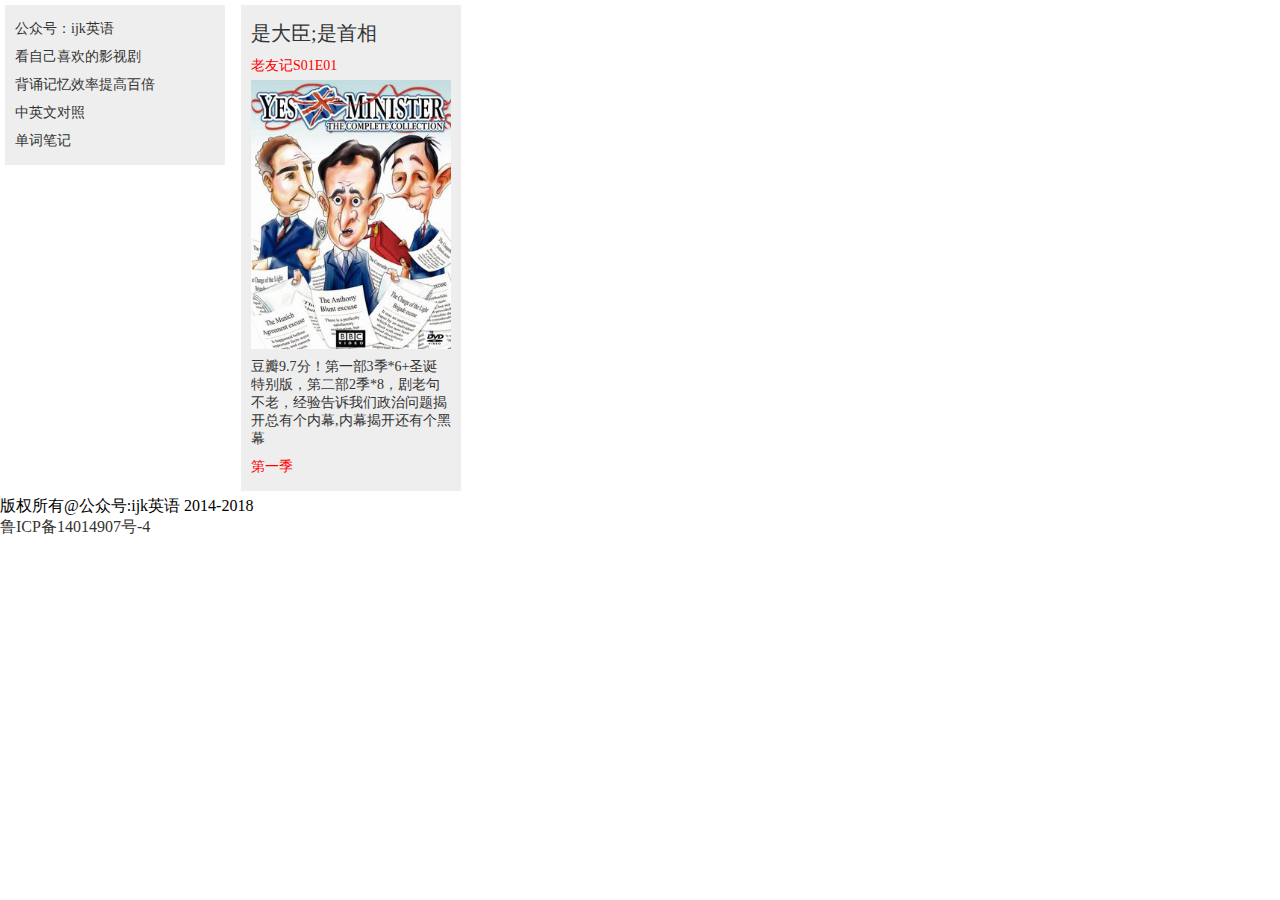
<file: src/main/webapp/template/52en/index.html>
<!DOCTYPE html SYSTEM "http://www.thymeleaf.org/dtd/xhtml1-strict-thymeleaf-4.dtd">
<html xmlns="http://www.w3.org/1999/xhtml" xmlns:th="http://www.thymeleaf.org">
<head>
<title>ijk英语</title>
<meta name="baidu-site-verification" content="LlIlr7oZf7" />
<meta name="keywords" content="ijk英语 台词 字幕  word 剧本" />
<meta name="description" content="最热英美剧，字幕剧本台词word文档，逐行对照学习" />
<meta http-equiv="Content-Type" content="text/html; charset=UTF-8"/>
<meta http-equiv="X-UA-Compatible" content="IE=Edge,chrome=1">
<script src="static/jquery/jquery-1.9.1.min.js" th:src="@{/template/52en/static/jquery/jquery-1.9.1.min.js}" type="text/javascript"></script>
<script src="static/js/masonry.min.js" th:src="@{/template/52en/static/js/masonry.min.js}"></script>
<script src="static/js/imagesloaded.min.js" th:src="@{/template/52en/static/js/imagesloaded.min.js}"></script>
<style type="text/css">
*{padding:0;margin:0;list-style:none;}
a {
color:#333;
text-decoration:none;
outline:none;
}
img {
	border: none;
}
.grid-item {
	width: 200px;
	padding: 10px;
	background: #eee;
	margin: 5px;
}
.grid-item img {
	width: 200px;
}
.grid-item p {
	padding: 5px 0px;
	font-size: 14px;
	color: #333;
	white-space: normal;
	width: 200px;
	font-family: '微软雅黑';
}
.red {
	font-color: 'red';
}
body{background:#FFF}
</style>
<script type="text/javascript">
$(document).ready(function() {
	 var $container = $('#masonry');
	    $container.imagesLoaded(function() {
	        $container.masonry({
	                itemSelector: '.grid-item',
	                gutter: 6,
	                isAnimated: true,
	            });
	    });
});
</script>
</head>
<body>
	<div id="masonry" class="grid">
			<div class="grid-item">	
				<p>公众号：ijk英语</p>
				<!--<p>微信号：jiangxiaobei1965</p>
				<p>qq 3550672899</p>-->
				<p>看自己喜欢的影视剧</p>
				<p>背诵记忆效率提高百倍</p>
				<p>中英文对照</p>
				<p>单词笔记</p>
			</div>
			<div class="grid-item"  th:each="data : ${#dataUtils.findLimt(3,20)}">
				<p style="font-size: 20px;" >
					<span th:text="${data.c1}">是大臣;是首相</span>
				</p>
				<p>
					<span th:each="data : ${#dataUtils.findLimt(data.c3,5)}">
						<a href="item.html" target="_blank" style="color: red;" th:href="@{'/front/52en/item/'+${data.subjectId}+'/'+${data.id}+'.html'}" th:text="${data.c1}">老友记S01E01</a>
					</span>
				</p>
				<img src="static/image/banner/yes.jpg" th:src="${data.c6}"/>
				<p th:text="${data.c7}">豆瓣9.7分！第一部3季*6+圣诞特别版，第二部2季*8，剧老句不老，经验告诉我们政治问题揭开总有个内幕,内幕揭开还有个黑幕</p>
				<p><a href="http://52en.me/doc/YesPrimeMinisterS01.zip" th:href="${data.c5}" style="color: red;"  th:text="${data.c8}">第一季</a></p>
			</div>
	</div>
	<div style="margin-bottom: 5px;">
		<div>版权所有@公众号:ijk英语 2014-2018</div>
		<div><a href="http://www.miitbeian.gov.cn" target="_ablank">鲁ICP备14014907号-4</a></div>
	</div>
</body>
</html>
</file>
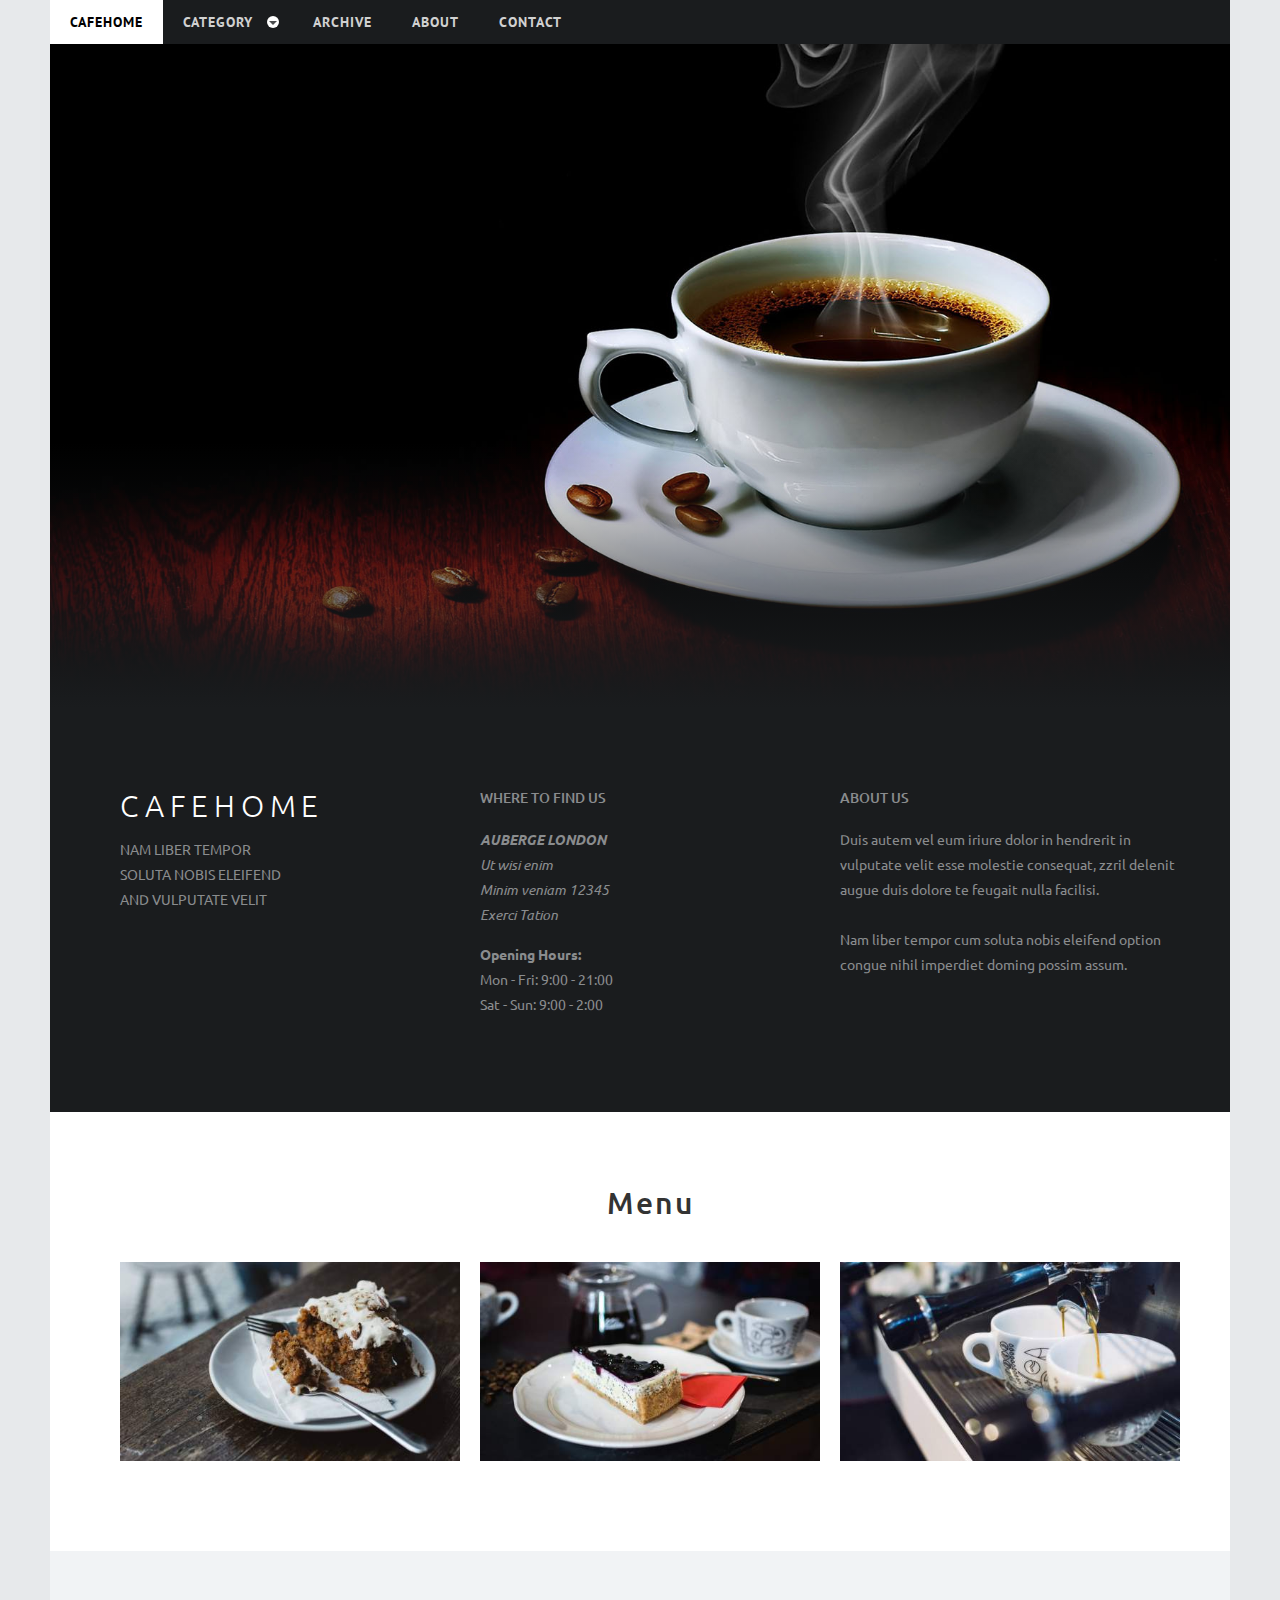
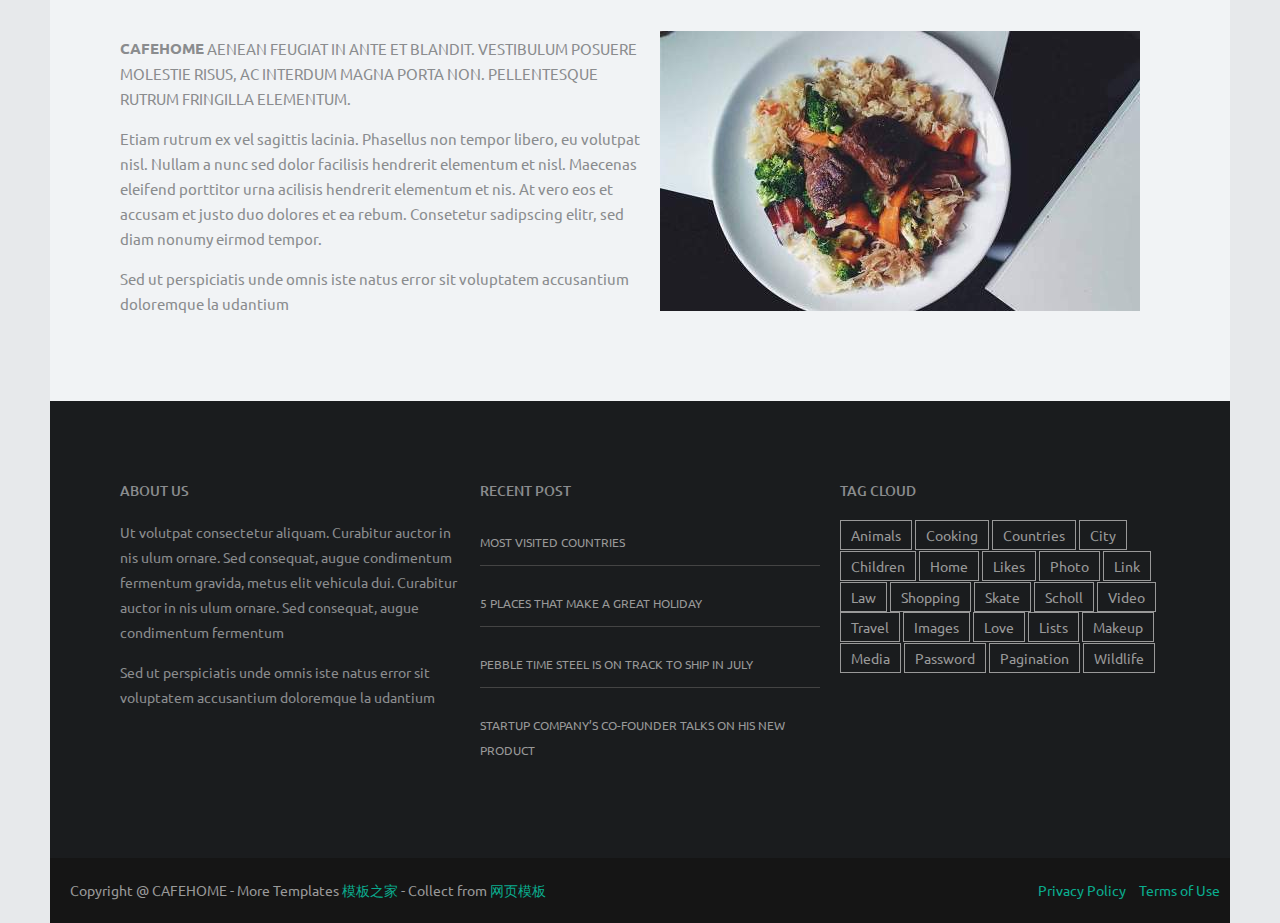
<file: src/main/webapp/template/cafe/index.html>
<!DOCTYPE html SYSTEM "http://www.thymeleaf.org/dtd/xhtml1-strict-thymeleaf-4.dtd">
<html xmlns="http://www.w3.org/1999/xhtml" xmlns:th="http://www.thymeleaf.org">
<head>

    <!-- Basic Page Needs
  ================================================== -->
	<meta charset="utf-8">
	<title>CafeHome</title>
	<meta name="description" content="Free Responsive Html5 Css3 Templates ">
	<meta name="author" content="">
	<meta http-equiv="Content-Type" content="text/html;charset=utf-8" />
	<meta name="renderer" content="webkit">
	<meta http-equiv="X-UA-Compatible" content="IE=9,IE=10" />
	<meta http-equiv="Expires" content="0">
	<meta http-equiv="Cache-Control" content="no-cache">
    <!-- Mobile Specific Metas
	================================================== -->
	<meta name="viewport" content="width=device-width, initial-scale=1, maximum-scale=1">
    
    <!-- CSS
	================================================== -->
  	<link rel="stylesheet" href="css/zerogrid.css" th:href="@{/template/cafe/css/zerogrid.css}">
	<link rel="stylesheet" href="css/style.css" th:href="@{/template/cafe/css/style.css}">
	<link rel="stylesheet" href="css/lightbox.css" th:href="@{/template/cafe/css/lightbox.css}">
	
	<!-- Custom Fonts -->
    <link href="font-awesome/css/font-awesome.min.css" th:href="@{/template/cafe/font-awesome/css/font-awesome.min.css}" rel="stylesheet" type="text/css">
	
	
	<link rel="stylesheet" href="css/menu.css" th:href="@{/template/cafe/css/menu.css}">
	<script src="js/jquery.min.js" th:src="@{/template/cafe/js/jquery.min.js}" type="text/javascript"></script>
	<script src="js/script.js" th:src="@{/template/cafe/js/script.js}"></script>
</head>

<body class="home-page">
	<div class="wrap-body">
		<div class="header">
			<div id='cssmenu' >
				<ul>
				   <li class="active"><a href='index.html'><span th:text="${helloword}">CafeHome</span></a></li>
				   <li class=' has-sub'><a href='#'><span>Category</span></a>
					  <ul>
						 <li class='has-sub'><a href='#'><span th:text=${#stringUtils.isEmpty("dd")}>Item 1</span></a>
							<ul>
							   <li><a href='#'><span>Sub Item</span></a></li>
							   <li class='last'><a href='#'><span>Sub Item</span></a></li>
							</ul>
						 </li>
						 <li class='has-sub'><a href='#'><span>Item 2</span></a>
							<ul>
							   <li><a href='#'><span>Sub Item</span></a></li>
							   <li class='last'><a href='#'><span>Sub Item</span></a></li>
							</ul>
						 </li>
					  </ul>
				   </li>
				   <li><a href='archive.html'><span>Archive</span></a></li>
				   <li><a href='single.html'><span>About</span></a></li>
				   <li class='last'><a href='contact.html'><span>Contact</span></a></li>
				</ul>
			</div>
			<div class="custom-banner">
				<img src="images/main.jpg" th:src="@{/template/cafe/images/main.jpg}" >
			</div>
		</div>
		<!--////////////////////////////////////Container-->
		<section id="container">
			<div class="wrap-container">
				<!-----------------content-box-1-------------------->
				<section class="content-box boxstyle-1 box-1">
					<div class="zerogrid">
						<div class="row wrap-box"><!--Start Box-->
							<div class="col-1-3">
								<div class="wrap-col">
									<p style="font-size: 1.9rem; font-weight: 300; letter-spacing: .19em; color: #fff; margin-bottom: .62em;">CAFEHOME</p>
									<p>
										<div class="uppercase">
											Nam liber tempor
											<br>
											soluta nobis eleifend
											<br>
											and vulputate velit
										</div>
									</p>
								</div>
							</div>
							<div class="col-1-3">
								<div class="wrap-col">
									<div class="row">
										<h3 class="widget-title">Where to Find Us</h3>
										<address>
											<strong>AUBERGE LONDON</strong>
											<br>
											Ut wisi enim
											<br>
											Minim veniam 12345
											<br>
											Exerci Tation
										</address>
										<p>
											<strong>Opening Hours:</strong>
											<br>
											Mon - Fri: 9:00 - 21:00
											<br>
											Sat - Sun: 9:00 - 2:00
										</p>
									</div>
								</div>
							</div>
							<div class="col-1-3">
								<div class="wrap-col">
									<div class="row">
										<h3 class="widget-title">About Us</h3>
										<p>Duis autem vel eum iriure dolor in hendrerit in vulputate velit esse molestie consequat, zzril delenit augue duis dolore te feugait nulla facilisi.
										<br>
										<br>
										Nam liber tempor cum soluta nobis eleifend option congue nihil imperdiet doming possim assum.
										</p>
									</div>
								</div>
							</div>
						</div>
					</div>
				</section>
                <div class="copyrights">Collect from <a href="http://www.cssmoban.com/" >企业网站模板</a></div>
				<!-----------------content-box-2-------------------->
				<section class="content-box box-2">
					<div class="zerogrid">
						<div class="row wrap-box"><!--Start Box-->
							<div class="header">
								<div class="wrapper">
									<h2 class="color-blue">Menu</h2>
								</div>
							</div>	
							<div class="row">
								<div class="col-1-3">
									<div class="wrap-col" th:each="data : ${#dataUtils.findLimt(44,2)}">
										<div class="portfolio-box">
											<img src="images/1.jpg"  th:src="@{'/template/cafe/'+${data.c7}}"  class="img-responsive" alt="">
											<div class="portfolio-box-caption">
												<div class="portfolio-box-caption-content">
													<div class="project-category text-faded">
														<a href="#" th:text="${data.c1}">Category</a>
													</div>
													<div class="project-name">
														<a href="single.html"  th:text="${data.c5}">Project Name</a>
													</div>
												</div>
											</div>
										</div>
									</div>
								</div>
								<div class="col-1-3">
									<div class="wrap-col" th:each="data : ${#dataUtils.findLimt(46,2)}">
										<div class="portfolio-box">
											<img src="images/2.jpg" th:src="@{'/template/cafe/'+${data.c7}}" class="img-responsive" alt="">
											<div class="portfolio-box-caption">
												<div class="portfolio-box-caption-content">
													<div class="project-category text-faded">
														<a href="#" th:text="${data.c1}">Category</a>
													</div>
													<div class="project-name">
														<a href="single.html" th:text="${data.c5}">Project Name</a>
													</div>
												</div>
											</div>
										</div>
									</div>
								</div>
								<div class="col-1-3">
									<div class="wrap-col" th:each="data : ${#dataUtils.findLimt(47,2)}">
										<div class="portfolio-box">
											<img src="images/3.jpg" th:src="@{'/template/cafe/'+${data.c7}}" class="img-responsive" alt="">
											<div class="portfolio-box-caption">
												<div class="portfolio-box-caption-content">
													<div class="project-category text-faded">
														<a href="#" th:text="${data.c1}">Category</a>
													</div>
													<div class="project-name">
														<a href="single.html" th:text="${data.c5}">Project Name</a>
													</div>
												</div>
											</div>
										</div>
									</div>
								</div>
							</div>
						</div>
					</div>
				</section>
				<!-----------------content-box-3-------------------->
				<section class="content-box boxstyle-2 box-3">
					<div class="zerogrid">
						<div class="row wrap-box"><!--Start Box-->
							<div class="row">
								<div class="col-1-2">
									<div class="wrap-col">
										<p class="uppercase">
											<strong>CAFEHOME</strong>
											Aenean feugiat in ante et blandit. Vestibulum posuere molestie risus, ac interdum magna porta non. Pellentesque rutrum fringilla elementum.
										</p>
										<p>
											Etiam rutrum ex vel sagittis lacinia. Phasellus non tempor libero, eu volutpat nisl. Nullam a nunc sed dolor facilisis hendrerit elementum et nisl. Maecenas eleifend porttitor urna acilisis hendrerit elementum et nis. At vero eos et accusam et justo duo dolores et ea rebum. Consetetur sadipscing elitr, sed diam nonumy eirmod tempor.
										</p>
										<p>Sed ut perspiciatis unde omnis iste natus error sit voluptatem accusantium doloremque la udantium</p>
									</div>
								</div>
								<div class="col-1-2">
									<div class="wrap-col">
										<img class="" src="images/4.jpg" th:src="@{/template/cafe/images/4.jpg}" alt=""/>
									</div>
								</div>
							</div>
						</div>
					</div>
				</section>
				
			</div>
		</section>
		<!--////////////////////////////////////Footer-->
		<footer>
			<div class="zerogrid wrap-footer">
				<div class="row">
					<div class="col-1-3 col-footer-1">
						<div class="wrap-col">
							<h3 class="widget-title">About Us</h3>
							<p>Ut volutpat consectetur aliquam. Curabitur auctor in nis ulum ornare. Sed consequat, augue condimentum fermentum gravida, metus elit vehicula dui. Curabitur auctor in nis ulum ornare. Sed consequat, augue condimentum fermentum</p>
							<p>Sed ut perspiciatis unde omnis iste natus error sit voluptatem accusantium doloremque la udantium</p>
						</div>
					</div>
					<div class="col-1-3 col-footer-2">
						<div class="wrap-col">
							<h3 class="widget-title">Recent Post</h3>
							<ul>
								<li><a href="#">MOST VISITED COUNTRIES</a></li>
								<li><a href="#">5 PLACES THAT MAKE A GREAT HOLIDAY</a></li>
								<li><a href="#">PEBBLE TIME STEEL IS ON TRACK TO SHIP IN JULY</a></li>
								<li><a href="#">STARTUP COMPANY’S CO-FOUNDER TALKS ON HIS NEW PRODUCT</a></li>
							</ul>
						</div>
					</div>
					<div class="col-1-3 col-footer-3">
						<div class="wrap-col">
							<h3 class="widget-title">Tag Cloud</h3>
							<a href="#">animals</a>
							<a href="#">cooking</a>
							<a href="#">countries</a>
							<a href="#">city</a>
							<a href="#">children</a>
							<a href="#">home</a>
							<a href="#">likes</a>
							<a href="#">photo</a>
							<a href="#">link</a>
							<a href="#">law</a>
							<a href="#">shopping</a>
							<a href="#">skate</a>
							<a href="#">scholl</a>
							<a href="#">video</a>
							<a href="#">travel</a>
							<a href="#">images</a>
							<a href="#">love</a>
							<a href="#">lists</a>
							<a href="#">makeup</a>
							<a href="#">media</a>
							<a href="#">password</a>
							<a href="#">pagination</a>
							<a href="#">wildlife</a>
						</div>
					</div>
				</div>
			</div>
			<div class="copyright">
				<div class="zerogrid wrapper">
					Copyright @ CAFEHOME - More Templates <a href="http://www.cssmoban.com/" target="_blank" title="模板之家">模板之家</a> - Collect from <a href="http://www.cssmoban.com/" title="网页模板" target="_blank">网页模板</a>
					<ul class="quick-link">
						<li><a href="#">Privacy Policy</a></li>
						<li><a href="#">Terms of Use</a></li>
					</ul>
				</div>
			</div>
		</footer>
	</div>
</body>
</html>
</file>
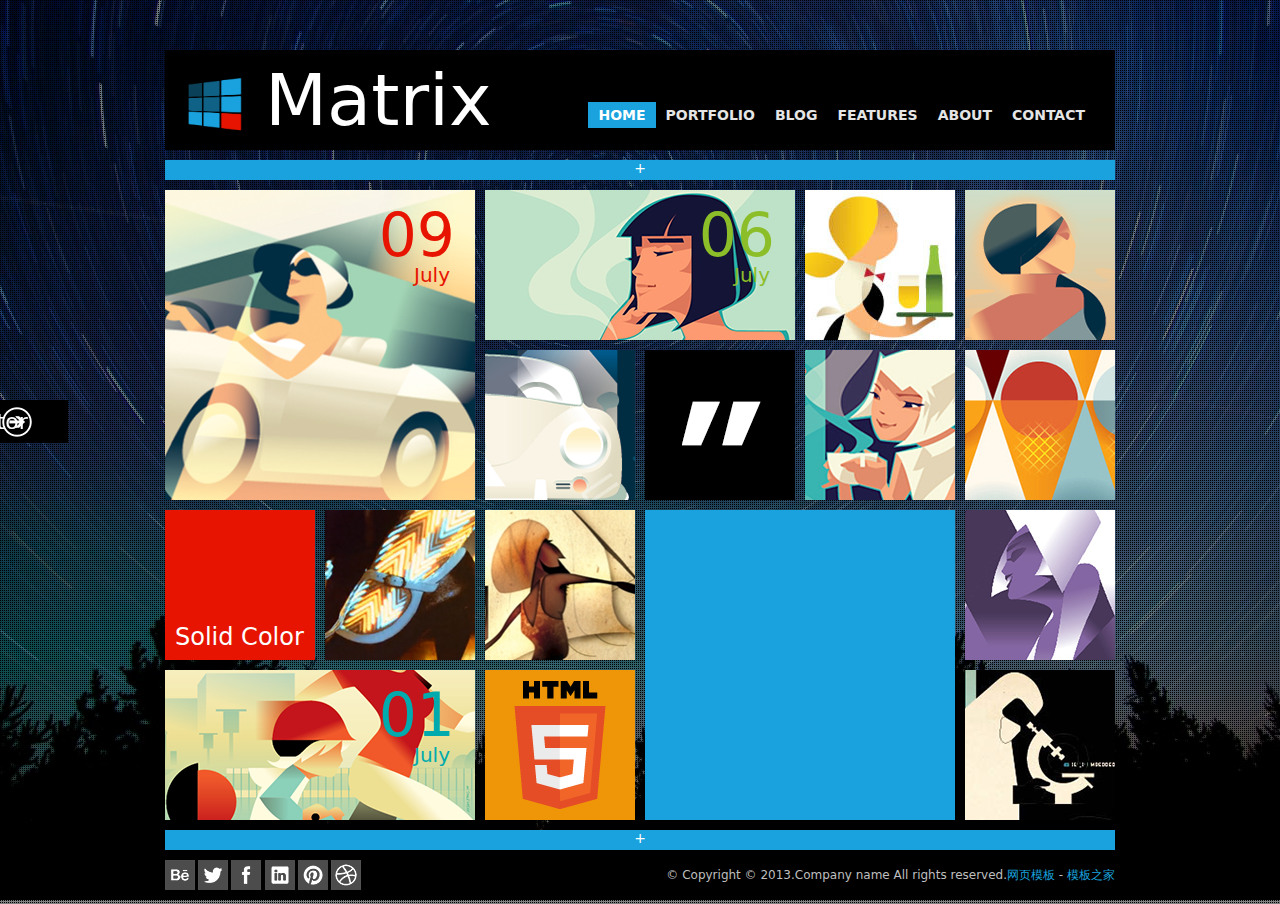
<file: src/main/webapp/template/metro/index.html>
<!DOCTYPE html>
<html xmlns="http://www.w3.org/1999/xhtml">
<head>

<meta name="viewport" content="width=device-width; initial-scale=1.0; maximum-scale=1.0; user-scalable=0;" />
<title>Matrix - Responsive Tile-Based Template</title>
<link href="style.css" title="style" rel="stylesheet" type="text/css" />
<link id="clink" href="css/style-blue.css" title="style" rel="stylesheet" type="text/css" media="screen" />
<script src="scripts/jquery.min.js" type="text/javascript"></script>
<script src="scripts/jquery.masonry.min.js" type="text/javascript"></script>
<script src="scripts/jquery.easing.1.3.js" type="text/javascript"></script>
<script src="scripts/MetroJs.lt.js" type="text/javascript"></script>
<script src="scripts/jquery.fancybox-1.3.4.js" type="text/javascript" charset="utf-8"></script>
<script src="scripts/jquery.flexslider-min.js" type="text/javascript" charset="utf-8"></script>
<script src="scripts/hoverintent.js" type="text/javascript" charset="utf-8"></script>
<script src="scripts/organictabs.jquery.js" type="text/javascript" charset="utf-8"></script>
<!--[if lt IE 9]>
  <style type="text/css">
  @import url("style-ie8.css");
  </style>
  <script src="scripts/css3-mediaqueries.js" type="text/javascript" charset="utf-8"></script>
  <script>
    document.createElement('header');
    document.createElement('nav');
    document.createElement('section');
    document.createElement('article');
    document.createElement('aside');
    document.createElement('footer');
    document.createElement('hgroup');
    </script>
<![endif]-->
<script src="scripts/javascript.js" type="text/javascript"></script>
<meta http-equiv="Content-Type" content="text/html; charset=utf-8" /></head>
<body>
<div id="bodypat">
<section id="container">
    <div id="colorchanger">
    <a href="?theme=blue" class="cblue cbox" title="Blue Theme"><span class="blue">Blue</span></a>
    <a href="?theme=red" class="cred cbox" title="Red Theme"><span class="red">Red</span></a>
    <a href="?theme=green" class="cgreen cbox" title="Green Theme"><span class="green">Green</span></a>
    <a href="?theme=magenta" class="cmagenta cbox" title="Magenta Theme"><span class="magenta">Magenta</span></a>
    <a href="?theme=purple" class="cpurple cbox" title="Purple Theme"><span class="purple">Purple</span></a>
    <a href="?theme=teal" class="cteal cbox" title="Teal Theme"><span class="teal">Teal</span></a>
    <a href="?theme=lime" class="clime cbox" title="Lime Theme"><span class="lime">Lime</span></a>
    <a href="?theme=brown" class="cbrown cbox" title="Brown Theme"><span class="brown">Brown</span></a>
    <a href="?theme=pink" class="cpink cbox" title="Pink Theme"><span class="pink">Pink</span></a>
    <a href="?theme=mango" class="cmango cbox" title="Mango Theme"><span class="mango">Mango</span></a>
    <h4>Theme Color Selector</h4>
    </div>
<!-- BEGIN HEADER -->
<header class="clearfix">
<!-- BEGIN LOGO -->
<a id="headerlink" href="#" title="home"><img id="logo" src="images/logo.png" alt="logo" /><span id="sitename">Matrix</span></a>
<!-- END LOGO -->

<!-- BEGIN NAVIGATION -->
<nav>
<ul id="nav" class="clearfix">
<!-- Menu Item 1 -->
	<li class="current"><a href="index.html" title="Home"><span>Home</span></a></li>
<!-- Menu Item 2 -->
    <li>
    	<a href="#" title="Portfolio"><span>Portfolio</span></a>
        <ul>
        	<li><a href="portfoliotile-large.html" title="Portfolio"><span>Tile - Large</span></a></li>
            <li><a href="portfoliotile-medium.html" title="Portfolio"><span>Tile - Medium</span></a></li>
            <li><a href="portfoliotile-small.html" title="Portfolio"><span>Tile - Small</span></a></li>
            <li><a href="portfoliolist.html" title="Portfolio"><span>Portfolio List</span></a></li>
            <li><a href="singleportfolio.html" title="Portfolio"><span>Single Item</span></a></li>
        </ul>
    </li>
<!-- Menu Item 3 -->
    <li><a href="#" title="Blog"><span>Blog</span></a>
    	<ul>
        	<li><a href="blogtile-large.html" title="Blog"><span>Tile - Large</span></a></li>
            <li><a href="blogtile-medium.html" title="Blog"><span>Tile - Medium</span></a></li>
        	<li><a href="bloglist.html" title="Blog List"><span>Blog List</span></a></li>
        	<li><a href="singleblogpost-1.html" title="Article 1"><span>Single Post</span></a></li>
        </ul>
    </li>
<!-- Menu Item 4 -->
    <li>
    	<a href="#" title="Features"><span>Features</span></a>
        <ul>
        	<li><a href="features-main.html" title="Features"><span>Main Features</span></a></li>
            <li><a href="features-columns.html" title="Features"><span>Columns</span></a></li>
            <li><a href="features-content.html" title="Features"><span>Content Area</span></a></li>
        </ul>
    </li>
<!-- Menu Item 5 -->
    <li><a href="aboutus.html" title="About"><span>About</span></a></li>
<!-- Menu Item 6 -->
    <li><a href="contact.html" title="Contact"><span>Contact</span></a></li>
</ul>
</nav>
<!-- END NAVIGATION -->
</header>
<!-- END HEADER -->

<!-- BEGIN MAIN PAGE CONTENT -->
<section class="mainpage">
	<!-- BEGIN TOGGLE CONTENT -->
	<div class="toggle-button"><span class="toggle-indicator">+</span></div>
    
    <div class="toggle-content close">
        <div class="flexslider mainslide">
        <ul class="slides">
            <li>
            <img src="images/slideimg1.png" alt="Responsive" />
            <p class="flex-title">Responsive</p>
            </li>
            <li>
            <img src="images/slideimg2.png" alt="Tile Design" />
            <p class="flex-title">Tile Design</p>
            </li>
            <li>
            <img src="images/slideimg3.png" alt="Customizability" />
            <p class="flex-title">Customizability</p>
            </li>
        </ul>
        </div><!-- end .flexslider -->
    
    <div class="quote-bg1"><div class="quote-w">Hello! This is a Metro UI-inspired template which brings a new web-browsing experience to the users. To further improve it, feedbacks are greatly welcomed!</div></div>
    
    </div><!-- end .toggle-content -->
    <!-- END TOGGLE CONTENT -->
</section><!-- end #mainpage -->

<!-- BEGIN TILE CONTENT -->
<section id="content-mos" class="centered clearfix">
<!-- Tile 1 -->
<a href="#article-1" class="lightbox" rel="section">
    <div class="tile large live" data-stops="0,25%,50%,75%,100%" data-speed="3000" data-delay="0" data-direction="horizontal" data-stack="true">
        <div class="live-front">
        	<img class="live-img" src="images/articles/article1_right.png" alt="Article 1" />
        </div>
        <div class="live-back">
        	<img class="live-img" src="images/articles/article1_left.png" alt="Article 1" />
        </div>
        <span class="tile-date redtxt"><span class="date">09</span><span class="month">July</span></span>
        <span class="tile-cat red">Illustration</span>
    </div>
</a>
	<!-- Lightbox Article Preview -->
    <div class="tile-pre">
    <article id="article-1" class="lb-article">
    <div class="article-img">
        <div class="flexslider postslide">
        <ul class="slides">
    	<li>
        <img class="tile-pre-img" src="images/articles/article1.png" alt="Article 1" />
        </li>
        <li>
        <img class="tile-pre-img" src="images/articles/article1a.png" alt="Article 1" />
        </li>
        </ul>
        </div>
    </div>
    <div class="article-date redtxt"><span class="date">09</span><span class="month">July</span></div>
    <h1 class="lb-title"><a href="singleblogpost-1.html">This is the title of Article 1</a></h1>
    <span class="postcat redtxt">Illustration</span>
    <div class="lb-excerpt">
        <p>Lorem ipsum dolor sit amet, consectetur adipiscing elit. Nam sagittis sollicitudin aliquet. Nullam ut sapien eros, aliquet gravida turpis. Cras nec risus magna. Morbi laoreet molestie odio sed ultrices. Maecenas eget elit orci. Etiam rhoncus urna vitae neque accumsan et vehicula dolor varius. Praesent tellus velit. <b>This image is a fantastic work by Mads Berg</a></b>...</p>
        <p><a class="exp-button" href="singleblogpost-1.html">Read More &#8594;</a></p>
    </div>
    </article>
    </div>
    
<!-- Tile 2 -->
<a href="#article-2" class="lightbox" rel="section">
    <div class="tile medium live" data-stops="0,75%,100%" data-speed="750" data-delay="1500">
    	<div class="live-front blue">
        	<img class="live-img" src="images/articles/article2_1.png" alt="Article 2" />
        </div>
        <div class="live-back green">
        	<img class="live-img" src="images/articles/article2_2.png" alt="Article 2" />
        </div>
        <span class="tile-date limetxt"><span class="date">06</span><span class="month">July</span></span>
        <span class="tile-cat lime">Cartoon Design</span>
    </div>
</a>
	<!-- Lightbox Article Preview -->
    <div class="tile-pre">
    <article id="article-2" class="lb-article">
    <div class="article-img">
    	<div class="flexslider postslide">
        <ul class="slides">
        <li>
    	<img class="tile-pre-img" src="images/articles/article2.png" alt="Article Two" />
        </li>
        <li>
    	<img class="tile-pre-img" src="images/articles/article2a.png" alt="Article Two" />
        </li>
        </ul>
        </div>
    </div>
    <div class="article-date limetxt"><span class="date">06</span><span class="month">July</span></div>
    <h1 class="lb-title"><a href="singleblogpost-1.html">This is the title of Article Two</a></h1>
    <span class="postcat limetxt">Cartoon Design</span>
    <div class="lb-excerpt">
        <p>Lorem ipsum dolor sit amet, consectetur adipiscing elit. Nam sagittis sollicitudin aliquet. Nullam ut sapien eros, aliquet gravida turpis. Cras nec risus magna. Morbi laoreet molestie odio sed ultrices. Maecenas eget elit orci. Etiam rhoncus urna vitae neque accumsan et vehicula dolor varius. Praesent tellus velit. <b>This image is a fantastic work by Mads Berg</a></b>...</p>
        <p><a class="exp-button" href="singleblogpost-1.html">Read More &#8594;</a></p>
    </div>
    </article>
    </div>
    
<!-- Tile 3 -->
<a href="#portfolio-1" class="lightbox" rel="section">
    <div class="tile small">
    <img class="live-img" src="images/portfolio/item1_sq.png" alt="Project One" />
    </div>
</a>
	<!-- Lightbox Article Preview -->
    <div class="tile-pre">
    <article id="portfolio-1" class="lb-portfolio">
    <div class="portfolio-img">
    <img class="tile-pre-img" src="images/portfolio/item1.png" alt="Project One" />
    </div>
    <div class="lb-port-cont">
        <h1 class="lb-project"><a href="singleportfolio.html">Project One</a></h1>
        <span class="projectcat redtxt">Illustration</span>
        <div class="lb-desc">
            <p>Lorem ipsum dolor sit amet, consectetur adipiscing elit. Nam sagittis sollicitudin aliquet. Nullam ut sapien eros, aliquet gravida turpis. Cras nec risus magna. Morbi laoreet molestie odio sed ultrices. Maecenas eget elit orci. Etiam rhoncus urna vitae neque accumsan et vehicula dolor varius. Praesent tellus velit. <b>This image is a fantastic work by Mads Berg</a></b>...</p>
            <p><a class="exp-button" href="singleportfolio.html">View More &#8594;</a></p>
        </div>
    </div>
    </article>
    </div>

<!-- Tile 4 -->
<a href="#portfolio-2" class="lightbox" rel="section">
    <div class="tile small">
    <img class="live-img" src="images/portfolio/item2_sq.png" alt="Project Two" />
    </div>
</a>
    <!-- Lightbox Article Preview -->
    <div class="tile-pre">
    <article id="portfolio-2" class="lb-portfolio">
    <div class="portfolio-img">
    <img class="tile-pre-img" src="images/portfolio/item2.png" alt="Project Two" />
    </div>
    <div class="lb-port-cont">
        <h1 class="lb-project"><a href="singleportfolio.html">Project Two</a></h1>
        <span class="projectcat tealtxt">Graphic Design</span>
        <div class="lb-desc">
            <p>Lorem ipsum dolor sit amet, consectetur adipiscing elit. Nam sagittis sollicitudin aliquet. Nullam ut sapien eros, aliquet gravida turpis. Cras nec risus magna. Morbi laoreet molestie odio sed ultrices. Maecenas eget elit orci. Etiam rhoncus urna vitae neque accumsan et vehicula dolor varius. Praesent tellus velit. <b>This image is a fantastic work by Mads Berg</a></b>...</p>
            <p><a class="exp-button" href="singleportfolio.html">View More &#8594;</a></p>
        </div>
    </div>
    </article>
    </div>

<!-- Tile 5 -->
<a href="#portfolio-3" class="lightbox" rel="section">
    <div class="tile small">
    <img class="live-img" src="images/portfolio/item3_sq.png" alt="Project Three" />
    </div>
</a>
    <!-- Lightbox Article Preview -->
    <div class="tile-pre">
    <article id="portfolio-3" class="lb-portfolio">
    <div class="portfolio-img">
    <img class="tile-pre-img" src="images/portfolio/item3.png" alt="Project Three" />
    </div>
    <div class="lb-port-cont">
        <h1 class="lb-project"><a href="singleportfolio.html">Project Three</a></h1>
        <span class="projectcat redtxt">Illustration</span>
        <div class="lb-desc">
            <p>Lorem ipsum dolor sit amet, consectetur adipiscing elit. Nam sagittis sollicitudin aliquet. Nullam ut sapien eros, aliquet gravida turpis. Cras nec risus magna. Morbi laoreet molestie odio sed ultrices. Maecenas eget elit orci. Etiam rhoncus urna vitae neque accumsan et vehicula dolor varius. Praesent tellus velit. <b>This image is a fantastic work by Mads Berg</a></b>...</p>
            <p><a class="exp-button" href="singleportfolio.html">View More &#8594;</a></p>
        </div>
    </div>
    </article>
    </div>
    
<!-- Tile 6 -->
<a href="#quotation-1" class="lightbox" rel="section">
    <div class="tile small live" data-mode="flip" data-stops="100%" data-speed="750" data-delay="4000">
    	<div class="live-front">
        	<img class="live-img" src="images/articles/quotation_1.png" alt="Quotation" />
        </div>
        <div class="live-back">
        	<img class="live-img" src="images/articles/quotation_2.png" alt="Quotation" />
        </div>
    </div>
</a>
    <!-- Lightbox Article Preview -->
    <div class="tile-pre">
    <article id="quotation-1" class="lb-article">
    <div class="lb-quote">
    The person who reads too much and uses his brain too little will fall into lazy habits of thinking.
    <div class="quote-author">&mdash; Albert Einstein</div>
    </div>
    </article>
    </div>

<!-- Tile 7 -->
<a href="#portfolio-5" class="lightbox" rel="section">
    <div class="tile small">
    <img class="live-img" src="images/portfolio/item5_sq.png" alt="Project Five" />
    </div>
</a>
    <!-- Lightbox Article Preview -->
    <div class="tile-pre">
    <article id="portfolio-5" class="lb-portfolio">
    <div class="portfolio-img">
    <img class="tile-pre-img" src="images/portfolio/item5.png" alt="Project Five" />
    </div>
    <div class="lb-port-cont">
        <h1 class="lb-project"><a href="singleportfolio.html">Project Four</a></h1>
        <span class="projectcat tealtxt">Graphic Design</span>
        <div class="lb-desc">
            <p>Lorem ipsum dolor sit amet, consectetur adipiscing elit. Nam sagittis sollicitudin aliquet. Nullam ut sapien eros, aliquet gravida turpis. Cras nec risus magna. Morbi laoreet molestie odio sed ultrices. Maecenas eget elit orci. Etiam rhoncus urna vitae neque accumsan et vehicula dolor varius. Praesent tellus velit. <b>This image is a fantastic work by Mads Berg</a></b>...</p>
            <p><a class="exp-button" href="singleportfolio.html">View More &#8594;</a></p>
        </div>
    </div>
    </article>
    </div>
    
<!-- Tile 8 -->
<a href="#portfolio-4" class="lightbox" rel="section">
    <div class="tile small">
    <img class="live-img" src="images/portfolio/item4_sq.png" alt="Project Four" />
    </div>
</a>
    <!-- Lightbox Article Preview -->
    <div class="tile-pre">
    <article id="portfolio-4" class="lb-portfolio">
    <div class="portfolio-img">
    <img class="tile-pre-img" src="images/portfolio/item4.png" alt="Project Four" />
    </div>
    <div class="lb-port-cont">
        <h1 class="lb-project"><a href="singleportfolio.html">Project Five</a></h1>
        <span class="projectcat tealtxt">Graphic Design</span>
        <div class="lb-desc">
            <p>Lorem ipsum dolor sit amet, consectetur adipiscing elit. Nam sagittis sollicitudin aliquet. Nullam ut sapien eros, aliquet gravida turpis. Cras nec risus magna. Morbi laoreet molestie odio sed ultrices. Maecenas eget elit orci. Etiam rhoncus urna vitae neque accumsan et vehicula dolor varius. Praesent tellus velit. <b>This image is a fantastic work by Mads Berg</a></b>...</p>
            <p><a class="exp-button" href="singleportfolio.html">View More &#8594;</a></p>
        </div>
    </div>
    </article>
    </div>

<!-- Tile 9 -->
    <div class="tile small live exclude" data-stops="0,100%" data-speed="1000" data-delay="1500">
    	<div class="live-front red">
        <span class="tile-text">Solid Color</span>
        </div>
        <div class="live-back green">
        <span class="tile-text">No Hover Effect</span>
        </div>
    </div>
    
<!-- Tile 10 -->
<a href="#video-1" class="lightbox" rel="section">
    <div class="tile small live" data-mode="flip" data-stops="100%" data-speed="750" data-delay="3000">
    	<div class="live-front">
        	<img class="live-img" src="images/articles/video1.jpg" alt="Video 1" />
        </div>
        <div class="live-back blue">
        	<img class="live-img" src="images/video.png" alt="Video Icon" />
        </div>
    </div>
</a>
    <!-- Lightbox Article Preview -->
    <div class="tile-pre"> 
    <article id="video-1" class="lb-article">  
    <div class="lb-video"> 
<iframe src="http://www.cssmoban.com/?video/3114617?loop=1" width="640" height="272"></iframe> <p><a href="http://vimeo.com/3114617">SCINTILLATION</a> from <a href="http://vimeo.com/chassaingxavier">Xavier Chassaing</a> on <a href="http://vimeo.com">Vimeo</a>.</p> <p>This is an experimental film made up of over 35,000 photographs. It combines an innovative mix of stop motion and live projection mapping techniques. <br /> <br /> Directed by<br /> chassaing.xavier@gmail.com<br /> <br /> Music by <br /> http://www.myspace.com/fedaden</p>
    </div>
    </article>
    </div>
    
<!-- Tile 11 -->
<a href="#portfolio-6" class="lightbox" rel="section">
    <div class="tile small">
    <img class="live-img" src="images/portfolio/item6_sq.png" alt="Project Six" />
    </div>
</a>
	<!-- Lightbox Article Preview -->
    <div class="tile-pre">
    <article id="portfolio-6" class="lb-portfolio">
    <div class="portfolio-img">
    <img class="tile-pre-img" src="images/portfolio/item6.png" alt="Project Six" />
    </div>
    <div class="lb-port-cont">
        <h1 class="lb-project"><a href="singleportfolio.html">Project Six</a></h1>
        <span class="projectcat redtxt">Illustration</span>
        <div class="lb-desc">
            <p>Lorem ipsum dolor sit amet, consectetur adipiscing elit. Nam sagittis sollicitudin aliquet. Nullam ut sapien eros, aliquet gravida turpis. Cras nec risus magna. Morbi laoreet molestie odio sed ultrices. Maecenas eget elit orci. Etiam rhoncus urna vitae neque accumsan et vehicula dolor varius. Praesent tellus velit. <b>This image is a fantastic work by Mads Berg</a></b>...</p>
            <p><a class="exp-button" href="singleportfolio.html">View More &#8594;</a></p>
        </div>
    </div>
    </article>
    </div>
    
<!-- Tile 12 -->
    <div class="tile large live exclude" data-stack="true" data-stops="0,18%" data-speed="1000" data-delay="3000">
    	<div class="live-front themecolor">
        	<ul id="tweeter"></ul>
        </div>
        <div class="live-back themecolor">
        	<span class="tile-text tweeter">Twitter</span>
        </div>
    </div>
    
<!-- Tile 13 -->
<a href="#article-3" class="lightbox" rel="section">
    <div class="tile medium">
        	<img class="live-img" src="images/articles/article3_tile.png" alt="Article 3" />
        <span class="tile-date tealtxt"><span class="date">01</span><span class="month">July</span></span>
        <span class="tile-cat teal">Graphic Design</span>
    </div>
</a>
	<!-- Lightbox Article Preview -->
    <div class="tile-pre">
    <article id="article-3" class="lb-article">
    <div class="article-img">
    	<img class="tile-pre-img" src="images/articles/article3.png" alt="Article Three" />
    </div>
    <div class="article-date tealtxt"><span class="date">01</span><span class="month">July</span></div>
    <h1 class="lb-title"><a href="singleblogpost-1.html">This is the title of Article Three</a></h1>
    <span class="postcat tealtxt">Graphic Design</span>
    <div class="lb-excerpt">
        <p>Lorem ipsum dolor sit amet, consectetur adipiscing elit. Nam sagittis sollicitudin aliquet. Nullam ut sapien eros, aliquet gravida turpis. Cras nec risus magna. Morbi laoreet molestie odio sed ultrices. Maecenas eget elit orci. Etiam rhoncus urna vitae neque accumsan et vehicula dolor varius. Praesent tellus velit. <b>This image is a fantastic work by Mads Berg</a></b>...</p>
        <p><a class="exp-button" href="singleblogpost-1.html">Read More &#8594;</a></p>
    </div>
    </article>
    </div>
    
<!-- Tile 14 -->
<a href="#portfolio-7" class="lightbox" rel="section">
    <div class="tile small">
    <img class="live-img" src="images/portfolio/item7_sq.png" alt="Project Seven" />
    </div>
</a>
	<!-- Lightbox Article Preview -->
    <div class="tile-pre">
    <article id="portfolio-7" class="lb-portfolio">
    <div class="portfolio-img">
    <img class="tile-pre-img" src="images/portfolio/item7.png" alt="Project Seven" />
    </div>
    <div class="lb-port-cont">
        <h1 class="lb-project"><a href="singleportfolio.html">Project Seven</a></h1>
        <span class="projectcat redtxt">Illustration</span>
        <div class="lb-desc">
            <p>Lorem ipsum dolor sit amet, consectetur adipiscing elit. Nam sagittis sollicitudin aliquet. Nullam ut sapien eros, aliquet gravida turpis. Cras nec risus magna. Morbi laoreet molestie odio sed ultrices. Maecenas eget elit orci. Etiam rhoncus urna vitae neque accumsan et vehicula dolor varius. Praesent tellus velit. <b>This image is a fantastic work by Mads Berg</a></b>...</p>
            <p><a class="exp-button" href="singleportfolio.html">View More &#8594;</a></p>
        </div>
    </div>
    </article>
    </div>
     
<!-- Tile 15 -->
<a href="http://validator.w3.org/check?uri=referer">
    <div class="tile small live" data-stack="true" data-stops="0,100%" data-speed="750" data-delay="2500">
    	<div class="live-front mango">
        	<img class="live-img" src="images/articles/html5.png" alt="HTML5 Icon" />
        </div>
        <div class="live-back lime">
        	<img class="live-img" src="images/hyperlink.png" alt="Hyperlink Icon" />
        </div>
    </div>
</a>

<!-- Tile 16 -->
<a href="#portfolio-8" class="lightbox" rel="section">
    <div class="tile small">
    <img class="live-img" src="images/portfolio/item8_sq.png" alt="Project Seven" />
    </div>
</a>
	<!-- Lightbox Article Preview -->
    <div class="tile-pre">
    <article id="portfolio-8" class="lb-portfolio">
    <div class="portfolio-img">
    <img class="tile-pre-img" src="images/portfolio/item8.png" alt="Project Eight" />
    </div>
    <div class="lb-port-cont">
        <h1 class="lb-project"><a href="singleportfolio.html">Project Eight</a></h1>
        <span class="projectcat tealtxt">Graphic Design</span>
        <div class="lb-desc">
            <p>Lorem ipsum dolor sit amet, consectetur adipiscing elit. Nam sagittis sollicitudin aliquet. Nullam ut sapien eros, aliquet gravida turpis. Cras nec risus magna. Morbi laoreet molestie odio sed ultrices. Maecenas eget elit orci. Etiam rhoncus urna vitae neque accumsan et vehicula dolor varius. Praesent tellus velit. <b>This image is a fantastic work by Mads Berg</a></b>...</p>
            <p><a class="exp-button" href="singleportfolio.html">View More &#8594;</a></p>
        </div>
    </div>
    </article>
    </div>
    
<!-- END TILE CONTENT -->
</section><!-- end #content-mos-->
<div class="copyrights">Collect from <a href="http://www.cssmoban.com/" >网页模板</a></div>
<section class="mainpage">
<!-- BEGIN TOGGLE CONTENT -->
<div class="toggle-button"><span class="toggle-indicator">+</span></div>

<div class="toggle-content close clearfix">
<!-- Item 1 -->
    <div class="fixed-medium">
        <div class="highlights">
        <img class="themecolor" src="images/responsive.png" alt="Responsive Design" />
        </div>
        <div class="highlights-txt">
        <h2>Responsive Design</h2>
        <p>The template will automatically resize to fit the browser according to its width. So, this template works not just on your desktop monitor, but your tablet or mobile phone as well!</p>
        </div>
    </div>
<!-- Item 2 -->
    <div class="fixed-medium">
        <div class="highlights">
        <img class="themecolor" src="images/livetiles.png" alt="Live Tiles" />
        </div>
        <div class="highlights-txt">
        <h2>Live Tiles</h2>
        <p>As inspired by Metro UI, these 'Live' tiles can display more information without utilizing more screen space. Hence, it is not just the perfect solution for small-screened mobile devices, but also attractive.</p>
        </div>
    </div>
<!-- Item 3 -->
    <div class="fixed-medium last">
        <div class="highlights">
        <img class="themecolor" src="images/customizability.png" alt="Customizability" />
        </div>
        <div class="highlights-txt">
        <h2>Customizability</h2>
        <p>Comes pre-loaded with 10 colours and easy-to-use colour tags, as well as multiple-sized tiles which automatically arrange themselves to fit the screen, you can create any layout you can imagine.</p>
        </div>
    </div>
    
</div><!-- end .toggle-content -->
<!-- END TOGGLE CONTENT -->

</section><!-- end .main-page -->
<!-- END MAIN PAGE CONTENT -->

<!-- BEGIN FOOTER -->
<footer class="clearfix">

<div id="footer-social">
<a href="#"><span class="behance-mini"></span></a>
<a href="#"><span class="twitter-mini"></span></a>
<a href="#"><span class="facebook-mini"></span></a>
<a href="#"><span class="linkedin-mini"></span></a>
<a href="#"><span class="pinterest-mini"></span></a>
<a href="#"><span class="dribbble-mini"></span></a>
</div><!-- end #footer-social -->

<small>&copy; Copyright &copy; 2013.Company name All rights reserved.<a target="_blank" href="http://www.cssmoban.com/">&#x7F51;&#x9875;&#x6A21;&#x677F;</a> - <a href="http://www.cssmoban.com/" target="_blank" title="模板之家">模板之家</a></small>
</footer>
<!-- END FOOTER -->

</section><!-- end #container -->
</div>

</body>
</html>
</file>
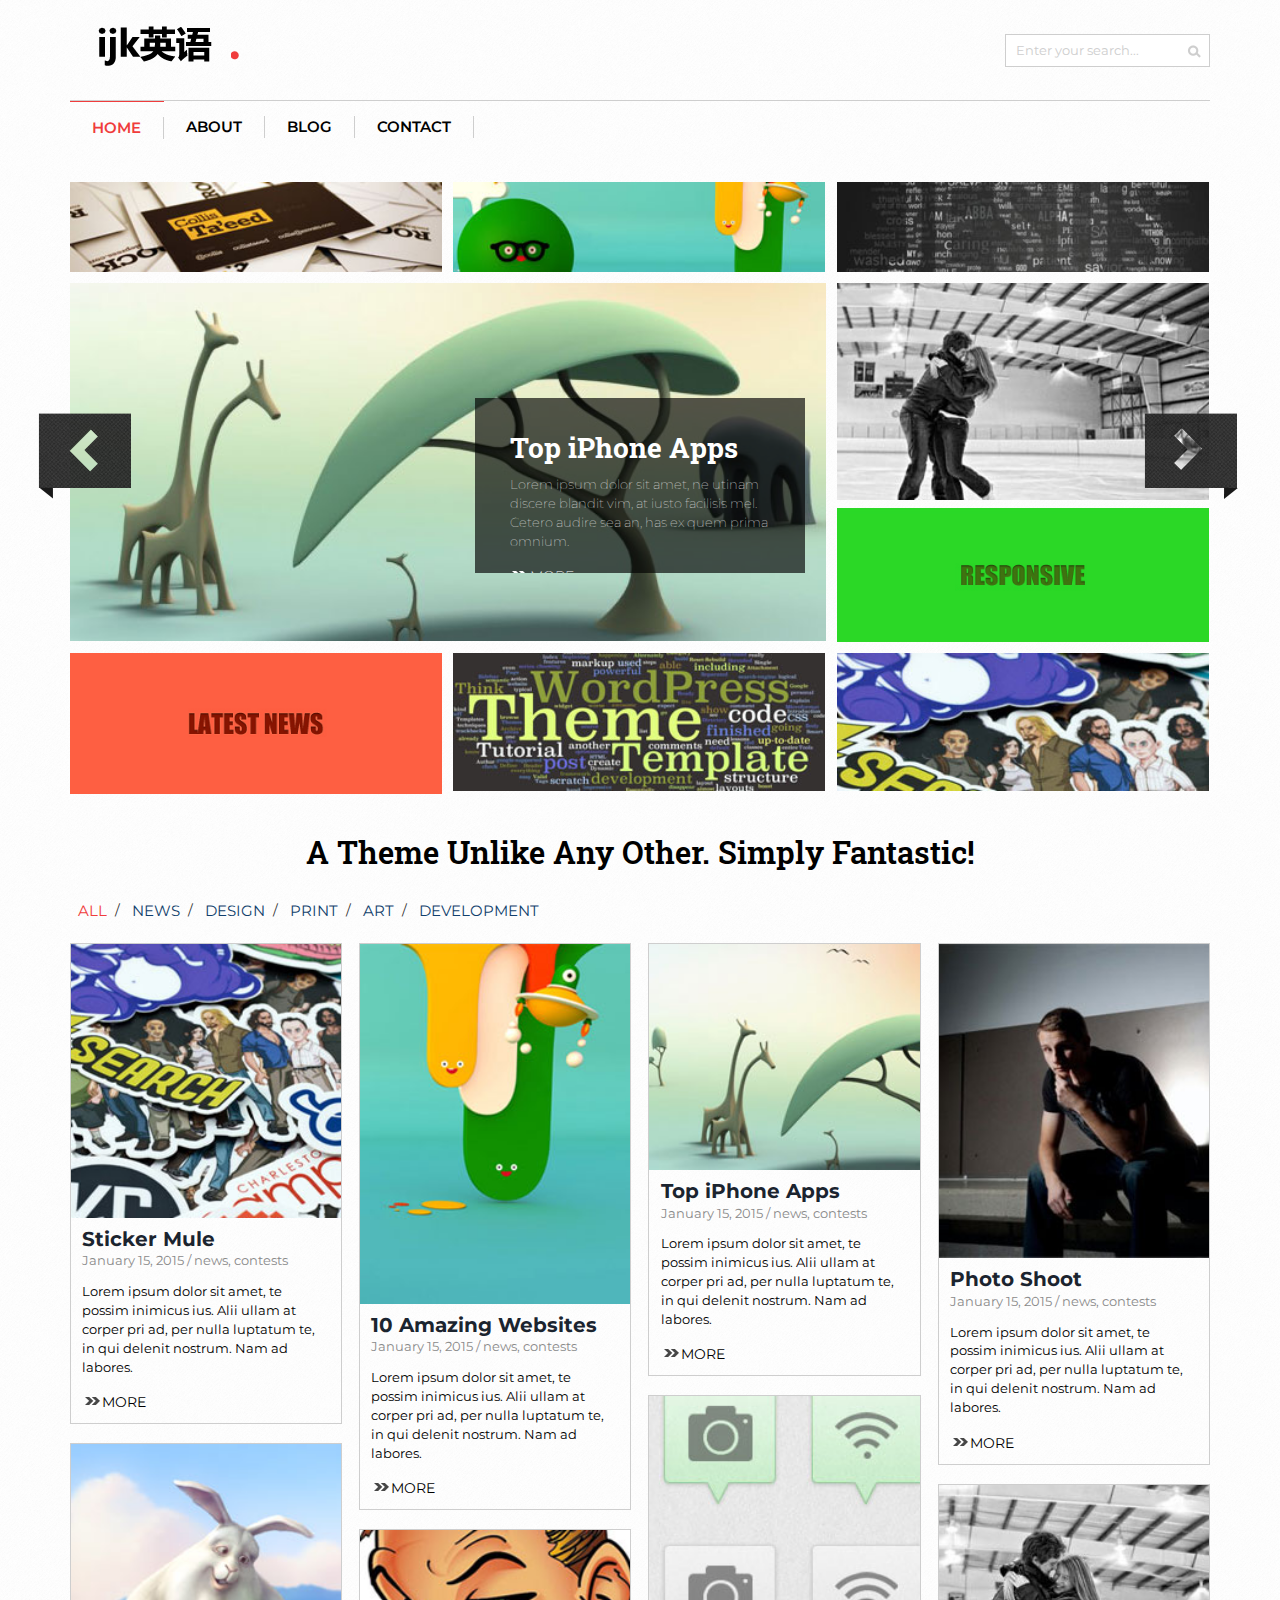
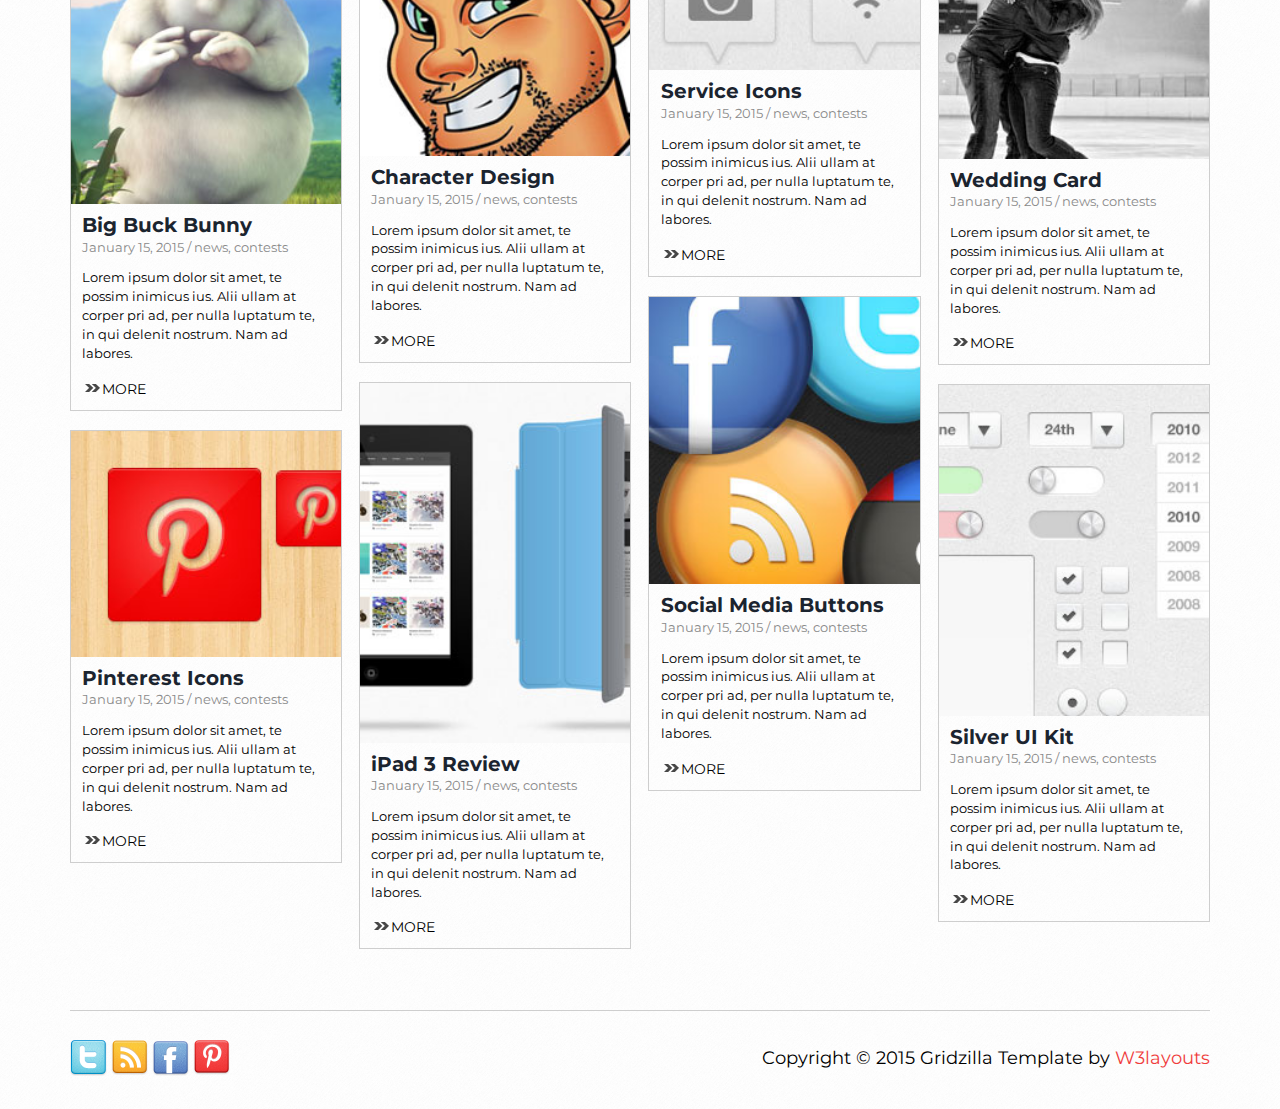
<file: src/main/webapp/template/w3layouts1/index.htm>
<!--A Design by W3layouts 
Author: W3layout
Author URL: http://w3layouts.com
License: Creative Commons Attribution 3.0 Unported
License URL: http://creativecommons.org/licenses/by/3.0/
-->
<!DOCTYPE html>
<html>
<head>
<title>Gridzilla A Entertainment Category Flat Bootstarp Resposive Website Template | Home :: w3layouts</title>
<link href="css/bootstrap.css" rel="stylesheet" type="text/css" media="all" />
<!-- jQuery (necessary for Bootstrap's JavaScript plugins) -->
<script src="js/jquery.min.js"></script>
<!-- Custom Theme files -->
<!--theme-style-->
<link href="css/style.css" rel="stylesheet" type="text/css" media="all" />	
<!--//theme-style-->
<meta name="viewport" content="width=device-width, initial-scale=1, maximum-scale=1">
<script type="application/x-javascript"> addEventListener("load", function() { setTimeout(hideURLbar, 0); }, false); function hideURLbar(){ window.scrollTo(0,1); } </script>
<!--fonts-->
<link href='http://fonts.googleapis.com/css?family=Roboto+Slab:400,100,300,700' rel='stylesheet' type='text/css'>
<link href='http://fonts.googleapis.com/css?family=Montserrat:400,700' rel='stylesheet' type='text/css'>
<!--//fonts-->
</head>
<body> 
<!--header-->
	<div class="header">
			<div class="container">
			<div class="header-top">
				<div class="logo">
					<a href="index.htm"><img src="images/logo.png" alt="" /></a>
				</div>
				<div class="search">
					<form>
						<input type="text" value="Enter your search..." onfocus="this.value = '';" onblur="if (this.value == '') {this.value = '';}" >
						<input type="submit"  value="">
					</form>
				</div>
			<div class="clearfix"> </div>
		</div>
				<div class="top-nav">
				<span class="menu"> </span>
					<ul>
						<li class="active"><a href="index.htm" > HOME </a></li>
						<li><a href="about.htm" > ABOUT </a></li>
						<li><a href="blog.htm" > BLOG</a></li>						
						<li><a href="contact.htm" >CONTACT</a></li>
					</ul>
					<script>
						$("span.menu").click(function(){
							$(".top-nav ul").slideToggle(500, function(){
							});
						});
					</script>
				</div>			
			</div>
		</div>
	<!--banner-->
		<div class="banner">
			<div class="container">
			<div class="banner-grid">
				<div class="col-md-4 grid-banner">
					<a href="#small-dialog" class="popup-with-zoom-anim"><img class="img-responsive" src="images/si.jpg" alt="" />
						<div class="simple">
							<span class="plus"> </span>
						</div></a>
						</a>
				</div>
				
				<div class="col-md-4 grid-banner">
					<a href="#small-dialog" class="popup-with-zoom-anim"><img class="img-responsive" src="images/si1.jpg" alt="" />
						<div class="simple">
							<span class="plus"> </span>
						</div></a>
				</div>
				<div class="col-md-4 grid-banner">
					<a href="#small-dialog" class="popup-with-zoom-anim"><img class="img-responsive" src="images/si2.jpg" alt="" />
						<div class="simple">
							<span class="plus"> </span>
						</div></a>
				</div>
			<div class="clearfix"> </div>
			</div>
			</div>
			<div class="banner-grids">
			<div class="container">
				<div class="col-md-7 grid-banner-in">
					<img class="img-responsive" src="images/si3.jpg" alt="" />
				</div>
				<div class="col-md-5 grid-banner-in grid-banner-on">
					<div class="res-in">
						<img class="img-responsive" src="images/si4.jpg" alt="" />
					</div>
					<div class="res-in">
						<a href="news.htm" ><img class="img-responsive" src="images/si7.jpg" alt="" /></a>
					</div>
				</div>	
			<div class="clearfix"> </div>
			</div>
			<!---->
			<div class="banner-bottom">	
		  <div class="wmuSlider example1">
			   <div class="wmuSliderWrapper">
			 <article style="position: absolute; width: 100%; opacity: 0;"> 
			 <div class="container">
				   	<div class="banner-wrap">			
						<h1>Top iPhone Apps</h1>
						 <p>Lorem ipsum dolor sit amet, ne utinam discere blandit vim, at iusto facilisis mel. Cetero audire sea an, has ex quem prima omnium.</p>
						 <a href="#" class=" more"><span class="plus-on"> </span>MORE</a>
				   	 </div>
					 </div>
			</article>
			 <article style="position: absolute; width: 100%; opacity: 0;"> 
			 <div class="container">
				   	<div class="banner-wrap">
						<h1>Photo Shoot</h1>
						 <p>Lorem ipsum dolor sit amet, ne utinam discere blandit vim, at iusto facilisis mel. Cetero audire sea an, has ex quem prima omnium.</p>
						 <a href="#" class=" more"><span class="plus-on"> </span>MORE</a>
				   	 </div>
						</div>
			</article>
			 <article style="position: absolute; width: 100%; opacity: 0;"> 
			 <div class="container">
				   	<div class="banner-wrap">
					
						<h1>Big Buck Bunny</h1>
						 <p>Lorem ipsum dolor sit amet, ne utinam discere blandit vim, at iusto facilisis mel. Cetero audire sea an, has ex quem prima omnium.</p>
						 <a href="#" class=" more"><span class="plus-on"> </span>MORE</a>
				   	 </div>	
					 </div>
			</article>
			</div>
		</div>
	
		  <script src="js/jquery.wmuSlider.js"></script> 
			  <script>
       			$('.example1').wmuSlider({
					 pagination : false,
				});         
   		     </script> 	
		</div>
		</div>
		<!---->
		<div class="container">
			<div class="banner-grid">
				<div class="col-md-4 grid-banner">
					<a href="news.htm" ><img class="img-responsive" src="images/si8.jpg" alt="" />
					<div class="simple simple-sit">
						<span class="plus"> </span>
					</div></a>
				</div>
				<div class="col-md-4 grid-banner">
					<a href="#small-dialog" class="popup-with-zoom-anim"><img class="img-responsive" src="images/si5.jpg" alt="" />
					<div class="simple simple-sit">
							<span class="plus"> </span>
						</div></a>
				</div>
				<div class="col-md-4 grid-banner">
					<a href="#small-dialog" class="popup-with-zoom-anim"><img class="img-responsive" src="images/si6.jpg" alt="" />
					<div class="simple simple-sit">
							<span class="plus"> </span>
						</div></a>
				</div>
			<div class="clearfix"> </div>
			</div>
		</div>
	
		</div>   
	</div>
	<!-- caption-popup -->
		<div class="caption-popup">
				<div id="small-dialog" class="mfp-hide innercontent">
					<h1>Place content Here</h1>
					<img class="img-responsive" src="images/si3.jpg" title="postname" />
					<p>elit. Etiam sit amet nunc nec magna accumsan ultricies eget a leo. Praesent nec libero aliquet, malesuada nibh et, tincidunt arcu. Aenean porta faucibus nisl. Fusce ultrices nec purus eget consequat. Phasellus pharetra dignissim lacus id rhoncus. In malesuada et mi non mollis. </p>
					<a href="#" class="read-more"><span> </span>MORE</a>
				</div>
				 <script>
						$(document).ready(function() {
						$('.popup-with-zoom-anim').magnificPopup({
							type: 'inline',
							fixedContentPos: false,
							fixedBgPos: true,
							overflowY: 'auto',
							closeBtnInside: true,
							preloader: false,
							midClick: true,
							removalDelay: 300,
							mainClass: 'my-mfp-zoom-in'
						});
																						
						});
				</script>								  
				</div>
			<!----//fea-video---->
		</div>
		<!-- /caption-popup -->
		</div>
		<!---pop-up-box---->
				<link href="css/popuo-box.css" rel="stylesheet" type="text/css" media="all"/>
				<script src="js/jquery.magnific-popup.js" type="text/javascript"></script>
					<!---//pop-up-box---->
	<!---->
	<div class="content">
	<div class="container">
			<div class="portfolio-grid">
			<h2>A Theme Unlike Any Other. Simply Fantastic!</h2>
					<ul id="filters">
						<li class="active"><span class="filter " data-filter="app card icon set web">ALL</span> /</li>
						<li><span class="filter" data-filter="app"> News </span> /</li>
						<li><span class="filter" data-filter="card"> Design  </span> /</li>
						<li><span class="filter" data-filter="icon">Print</span> /</li>
						<li><span class="filter" data-filter="set"> Art </span> /</li>
						<li><span class="filter" data-filter="web"> Development </span></li>
					</ul>
					<div id="portfoliolist">
					<div class=" port-grid">
					<div class="portfolio app mix_all" data-cat="app" style="display: inline-block; opacity: 1;">
						<div class="portfolio-wrapper ">		
							<a href="single.htm" class="b-link-stripe b-animate-go  thickbox play-icon">
						    <img class="img-responsive" src="images/po.jpg" alt=""  />
						     <div class="simple-in">
							 <i class="plus-in"> </i>
								<ul class="social">
									<li><span> </span>857</li>
								<li><span class="text"> </span>11/1/2015</li>
								<li><span class="number"> </span>892</li>
									<div class="clearfix"> </div>
								</ul>
						    </div></a>
							<div class="simple-out">
								<h4><a href="single.htm">Sticker Mule</a></h4>
								<span>January 15, 2015  /  <a href="single.htm">news</a>, <a href="single.htm">contests</a></span>
								<p>Lorem ipsum dolor sit amet, te possim inimicus ius. Alii ullam at corper pri ad, per nulla luptatum te, in qui delenit nostrum. Nam ad labores.</p>
								<a href="#" class="read-more"><span> </span>MORE</a>
							</div>							
						</div>
					</div>				
					<div class="portfolio icon mix_all" data-cat="icon" style="display: inline-block; opacity: 1;">
						<div class="portfolio-wrapper">		
							<a href="single.htm" class="b-link-stripe b-animate-go  thickbox play-icon ">
						    <img class="img-responsive" src="images/po4.jpg" alt=""  />
							
						     <div class="simple-in sed">
							 <i class="plus-in"> </i>
								<ul class="social">
								<li><span> </span>23</li>
								<li><span class="text"> </span>11/1/2015</li>
								<li><span class="number"> </span>11</li>
								<div class="clearfix"> </div>
								</ul>
						    </div>	</a>
						<div class="simple-out">
								<h4><a href="single.htm">Big Buck Bunny</a></h4>
								<span>January 15, 2015  /  <a href="single.htm">news</a>, <a href="single.htm">contests</a></span>
								<p>Lorem ipsum dolor sit amet, te possim inimicus ius. Alii ullam at corper pri ad, per nulla luptatum te, in qui delenit nostrum. Nam ad labores.</p>
								<a href="#" class="read-more"><span> </span>MORE</a>
							</div>							
		                </div>
					</div>		
					<div class="portfolio card mix_all" data-cat="card" style="display: inline-block; opacity: 1;">
						<div class="portfolio-wrapper">		
							<a href="single.htm" class="b-link-stripe b-animate-go  thickbox play-icon ">
						     <img class="img-responsive" src="images/po8.jpg"  alt="" />
						     
						     <div class="simple-in in-on">
							 <i class="plus-in"> </i>
								<ul class="social">
								<li><span> </span>857</li>
								<li><span class="text"> </span>11/1/2015</li>
								<li><span class="number"> </span>892</li>
								<div class="clearfix"> </div>
								</ul>
						    </div>	</a>
							<div class="simple-out">
								<h4><a href="single.htm">Pinterest Icons</a></h4>
								<span>January 15, 2015  /  <a href="single.htm">news</a>, <a href="single.htm">contests</a></span>
								<p>Lorem ipsum dolor sit amet, te possim inimicus ius. Alii ullam at corper pri ad, per nulla luptatum te, in qui delenit nostrum. Nam ad labores.</p>
								<a href="#" class="read-more"><span> </span>MORE</a>
							</div>							
		                </div>
					</div>
				</div>	
				<div class="  port-grid">
					<div class="portfolio app mix_all" data-cat="app" style="display: inline-block; opacity: 1;">
						<div class="portfolio-wrapper ">		
							<a href="single.htm" class="b-link-stripe b-animate-go  thickbox play-icon ">
						     <img class="img-responsive" src="images/po1.jpg" alt=""  />
						    
						     <div class="simple-in sed">
							 <i class="plus-in"> </i>
								<ul class="social">
								<li><span> </span>857</li>
								<li><span class="text"> </span>11/1/2015</li>
								<li><span class="number"> </span>892</li>
								<div class="clearfix"> </div>
								</ul>
						    </div>	</a>
							<div class="simple-out">
								<h4><a href="single.htm">10 Amazing Websites</a></h4>
								<span>January 15, 2015  /  <a href="single.htm">news</a>, <a href="single.htm">contests</a></span>
								<p>Lorem ipsum dolor sit amet, te possim inimicus ius. Alii ullam at corper pri ad, per nulla luptatum te, in qui delenit nostrum. Nam ad labores.</p>
								<a href="#" class="read-more"><span> </span>MORE</a>
							</div>							
		                </div>
					</div>	
					<div class="portfolio web mix_all" data-cat="web" style="display: inline-block; opacity: 1;">
						<div class="portfolio-wrapper ">		
							<a href="single.htm" class="b-link-stripe b-animate-go  thickbox play-icon ">
						     <img class="img-responsive" src="images/po5.jpg" alt=""  />
						     
						     <div class="simple-in in-on">
							 <i class="plus-in"> </i>
								<ul class="social">
								<li><span> </span>857</li>
								<li><span class="text"> </span>11/1/2015</li>
								<li><span class="number"> </span>892</li>
								<div class="clearfix"> </div>
								</ul>
						    </div>	</a>
							<div class="simple-out">
								<h4><a href="single.htm">Character Design</a></h4>
								<span>January 15, 2015  /  <a href="single.htm">news</a>, <a href="single.htm">contests</a></span>
								<p>Lorem ipsum dolor sit amet, te possim inimicus ius. Alii ullam at corper pri ad, per nulla luptatum te, in qui delenit nostrum. Nam ad labores.</p>
								<a href="#" class="read-more"><span> </span>MORE</a>
							</div>							
		                </div>
					</div>			
					<div class="portfolio set mix_all" data-cat="set" style="display: inline-block; opacity: 1;">
						<div class="portfolio-wrapper">		
							<a href="single.htm" class="b-link-stripe b-animate-go  thickbox play-icon ">
						     <img class="img-responsive" src="images/po9.jpg" alt=""  />
						   
						     <div class="simple-in sed">
							 <i class="plus-in"> </i>
								<ul class="social">
								<li><span> </span>857</li>
								<li><span class="text"> </span>11/1/2015</li>
								<li><span class="number"> </span>892</li>
								<div class="clearfix"> </div>
								</ul>
						    </div>		</a>
							<div class="simple-out">
								<h4><a href="single.htm">iPad 3 Review</a></h4>
								<span>January 15, 2015  /  <a href="single.htm">news</a>, <a href="single.htm">contests</a></span>
								<p>Lorem ipsum dolor sit amet, te possim inimicus ius. Alii ullam at corper pri ad, per nulla luptatum te, in qui delenit nostrum. Nam ad labores.</p>
								<a href="#" class="read-more"><span> </span>MORE</a>
							</div>
		                </div>
					</div>
					</div>
					<div class=" port-grid">
					<div class="portfolio web mix_all" data-cat="web" style="display: inline-block; opacity: 1;">
						<div class="portfolio-wrapper">		
							<a href="single.htm" class="b-link-stripe b-animate-go  thickbox play-icon ">
						     <img class="img-responsive" src="images/po2.jpg" alt=""  />
						
						     <div class="simple-in in-on">
							 <i class="plus-in"> </i>
								<ul class="social">
								<li><span> </span>857</li>
								<li><span class="text"> </span>11/1/2015</li>
								<li><span class="number"> </span>892</li>
								<div class="clearfix"> </div>
								</ul>
						    </div>	</a>
							<div class="simple-out">
								<h4><a href="single.htm">Top iPhone Apps</a></h4>
								<span>January 15, 2015  /  <a href="single.htm">news</a>, <a href="single.htm">contests</a></span>
								<p>Lorem ipsum dolor sit amet, te possim inimicus ius. Alii ullam at corper pri ad, per nulla luptatum te, in qui delenit nostrum. Nam ad labores.</p>
								<a href="#" class="read-more"><span> </span>MORE</a>
							</div>							
		                </div>
					</div>
					<div class="portfolio icon mix_all" data-cat="icon" style="display: inline-block; opacity: 1;">
						<div class="portfolio-wrapper">		
							<a href="single.htm" class="b-link-stripe b-animate-go  thickbox play-icon ">
						     <img class="img-responsive" src="images/po6.jpg" alt=""  />						    
						     <div class="simple-in">
							 <i class="plus-in"> </i>
								<ul class="social">
								<li><span> </span>857</li>
								<li><span class="text"> </span>11/1/2015</li>
								<li><span class="number"> </span>892</li>
								<div class="clearfix"> </div>
								</ul>
						    </div>	</a>
							<div class="simple-out">
								<h4><a href="single.htm">Service Icons</a></h4>
								<span>January 15, 2015  /  <a href="single.htm">news</a>, <a href="single.htm">contests</a></span>
								<p>Lorem ipsum dolor sit amet, te possim inimicus ius. Alii ullam at corper pri ad, per nulla luptatum te, in qui delenit nostrum. Nam ad labores.</p>
								<a href="#" class="read-more"><span> </span>MORE</a>
							</div>							
		                </div>
					</div>
					<div class="portfolio app mix_all" data-cat="app" style="display: inline-block; opacity: 1;">
						<div class="portfolio-wrapper ">		
							<a href="single.htm" class="b-link-stripe b-animate-go  thickbox play-icon">
						    <img class="img-responsive" src="images/po10.jpg" alt=""  />
						    
						     <div class="simple-in eight">
							 <i class="plus-in"> </i>
								<ul class="social">
								<li><span> </span>857</li>
								<li><span class="text"> </span>11/1/2015</li>
								<li><span class="number"> </span>892</li>
								<div class="clearfix"> </div>
								</ul>
						    </div>	</a>
							<div class="simple-out">
								<h4><a href="single.htm">Social Media Buttons</a></h4>
								<span>January 15, 2015  /  <a href="single.htm">news</a>, <a href="single.htm">contests</a></span>
								<p>Lorem ipsum dolor sit amet, te possim inimicus ius. Alii ullam at corper pri ad, per nulla luptatum te, in qui delenit nostrum. Nam ad labores.</p>
								<a href="#" class="read-more"><span> </span>MORE</a>
							</div>							
						</div>
					</div>	
					</div>
					<div class=" port-grid">					
					<div class="portfolio icon mix_all" data-cat="icon" style="display: inline-block; opacity: 1;">
						<div class="portfolio-wrapper">		
							<a href="single.htm" class="b-link-stripe b-animate-go  thickbox play-icon ">
						    <img class="img-responsive" src="images/po3.jpg" alt=""  />
						    
						     <div class="simple-in so-in">
							 <i class="plus-in"> </i>
								<ul class="social">
								<li><span> </span>857</li>
								<li><span class="text"> </span>11/1/2015</li>
								<li><span class="number"> </span>892</li>
								<div class="clearfix"> </div>
								</ul>
						    </div>	</a>
							<div class="simple-out">
								<h4><a href="single.htm">Photo Shoot</a></h4>
								<span>January 15, 2015  /  <a href="single.htm">news</a>, <a href="single.htm">contests</a></span>
								<p>Lorem ipsum dolor sit amet, te possim inimicus ius. Alii ullam at corper pri ad, per nulla luptatum te, in qui delenit nostrum. Nam ad labores.</p>
								<a href="#" class="read-more"><span> </span>MORE</a>
							</div>							
		                </div>
					</div>		
					<div class="portfolio set mix_all" data-cat="set" style="display: inline-block; opacity: 1;">
						<div class="portfolio-wrapper">		
							<a href="single.htm" class="b-link-stripe b-animate-go  thickbox play-icon ">
						     <img class="img-responsive" src="images/po7.jpg"  alt="" />						     
						     <div class="simple-in">
							 <i class="plus-in"> </i>
								<ul class="social">
								<li><span> </span>857</li>
								<li><span class="text"> </span>11/1/2015</li>
								<li><span class="number"> </span>892</li>
								<div class="clearfix"> </div>
								</ul>
						    </div>
							</a>
							<div class="simple-out">
								<h4><a href="single.htm">Wedding Card</a></h4>
								<span>January 15, 2015  /  <a href="single.htm">news</a>, <a href="single.htm">contests</a></span>
								<p>Lorem ipsum dolor sit amet, te possim inimicus ius. Alii ullam at corper pri ad, per nulla luptatum te, in qui delenit nostrum. Nam ad labores.</p>
								<a href="#" class="read-more"><span> </span>MORE</a>
							</div>							
		                </div>
					</div>				
					<div class="portfolio app mix_all" data-cat="app" style="display: inline-block; opacity: 1;">
						<div class="portfolio-wrapper ">		
							<a href="single.htm" class="b-link-stripe b-animate-go  thickbox play-icon ">
						     <img class="img-responsive" src="images/po11.jpg" alt=""  />
						     <div class="simple-in so-on">
							 <i class="plus-in"> </i>
								<ul class="social">
								<li><span> </span>857</li>
								<li><span class="text"> </span>11/1/2015</li>
								<li><span class="number"> </span>892</li>
								<div class="clearfix"> </div>
								</ul>
						    </div></a>
								 <div class="simple-out">
								<h4><a href="single.htm">Silver UI Kit</a></h4>
								<span>January 15, 2015  /  <a href="single.htm">news</a>, <a href="single.htm">contests</a></span>
								<p>Lorem ipsum dolor sit amet, te possim inimicus ius. Alii ullam at corper pri ad, per nulla luptatum te, in qui delenit nostrum. Nam ad labores.</p>
								<a href="#" class="read-more"><span> </span>MORE</a>
							</div>
		                </div>
					</div>	
					</div>	
			<!-- Script for gallery Here -->
				<script type="text/javascript" src="js/jquery.mixitup.min.js"></script>
					<script type="text/javascript">
					$(function () {
						
						var filterList = {
						
							init: function () {
							
								// MixItUp plugin
								// http://mixitup.io
								$('#portfoliolist').mixitup({
									targetSelector: '.portfolio',
									filterSelector: '.filter',
									effects: ['fade'],
									easing: 'snap',
									// call the hover effect
									onMixEnd: filterList.hoverEffect()
								});				
							
							},
							
							hoverEffect: function () {
							
								// Simple parallax effect
								$('#portfoliolist .portfolio').hover(
									function () {
										$(this).find('.label').stop().animate({bottom: 0}, 200, 'easeOutQuad');
										$(this).find('img').stop().animate({top: -30}, 500, 'easeOutQuad');				
									},
									function () {
										$(this).find('.label').stop().animate({bottom: -40}, 200, 'easeInQuad');
										$(this).find('img').stop().animate({top: 0}, 300, 'easeOutQuad');								
									}		
								);				
							
							}
				
						};
						
						// Run the show!
						filterList.init();
						
						
					});	
					</script>
			<!-- Gallery Script Ends -->
			<div class="clearfix"> </div>
			</div>
		</div>
		
	</div>
	</div>
	<!--footer-->
	<div class="footer">
		<div class="container">
		<div class="footer-top">
			<ul class="social-ic-icons">
				<li><a href="#"><span> </span></a></li>
				<li class="dribble"><a href="#"><span> </span></a></li>
				<li class="facebook"><a href="#"><span> </span></a></li>
				<li class="print"><a href="#"><span> </span></a></li>					
			</ul> 
			<p class="footer-grid">Copyright &copy; 2015 Gridzilla Template by <a href="http://w3layouts.com/" target="_blank">W3layouts</a> </p>
			<div class="clearfix"> </div>
		</div>
		 </div>
	 </div>
</body>
</html>
</file>
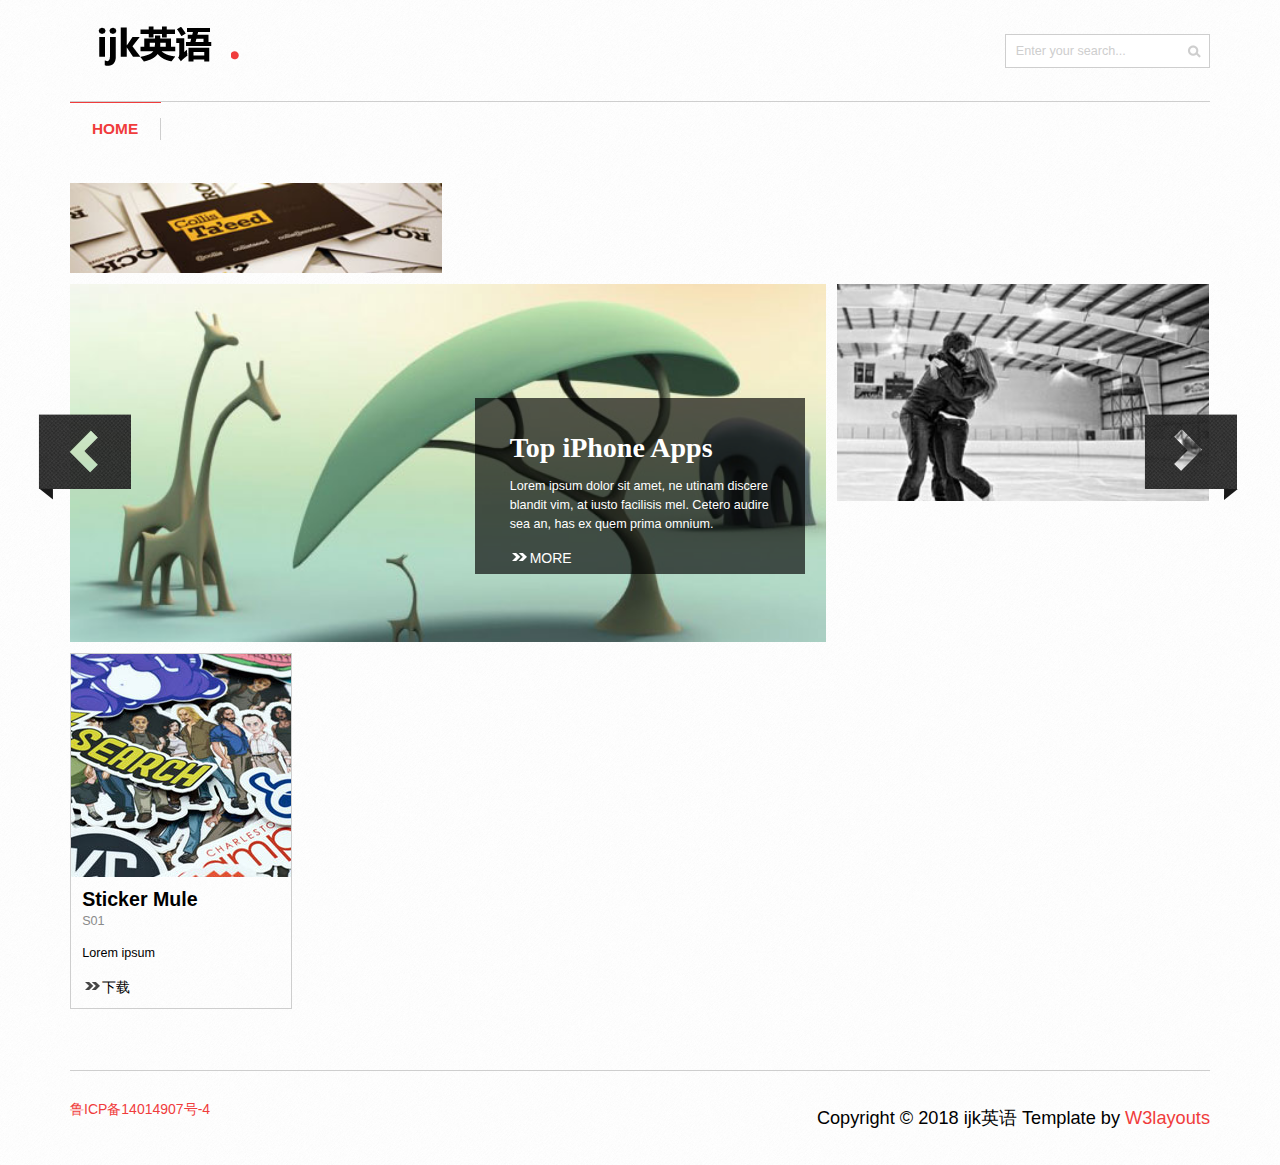
<file: src/main/webapp/template/w3layouts1/index.html>
<!DOCTYPE html SYSTEM "http://www.thymeleaf.org/dtd/xhtml1-strict-thymeleaf-4.dtd">
<html xmlns="http://www.w3.org/1999/xhtml" xmlns:th="http://www.thymeleaf.org">
<head>
<title>ijk英语</title>
<meta name="baidu-site-verification" content="LlIlr7oZf7" />
<meta name="keywords" content="ijk英语 台词 字幕  word 剧本" />
<meta name="description" content="最热英美剧，字幕剧本台词word文档，逐行对照学习" />
<meta http-equiv="Content-Type" content="text/html; charset=UTF-8"/>
<meta http-equiv="X-UA-Compatible" content="IE=Edge,chrome=1" />
<link href="css/bootstrap.css" th:href="@{/template/w3layouts1/css/bootstrap.css}" rel="stylesheet" type="text/css" media="all" />
<!-- jQuery (necessary for Bootstrap's JavaScript plugins) -->
<script src="js/jquery.min.js" th:src="@{/template/w3layouts1/js/jquery.min.js}"></script>
<!-- Custom Theme files -->
<!--theme-style-->
<link href="css/style.css" th:href="@{/template/w3layouts1/css/style.css}" rel="stylesheet" type="text/css" media="all" />	
<!--//theme-style-->
<meta name="viewport" content="width=device-width, initial-scale=1, maximum-scale=1">
<script type="application/x-javascript"> addEventListener("load", function() { setTimeout(hideURLbar, 0); }, false); function hideURLbar(){ window.scrollTo(0,1); } </script>
</head>
<body> 
<!--header-->
	<div class="header">
			<div class="container">
			<div class="header-top">
				<div class="logo">
					<a href="index.html"><img src="images/logo.png" th:src="@{/template/w3layouts1/images/logo.png}" alt="" /></a>
				</div>
				<div class="search">
					<form>
						<input type="text" value="Enter your search..." onfocus="this.value = '';" onblur="if (this.value == '') {this.value = '';}" >
						<input type="submit"  value="">
					</form>
				</div>
			<div class="clearfix"> </div>
		</div>
				<div class="top-nav">
				<span class="menu"> </span>
					<ul>
						<li class="active"><a href="index.html" th:href="@{/front/n52en/index.html}"> HOME </a></li>
					</ul>
					<script>
						$("span.menu").click(function(){
							$(".top-nav ul").slideToggle(500, function(){
							});
						});
					</script>
				</div>			
			</div>
		</div>
	<!--banner-->
		<div class="banner">
			<div class="container">
			<div class="banner-grid">
				<div class="col-md-4 grid-banner" th:each="data : ${#dataUtils.findLimt(149,3)}">
					<a href="#" th:href="${data.c6}" target="_blank">
						<img class="img-responsive" src="images/si.jpg" th:src="@{/upload/tmp/a/{src}(src=${data.c5})}" alt="" />
						<div class="simple">
							<span class="plus"> </span>
						</div>
					</a>
				</div>
			<div class="clearfix"> </div>
			</div>
			</div>
			<div class="banner-grids">
			<div class="container">
				<div class="col-md-7 grid-banner-in"  th:each="data : ${#dataUtils.findLimt(150,1)}">
					<img class="img-responsive" src="images/si3.jpg" th:src="@{/upload/tmp/a/{src}(src=${data.c5})}" alt="" />
				</div>
				<div class="col-md-5 grid-banner-in grid-banner-on">
					<div class="res-in" th:each="data : ${#dataUtils.findLimt(151,2)}">
						<img class="img-responsive" src="images/si4.jpg" th:src="@{/upload/tmp/a/{src}(src=${data.c5})}"  alt="" />
					</div>
				</div>	
			<div class="clearfix"> </div>
			</div>
			<!---->
			<div class="banner-bottom">	
			  <div class="wmuSlider example1">
				   <div class="wmuSliderWrapper">
					 <article style="position: absolute; width: 100%; opacity: 0;" th:each="data : ${#dataUtils.findLimt(154,3)}"> 
					 	<div class="container">
						   	<div class="banner-wrap">			
								 <h1 th:text="${data.c1}">Top iPhone Apps</h1>
								 <p th:text="${data.c9}">Lorem ipsum dolor sit amet, ne utinam discere blandit vim, at iusto facilisis mel. Cetero audire sea an, has ex quem prima omnium.</p>
								 <a href="#" th:href="${data.c5}" class=" more"><span class="plus-on"> </span>MORE</a>
						   	 </div>
						</div>
					 </article>
				</div>
			</div>
	
			  <script src="js/jquery.wmuSlider.js" th:src="@{/template/w3layouts1/js/jquery.wmuSlider.js}"></script> 
			  <script>
	      			$('.example1').wmuSlider({
					 pagination : false,
				});         
	  		  </script> 	
			</div>
		</div>
		<!---->
		<!-- <div class="container">
			<div class="banner-grid">
				<div class="col-md-4 grid-banner" th:each="data : ${#dataUtils.findLimt(152,3)}">
					<a href="#" >
					<img class="img-responsive" src="images/si8.jpg" th:src="@{/upload/tmp/a/{src}(src=${data.c5})}" alt="" />
					<div class="simple simple-sit">
						<span class="plus"> </span>
					</div></a>
				</div>
				<div class="clearfix"> </div>
			</div>
		</div> -->
	
		</div>   
	</div>
	<!---->
	<div class="content">
	<div class="container">
		<div class="portfolio-grid">
			<div id="portfoliolist">
				<div class="port-grid" th:each="map : ${dataMap}">
					<div class="portfolio  mix_all"  style="display: inline-block; opacity: 1;" th:each="data : ${map.value}">
						<div class="portfolio-wrapper ">		
							<a href="javascript:;" class="b-link-stripe b-animate-go  thickbox play-icon">
						    <img class="img-responsive" src="images/po.jpg" th:src="${data.c6}" alt=""  />
						    </div></a>
							<div class="simple-out">
								<h4 th:text="${data.c1}">Sticker Mule</h4>
								<span th:each="data : ${#dataUtils.findLimt(data.c3,5)}">
									<a href="single.html" th:href="@{'/front/n52en/item/'+${data.subjectId}+'/'+${data.id}+'.html'}" th:text="${data.c1}" target="_ablank">S01</a>  
								</span>
								<p th:text="${data.c7}">Lorem ipsum </p>
								<a href="#" th:href="${data.c5}" class="read-more" ><span></span><font th:text="${data.c8}">下载</font></a>
							</div>
						</div>
					</div>
				</div>	
				<div class="clearfix"> </div>
			</div>
		</div>
		
	</div>
	</div>
	<!--footer-->
	<div class="footer">
		<div class="container">
		<div class="footer-top">
			<ul class="social-ic-icons">
				<li><a href="http://www.miitbeian.gov.cn" target="_ablank">鲁ICP备14014907号-4</a></li>
			</ul> 
			<p class="footer-grid">Copyright &copy; 2018 ijk英语 Template by <a href="http://w3layouts.com/" target="_blank">W3layouts</a> </p>
			<div class="clearfix"> </div>
		</div>
		 </div>
	 </div>
</body>
</html>
</file>
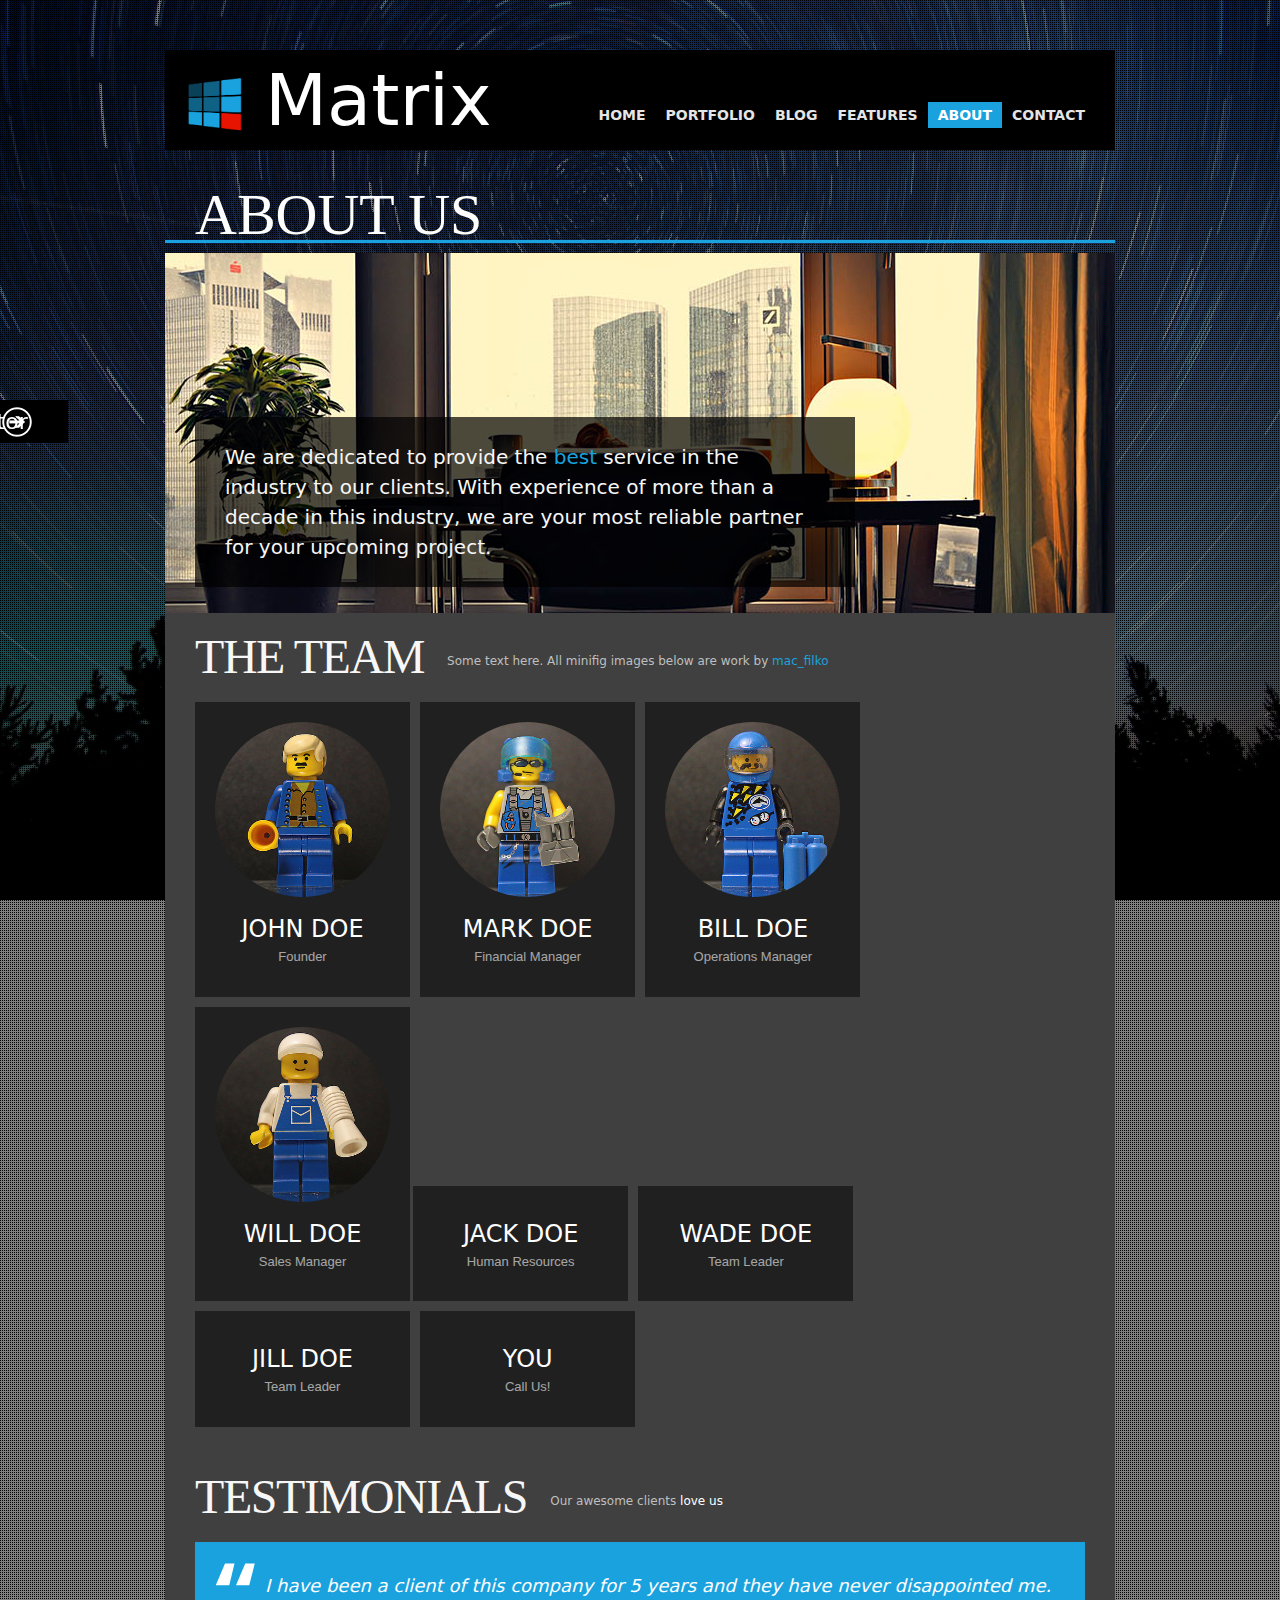
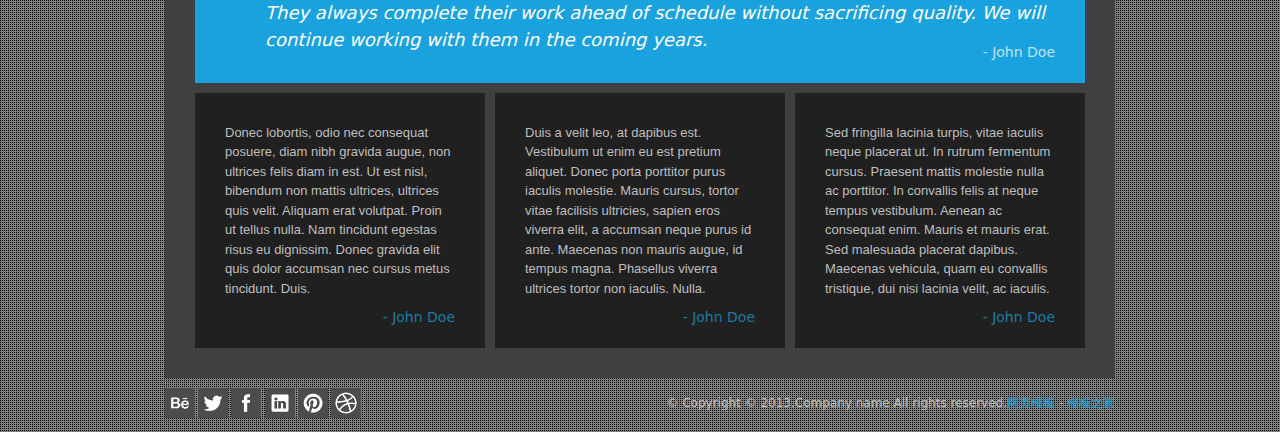
<file: src/main/webapp/template/metro/aboutus.html>
<!DOCTYPE html>
<html xmlns="http://www.w3.org/1999/xhtml">
<head>

<meta name="viewport" content="width=device-width; initial-scale=1.0; maximum-scale=1.0; user-scalable=0;" />
<title>Matrix - Responsive Tile-Based Template</title>
<link href="style.css" title="style" rel="stylesheet" type="text/css" />
<link id="clink" href="css/style-blue.css" title="style" rel="stylesheet" type="text/css" media="screen" />
<script src="scripts/jquery.min.js" type="text/javascript"></script>
<script src="scripts/jquery.masonry.min.js" type="text/javascript"></script>
<script src="scripts/jquery.easing.1.3.js" type="text/javascript"></script>
<script src="scripts/MetroJs.lt.js" type="text/javascript"></script>
<script src="scripts/jquery.fancybox-1.3.4.js" type="text/javascript" charset="utf-8"></script>
<script src="scripts/jquery.flexslider-min.js" type="text/javascript" charset="utf-8"></script>
<script src="scripts/hoverintent.js" type="text/javascript" charset="utf-8"></script>
<script src="scripts/organictabs.jquery.js" type="text/javascript" charset="utf-8"></script>
<!--[if lt IE 9]>
  <style type="text/css">
  @import url("style-ie8.css");
  </style>
  <script src="scripts/css3-mediaqueries.js" type="text/javascript" charset="utf-8"></script>
  <script>
    document.createElement('header');
    document.createElement('nav');
    document.createElement('section');
    document.createElement('article');
    document.createElement('aside');
    document.createElement('footer');
    document.createElement('hgroup');
    </script>
<![endif]-->
<script src="scripts/javascript.js" type="text/javascript"></script>
<meta http-equiv="Content-Type" content="text/html; charset=utf-8" /></head>
<body>
<div id="bodypat">
<section id="container">
    <div id="colorchanger">
    <a href="?theme=blue" class="cblue cbox" title="Blue Theme"><span class="blue">Blue</span></a>
    <a href="?theme=red" class="cred cbox" title="Red Theme"><span class="red">Red</span></a>
    <a href="?theme=green" class="cgreen cbox" title="Green Theme"><span class="green">Green</span></a>
    <a href="?theme=magenta" class="cmagenta cbox" title="Magenta Theme"><span class="magenta">Magenta</span></a>
    <a href="?theme=purple" class="cpurple cbox" title="Purple Theme"><span class="purple">Purple</span></a>
    <a href="?theme=teal" class="cteal cbox" title="Teal Theme"><span class="teal">Teal</span></a>
    <a href="?theme=lime" class="clime cbox" title="Lime Theme"><span class="lime">Lime</span></a>
    <a href="?theme=brown" class="cbrown cbox" title="Brown Theme"><span class="brown">Brown</span></a>
    <a href="?theme=pink" class="cpink cbox" title="Pink Theme"><span class="pink">Pink</span></a>
    <a href="?theme=mango" class="cmango cbox" title="Mango Theme"><span class="mango">Mango</span></a>
    <h4>Theme Color Selector</h4>
    </div>
<!-- BEGIN HEADER -->
<header class="clearfix">
<!-- BEGIN LOGO -->
<a id="headerlink" href="#" title="home"><img id="logo" src="images/logo.png" alt="logo" /><span id="sitename">Matrix</span></a>
<!-- END LOGO -->

<!-- BEGIN NAVIGATION -->
<nav>
<ul id="nav" class="clearfix">
<!-- Menu Item 1 -->
	<li><a href="index.html" title="Home"><span>Home</span></a></li>
<!-- Menu Item 2 -->
    <li>
    	<a href="#" title="Portfolio"><span>Portfolio</span></a>
        <ul>
        	<li><a href="portfoliotile-large.html" title="Portfolio"><span>Tile - Large</span></a></li>
            <li><a href="portfoliotile-medium.html" title="Portfolio"><span>Tile - Medium</span></a></li>
            <li><a href="portfoliotile-small.html" title="Portfolio"><span>Tile - Small</span></a></li>
            <li><a href="portfoliolist.html" title="Portfolio"><span>Portfolio List</span></a></li>
            <li><a href="singleportfolio.html" title="Portfolio"><span>Single Item</span></a></li>
        </ul>
    </li>
<!-- Menu Item 3 -->
    <li><a href="#" title="Blog"><span>Blog</span></a>
    	<ul>
        	<li><a href="blogtile-large.html" title="Blog"><span>Tile - Large</span></a></li>
            <li><a href="blogtile-medium.html" title="Blog"><span>Tile - Medium</span></a></li>
        	<li><a href="bloglist.html" title="Blog List"><span>Blog List</span></a></li>
        	<li><a href="singleblogpost-1.html" title="Article 1"><span>Single Post</span></a></li>
        </ul>
    </li>
<!-- Menu Item 4 -->
    <li>
    	<a href="#" title="Features"><span>Features</span></a>
        <ul>
        	<li><a href="features-main.html" title="Features"><span>Main Features</span></a></li>
            <li><a href="features-columns.html" title="Features"><span>Columns</span></a></li>
            <li><a href="features-content.html" title="Features"><span>Content Area</span></a></li>
        </ul>
    </li>
<!-- Menu Item 5 -->
    <li class="current"><a href="aboutus.html" title="About"><span>About</span></a></li>
<!-- Menu Item 6 -->
    <li><a href="contact.html" title="Contact"><span>Contact</span></a></li>
</ul>
</nav>
<!-- END NAVIGATION -->
</header>
<!-- END HEADER -->

<!-- BEGIN CONTENT -->
<section id="content" class="clearfix">
<!-- Title --><div id="content-title">About Us</div>

<!-- BEGIN PAGE -->
<section id="page">
<!-- BEGIN PAGE IMAGE -->
<img id="page-img" src="images/pages/aboutus.jpg" alt="About Us" />
<!-- END PAGE IMAGE -->

<!-- BEGIN PAGE CONTENT -->
<div id="pg-content" class="clearfix">

<div id="page-excerpt">
We are dedicated to provide the <span class="themecolortxt">best</span> service in the industry to our clients. With experience of more than a decade in this industry, we are your most reliable partner for your upcoming project.
</div>

<div class="page-sub-title">
<h1>The Team</h1>
<div class="tagline">Some text here. All minifig images below are work by <a href="http://www.flickr.com/photos/mac_filko/">mac_filko</a></div>
</div>

<div id="about-container">
<a href="#" class="no-text-dec">
<div class="about-person">
<img class="about-portrait" src="images/pages/p1.jpg" alt="Person 1" />
<h3>John Doe</h3>
<p>Founder</p>
</div>
</a>

<a href="#" class="no-text-dec">
<div class="about-person">
<img class="about-portrait" src="images/pages/p2.jpg" alt="Person 2" />
<h3>Mark Doe</h3>
<p>Financial Manager</p>
</div>
</a>

<a href="#" class="no-text-dec">
<div class="about-person">
<img class="about-portrait" src="images/pages/p3.jpg" alt="Person 3" />
<h3>Bill Doe</h3>
<p>Operations Manager</p>
</div>
</a>

<a href="#" class="no-text-dec last">
<div class="about-person">
<img class="about-portrait" src="images/pages/p4.jpg" alt="Person 4" />
<h3>Will Doe</h3>
<p>Sales Manager</p>
</div>
</a>

<a href="#" class="no-text-dec">
<div class="about-person">
<h3>Jack Doe</h3>
<p>Human Resources</p>
</div>
</a>

<a href="#" class="no-text-dec">
<div class="about-person">
<h3>Wade Doe</h3>
<p>Team Leader</p>
</div>
</a>

<a href="#" class="no-text-dec">
<div class="about-person">
<h3>Jill Doe</h3>
<p>Team Leader</p>
</div>
</a>

<a href="contact.html" class="no-text-dec last">
<div class="about-person">
<h3>You</h3>
<p>Call Us!</p>
</div>
</a>
</div>

<div class="page-sub-title">
<h1>Testimonials</h1>
<div class="tagline">Our awesome clients <span class="whitetxt">love us</span></div>
</div>

<div id="about-testimonial" class="clearfix">

    <div class="testimonial-1">
    <div class="quote-w">
    I have been a client of this company for 5 years and they have never disappointed me. They always complete their work ahead of schedule without sacrificing quality. We will continue working with them in the coming years.
    </div>
    <div class="testimonial-author">- John Doe</div>
    </div>
    
    <div class="testimonial-s">
    <p>Donec lobortis, odio nec consequat posuere, diam nibh gravida augue, non ultrices felis diam in est. Ut est nisl, bibendum non mattis ultrices, ultrices quis velit. Aliquam erat volutpat. Proin ut tellus nulla. Nam tincidunt egestas risus eu dignissim. Donec gravida elit quis dolor accumsan nec cursus metus tincidunt. Duis.</p>
    <div class="testimonial-author themecolortxt">- John Doe</div>
    </div>
    <div class="testimonial-s">
    <p>Duis a velit leo, at dapibus est. Vestibulum ut enim eu est pretium aliquet. Donec porta porttitor purus iaculis molestie. Mauris cursus, tortor vitae facilisis ultricies, sapien eros viverra elit, a accumsan neque purus id ante. Maecenas non mauris augue, id tempus magna. Phasellus viverra ultrices tortor non iaculis. Nulla.</p>
    <div class="testimonial-author themecolortxt">- John Doe</div>
    </div>
    <div class="testimonial-s last">
    <p>Sed fringilla lacinia turpis, vitae iaculis neque placerat ut. In rutrum fermentum cursus. Praesent mattis molestie nulla ac porttitor. In convallis felis at neque tempus vestibulum. Aenean ac consequat enim. Mauris et mauris erat. Sed malesuada placerat dapibus. Maecenas vehicula, quam eu convallis tristique, dui nisi lacinia velit, ac iaculis.</p>
    <div class="testimonial-author themecolortxt">- John Doe</div>
    </div>
</div>

</div><!-- end #pg-content -->
<!-- END PAGE CONTENT -->
</section>
<!-- END PAGE -->
</section>
<!-- END CONTENT -->

<!-- BEGIN FOOTER -->
<footer class="clearfix">

<div id="footer-social">
<a href="#"><span class="behance-mini"></span></a>
<a href="#"><span class="twitter-mini"></span></a>
<a href="#"><span class="facebook-mini"></span></a>
<a href="#"><span class="linkedin-mini"></span></a>
<a href="#"><span class="pinterest-mini"></span></a>
<a href="#"><span class="dribbble-mini"></span></a>
</div><!-- end #footer-social -->

<small>&copy; Copyright &copy; 2013.Company name All rights reserved.<a target="_blank" href="http://www.cssmoban.com/">&#x7F51;&#x9875;&#x6A21;&#x677F;</a> - <a href="http://www.cssmoban.com/" target="_blank" title="模板之家">模板之家</a></small>
</footer>
<!-- END FOOTER -->

</section><!-- end #container -->
</div>

</body>
</html>
</file>
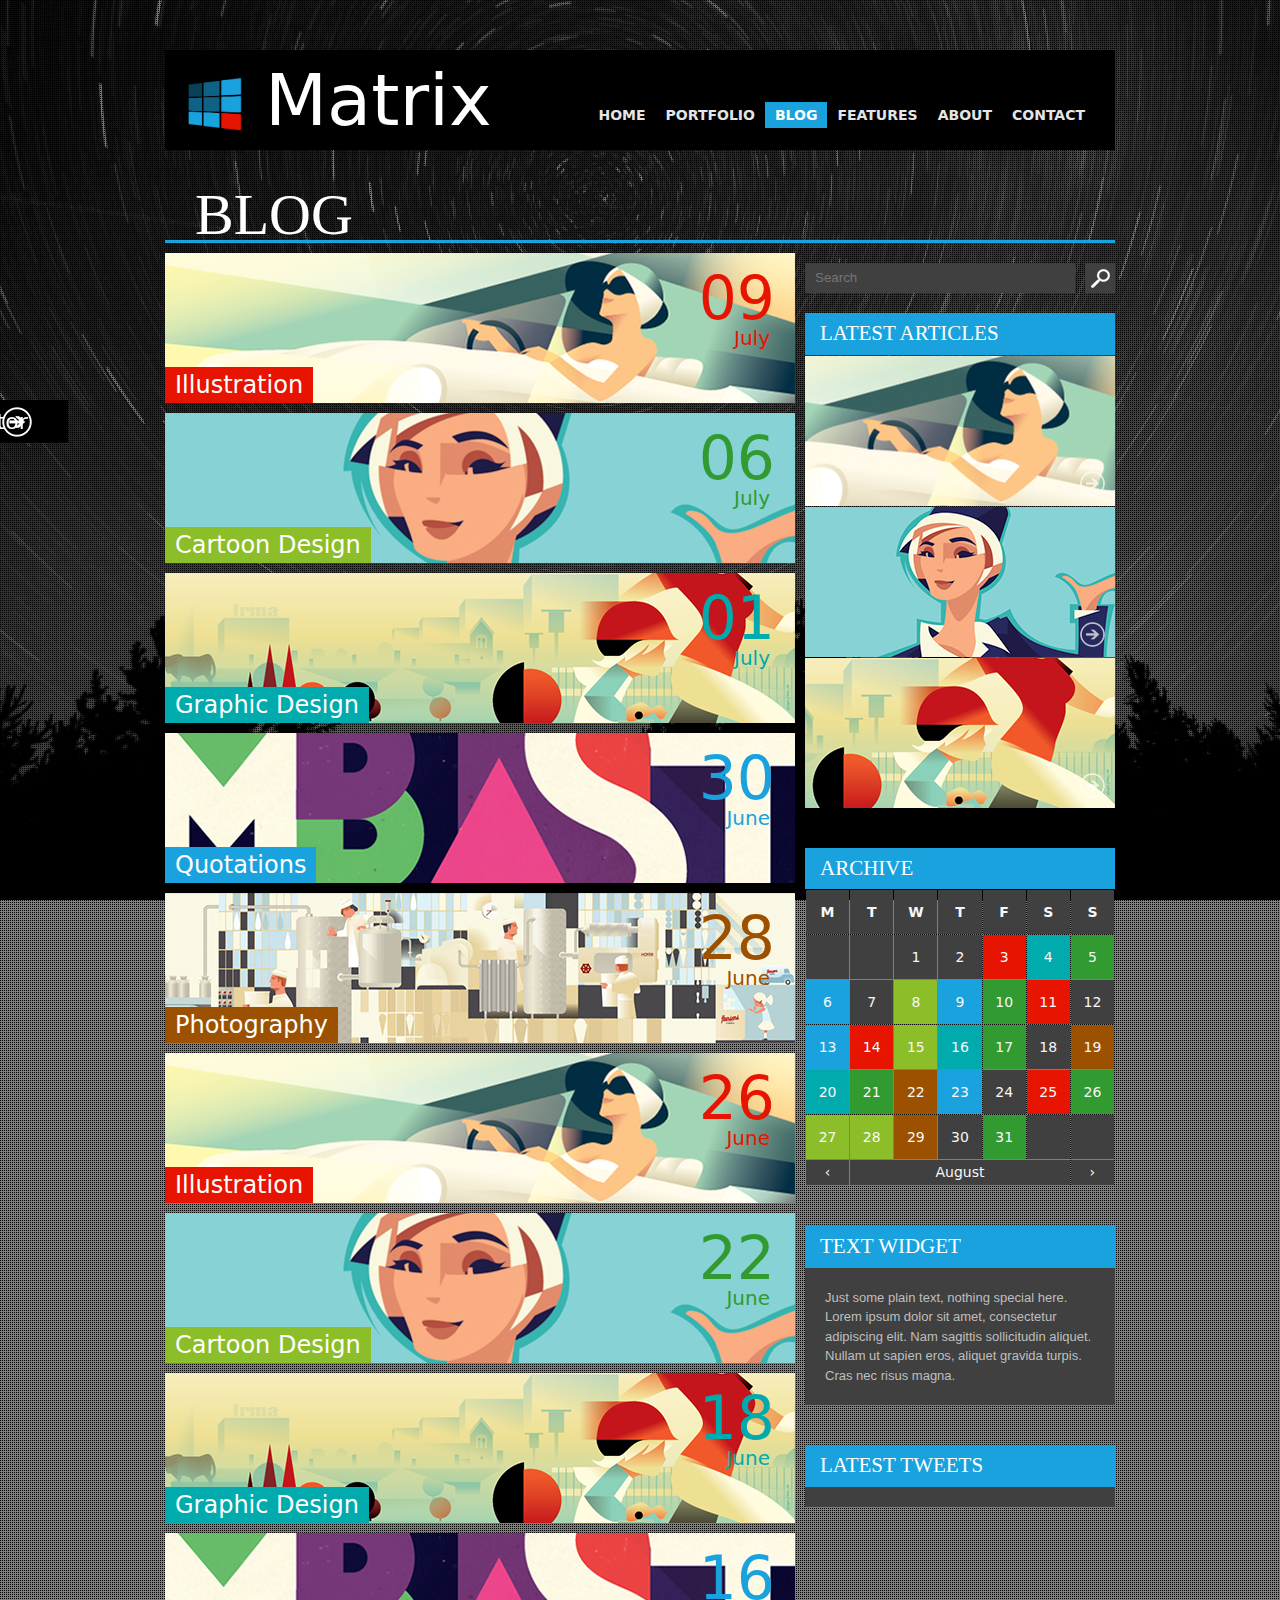
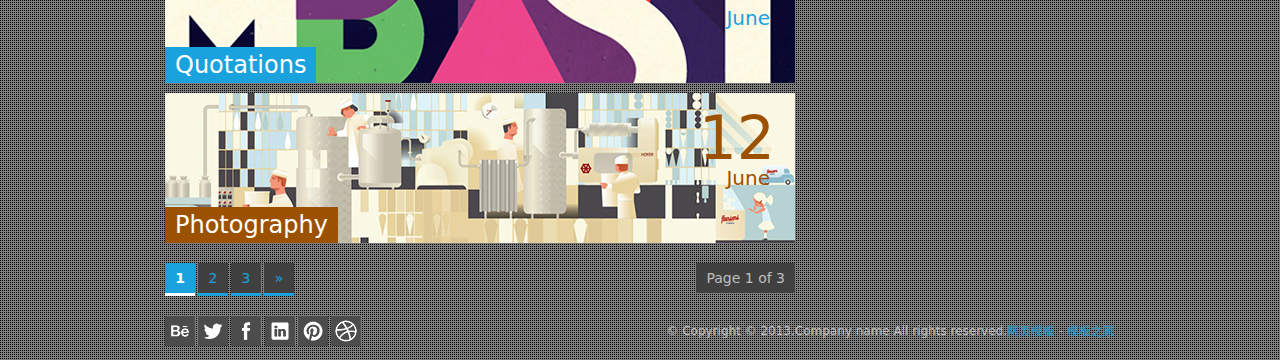
<file: src/main/webapp/template/metro/bloglist.html>
<!DOCTYPE html>
<html xmlns="http://www.w3.org/1999/xhtml">
<head>

<meta name="viewport" content="width=device-width; initial-scale=1.0; maximum-scale=1.0; user-scalable=0;" />
<title>Matrix - Responsive Tile-Based Template</title>
<link href="style.css" title="style" rel="stylesheet" type="text/css" />
<link id="clink" href="css/style-blue.css" title="style" rel="stylesheet" type="text/css" media="screen" />
<script src="scripts/jquery.min.js" type="text/javascript"></script>
<script src="scripts/jquery.masonry.min.js" type="text/javascript"></script>
<script src="scripts/jquery.easing.1.3.js" type="text/javascript"></script>
<script src="scripts/MetroJs.lt.js" type="text/javascript"></script>
<script src="scripts/jquery.fancybox-1.3.4.js" type="text/javascript" charset="utf-8"></script>
<script src="scripts/jquery.flexslider-min.js" type="text/javascript" charset="utf-8"></script>
<script src="scripts/hoverintent.js" type="text/javascript" charset="utf-8"></script>
<script src="scripts/organictabs.jquery.js" type="text/javascript" charset="utf-8"></script>
<script charset="utf-8" src="http://widgets.twimg.com/j/2/widget.js"></script>
<!--[if lt IE 9]>
  <style type="text/css">
  @import url("style-ie8.css");
  </style>
  <script src="scripts/css3-mediaqueries.js" type="text/javascript" charset="utf-8"></script>
  <script>
    document.createElement('header');
    document.createElement('nav');
    document.createElement('section');
    document.createElement('article');
    document.createElement('aside');
    document.createElement('footer');
    document.createElement('hgroup');
    </script>
<![endif]-->
<script src="scripts/javascript.js" type="text/javascript"></script>
<meta http-equiv="Content-Type" content="text/html; charset=utf-8" /></head>
<body>
<div id="bodypat">
<section id="container">
<div id="colorchanger">
<a href="?theme=blue" class="cblue cbox" title="Blue Theme"><span class="blue">Blue</span></a>
<a href="?theme=red" class="cred cbox" title="Red Theme"><span class="red">Red</span></a>
<a href="?theme=green" class="cgreen cbox" title="Green Theme"><span class="green">Green</span></a>
<a href="?theme=magenta" class="cmagenta cbox" title="Magenta Theme"><span class="magenta">Magenta</span></a>
<a href="?theme=purple" class="cpurple cbox" title="Purple Theme"><span class="purple">Purple</span></a>
<a href="?theme=teal" class="cteal cbox" title="Teal Theme"><span class="teal">Teal</span></a>
<a href="?theme=lime" class="clime cbox" title="Lime Theme"><span class="lime">Lime</span></a>
<a href="?theme=brown" class="cbrown cbox" title="Brown Theme"><span class="brown">Brown</span></a>
<a href="?theme=pink" class="cpink cbox" title="Pink Theme"><span class="pink">Pink</span></a>
<a href="?theme=mango" class="cmango cbox" title="Mango Theme"><span class="mango">Mango</span></a>
<h4>Theme Color Selector</h4>
</div>
<!-- BEGIN HEADER -->
<header class="clearfix">
<!-- BEGIN LOGO -->
<a id="headerlink" href="#" title="home"><img id="logo" src="images/logo.png" alt="logo" /><span id="sitename">Matrix</span></a>
<!-- END LOGO -->

<!-- BEGIN NAVIGATION -->
<nav>
<ul id="nav" class="clearfix">
<!-- Menu Item 1 -->
	<li><a href="index.html" title="Home"><span>Home</span></a></li>
<!-- Menu Item 2 -->
    <li>
    	<a href="#" title="Portfolio"><span>Portfolio</span></a>
        <ul>
        	<li><a href="portfoliotile-large.html" title="Portfolio"><span>Tile - Large</span></a></li>
            <li><a href="portfoliotile-medium.html" title="Portfolio"><span>Tile - Medium</span></a></li>
            <li><a href="portfoliotile-small.html" title="Portfolio"><span>Tile - Small</span></a></li>
            <li><a href="portfoliolist.html" title="Portfolio"><span>Portfolio List</span></a></li>
            <li><a href="singleportfolio.html" title="Portfolio"><span>Single Item</span></a></li>
        </ul>
    </li>
<!-- Menu Item 3 -->
    <li class="current"><a href="#" title="Blog"><span>Blog</span></a>
    	<ul>
        	<li><a href="blogtile-large.html" title="Blog"><span>Tile - Large</span></a></li>
            <li><a href="blogtile-medium.html" title="Blog"><span>Tile - Medium</span></a></li>
        	<li><a href="bloglist.html" title="Blog List"><span>Blog List</span></a></li>
        	<li><a href="singleblogpost-1.html" title="Article 1"><span>Single Post</span></a></li>
        </ul>
    </li>
<!-- Menu Item 4 -->
    <li>
    	<a href="#" title="Features"><span>Features</span></a>
        <ul>
        	<li><a href="features-main.html" title="Features"><span>Main Features</span></a></li>
            <li><a href="features-columns.html" title="Features"><span>Columns</span></a></li>
            <li><a href="features-content.html" title="Features"><span>Content Area</span></a></li>
        </ul>
    </li>
<!-- Menu Item 5 -->
    <li><a href="aboutus.html" title="About"><span>About</span></a></li>
<!-- Menu Item 6 -->
    <li><a href="contact.html" title="Contact"><span>Contact</span></a></li>
</ul>
</nav>
<!-- END NAVIGATION -->
</header>
<!-- END HEADER -->

<!-- BEGIN CONTENT -->
<section id="content" class="clearfix">
<!-- Title --><div id="content-title">Blog</div>

<!-- BEGIN LEFT CONTENT -->
<section id="bloglist-left" class="clearfix">

	<div class="bloglist">
        <a href="singleblogpost-1.html" title="Article 1">
        <div class="bl-posttitle"><span class="bl-title">This is the title of Article 1</span></div>
        <img class="bloglist-img" src="images/articles/article1_bl.png" alt="Article 1" />
        <span class="tile-date redtxt"><span class="date">09</span><span class="month">July</span></span>
        <span class="tile-cat red">Illustration</span>
        </a>
    </div>
    <div class="bloglist">
        <a href="singleblogpost-1.html" title="Article 2">
        <div class="bl-posttitle"><span class="bl-title">This is the title of Article 2</span></div>
        <img class="bloglist-img" src="images/articles/article2_bl.png" alt="Article 2" />
        <span class="tile-date greentxt"><span class="date">06</span><span class="month">July</span></span>
        <span class="tile-cat lime">Cartoon Design</span>
        </a>
    </div>
    <div class="bloglist">
        <a href="singleblogpost-1.html" title="Article 3">
        <div class="bl-posttitle"><span class="bl-title">This is the title of Article 3</span></div>
        <img class="bloglist-img" src="images/articles/article3_bl.png" alt="Article 3" />
        <span class="tile-date tealtxt"><span class="date">01</span><span class="month">July</span></span>
        <span class="tile-cat teal">Graphic Design</span>
        </a>
    </div>
    <div class="bloglist">
        <a href="singleblogpost-1.html" title="Article 4">
        <div class="bl-posttitle"><span class="bl-title">This is the title of Article 4</span></div>
        <img class="bloglist-img" src="images/articles/article4_bl.png" alt="Article 4" />
        <span class="tile-date bluetxt"><span class="date">30</span><span class="month">June</span></span>
        <span class="tile-cat blue">Quotations</span>
        </a>
    </div>
    <div class="bloglist">
        <a href="singleblogpost-1.html" title="Article 5">
        <div class="bl-posttitle"><span class="bl-title">This is the title of Article 5</span></div>
        <img class="bloglist-img" src="images/articles/article5_bl.png" alt="Article 5" />
        <span class="tile-date browntxt"><span class="date">28</span><span class="month">June</span></span>
        <span class="tile-cat brown">Photography</span>
        </a>
    </div>
    	<div class="bloglist">
        <a href="singleblogpost-1.html" title="Article 6">
        <div class="bl-posttitle"><span class="bl-title">This is the title of Article 6</span></div>
        <img class="bloglist-img" src="images/articles/article1_bl.png" alt="Article 6" />
        <span class="tile-date redtxt"><span class="date">26</span><span class="month">June</span></span>
        <span class="tile-cat red">Illustration</span>
        </a>
    </div>
    <div class="bloglist">
        <a href="singleblogpost-1.html" title="Article 7">
        <div class="bl-posttitle"><span class="bl-title">This is the title of Article 7</span></div>
        <img class="bloglist-img" src="images/articles/article2_bl.png" alt="Article 7" />
        <span class="tile-date greentxt"><span class="date">22</span><span class="month">June</span></span>
        <span class="tile-cat lime">Cartoon Design</span>
        </a>
    </div>
    <div class="bloglist">
        <a href="singleblogpost-1.html" title="Article 8">
        <div class="bl-posttitle"><span class="bl-title">This is the title of Article 8</span></div>
        <img class="bloglist-img" src="images/articles/article3_bl.png" alt="Article 8" />
        <span class="tile-date tealtxt"><span class="date">18</span><span class="month">June</span></span>
        <span class="tile-cat teal">Graphic Design</span>
        </a>
    </div>
    <div class="bloglist">
        <a href="singleblogpost-1.html" title="Article 9">
        <div class="bl-posttitle"><span class="bl-title">This is the title of Article 9</span></div>
        <img class="bloglist-img" src="images/articles/article4_bl.png" alt="Article 9" />
        <span class="tile-date bluetxt"><span class="date">16</span><span class="month">June</span></span>
        <span class="tile-cat blue">Quotations</span>
        </a>
    </div>
    <div class="bloglist">
        <a href="singleblogpost-1.html" title="Article 10">
        <div class="bl-posttitle"><span class="bl-title">This is the title of Article 10</span></div>
        <img class="bloglist-img" src="images/articles/article5_bl.png" alt="Article 10" />
        <span class="tile-date browntxt"><span class="date">12</span><span class="month">June</span></span>
        <span class="tile-cat brown">Photography</span>
        </a>
    </div>
    
    <!-- BEGIN PAGINATION -->
    <div class="pagination clearfix">
    	<span class="pages">Page 1 of 3</span>
        <span class="current">1</span>
        <a href="#" class="page">2</a>
        <a href="#" class="page">3</a>
        <a href="#" class="nextpagelink">&raquo;</a>
    </div>
    <!-- END PAGINATION -->
</section>
<!-- END LEFT CONTENT -->

<!-- BEGIN SIDEBAR -->
<section id="sidebar">

<div id="search" class="widget">
<form action=" " />
<input id="search-field" type="search" name="sitesearch" class="placeholder" placeholder="Search" />
<input type="submit" id="search-submit" value=" " />
</form>
</div><!-- end #search -->

<div id="recent-box" class="widget">
<h5>Latest Articles</h5>
<ul class="articles-widget">
<li>
	<a href="singleblotpost-1.html">
	<img src="images/articles/article1_med.png" alt="Article 1" />
    <div class="title">This is the title of Article 1<br /><span class="redtxt">Illustration</span></div>
    <div class="more"></div>
    </a>
</li>
<li>
	<a href="singleblotpost-1.html">
	<img src="images/articles/article2_med.png" alt="Article 2" />
    <div class="title">This is the title of Article 2<br /><span class="limetxt">Cartoon Design</span></div>
    <div class="more"></div>
    </a>
</li>
<li>
	<a href="singleblotpost-1.html">
	<img src="images/articles/article3_med.png" alt="Article 3" />
    <div class="title">This is the title of Article 3<br /><span class="tealtxt">Graphic Design</span></div>
    <div class="more"></div>
    </a>
</li>
</ul>
</div><!-- end #recent-box -->

<div id="archive-box" class="widget">
<h5>Archive</h5>
<table id="archive">
<thead>
    <tr>
    	<th title="Monday" scope="col">M</th>
        <th title="Tuesday" scope="col">T</th>
        <th title="Wednesday" scope="col">W</th>
        <th title="Thursday" scope="col">T</th>
        <th title="Friday" scope="col">F</th>
        <th title="Saturday" scope="col">S</th>
        <th title="Sunday" scope="col">S</th>
    </tr>
</thead>
<tbody>
  <tr>
    <td class="none">&nbsp;</td>
    <td class="none">&nbsp;</td>
    <td class="none">1</td>
    <td class="none">2</td>
    <td class="red">3</td>
    <td class="teal">4</td>
    <td class="green">5</td>
  </tr>
  <tr>
    <td class="blue">6</td>
    <td class="none">7</td>
    <td class="lime">8</td>
    <td class="blue">9</td>
    <td class="green">10</td>
    <td class="red">11</td>
    <td class="none">12</td>
  </tr>
  <tr>
    <td class="blue">13</td>
    <td class="red">14</td>
    <td class="lime">15</td>
    <td class="teal">16</td>
    <td class="green">17</td>
    <td class="none">18</td>
    <td class="brown">19</td>
  </tr>
  <tr>
    <td class="teal">20</td>
    <td class="green">21</td>
    <td class="brown">22</td>
    <td class="blue">23</td>
    <td class="none">24</td>
    <td class="red">25</td>
    <td class="green">26</td>
  </tr>
  <tr>
    <td class="lime">27</td>
    <td class="lime">28</td>
    <td class="brown">29</td>
    <td class="none">30</td>
    <td class="green">31</td>
    <td class="none">&nbsp;</td>
    <td class="none">&nbsp;</td>
  </tr>
</tbody>
<tfoot>
	<tr>
    <td id="prev">&#8249;</td>
    <td id="month" colspan="5">August</td>
    <td id="next">&#8250;</td>
    </tr>
</tfoot>
</table>
</div><!-- end #archive-box -->

<div class="widget text-widget">
<h5>Text Widget</h5>
<p>Just some plain text, nothing special here. Lorem ipsum dolor sit amet, consectetur adipiscing elit. Nam sagittis sollicitudin aliquet. Nullam ut sapien eros, aliquet gravida turpis. Cras nec risus magna.</p>
</div><!-- end .text-widget -->


<div id="twitter" class="widget">
<h5>Latest Tweets</h5>
<ul id="tweeter">
</ul>

</div><!-- end #twitter -->

</section>
<!-- END SIDEBAR -->
</section>
<!-- END CONTENT -->

<!-- BEGIN FOOTER -->
<footer class="clearfix">

<div id="footer-social">
<a href="#"><span class="behance-mini"></span></a>
<a href="#"><span class="twitter-mini"></span></a>
<a href="#"><span class="facebook-mini"></span></a>
<a href="#"><span class="linkedin-mini"></span></a>
<a href="#"><span class="pinterest-mini"></span></a>
<a href="#"><span class="dribbble-mini"></span></a>
</div><!-- end #footer-social -->

<small>&copy; Copyright &copy; 2013.Company name All rights reserved.<a target="_blank" href="http://www.cssmoban.com/">&#x7F51;&#x9875;&#x6A21;&#x677F;</a> - <a href="http://www.cssmoban.com/" target="_blank" title="模板之家">模板之家</a></small>
</footer>
<!-- END FOOTER -->

</section><!-- end #container -->
</div>

</body>
</html>
</file>
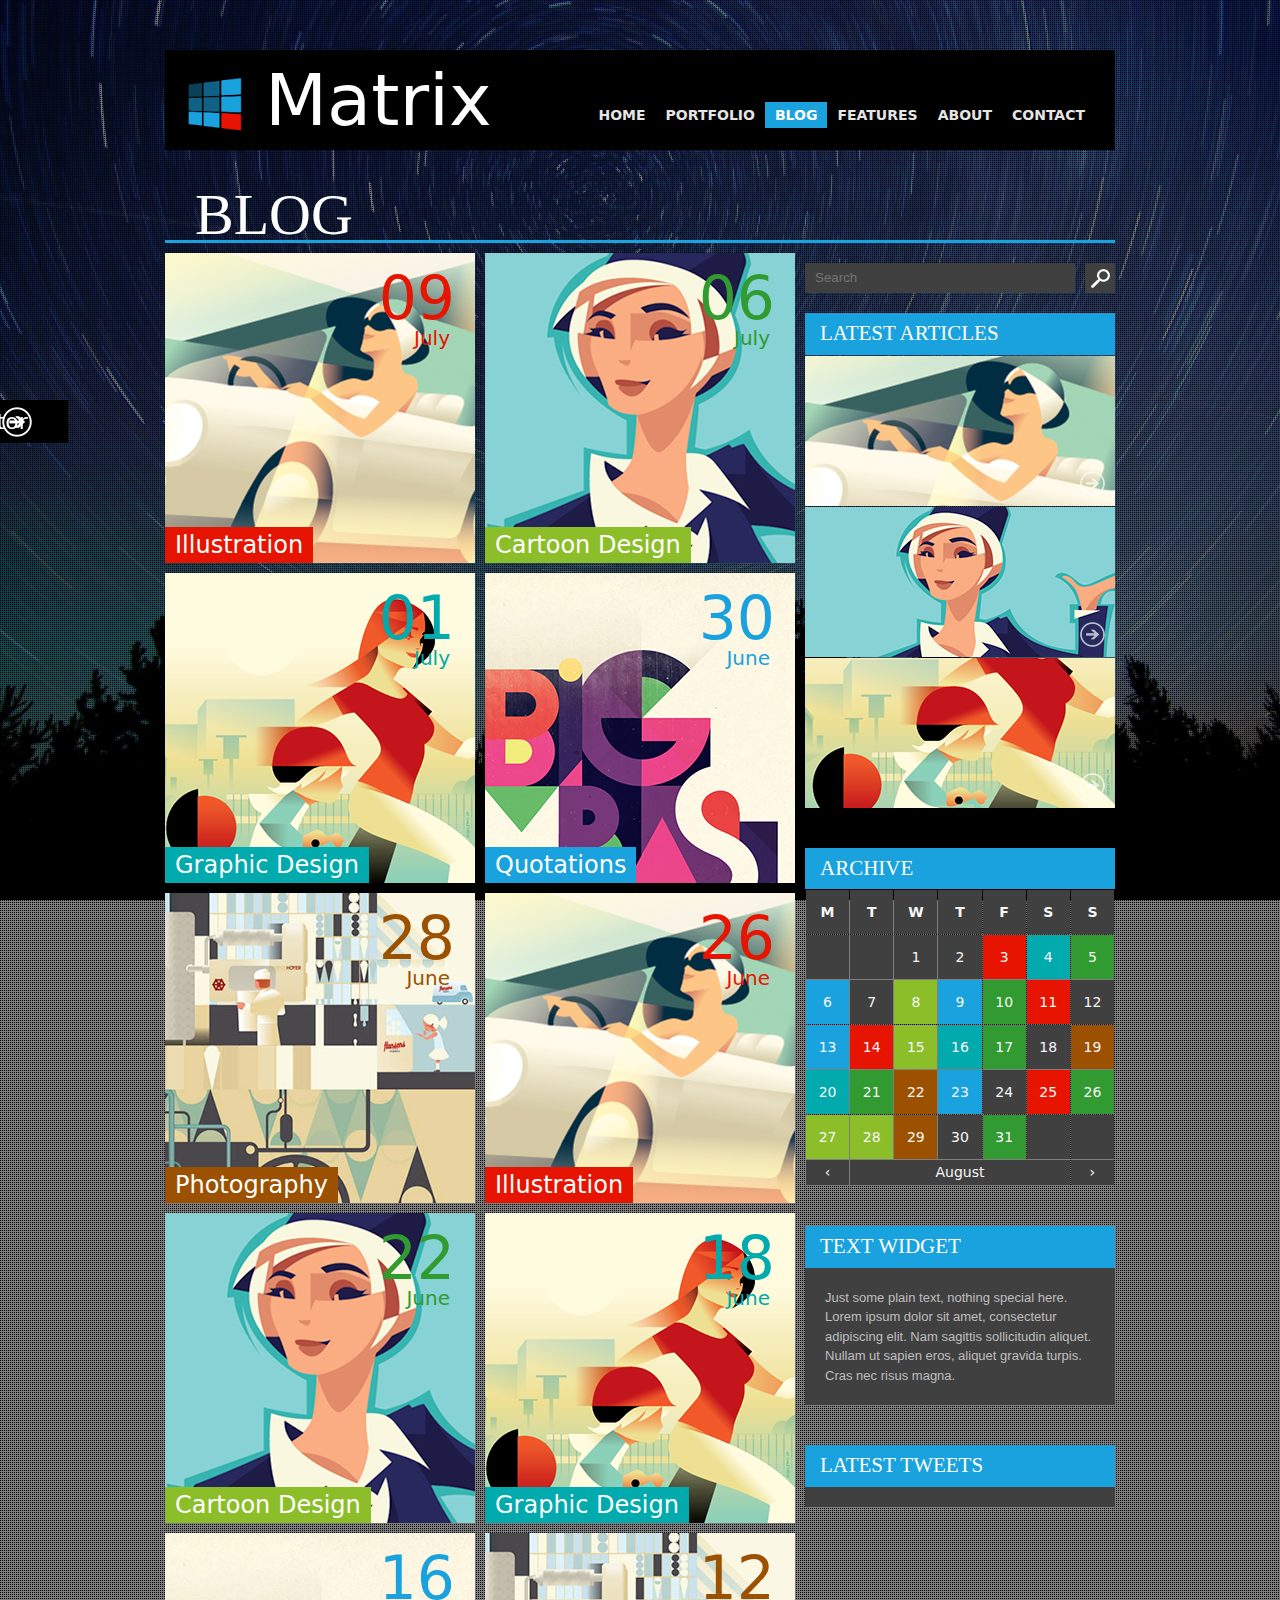
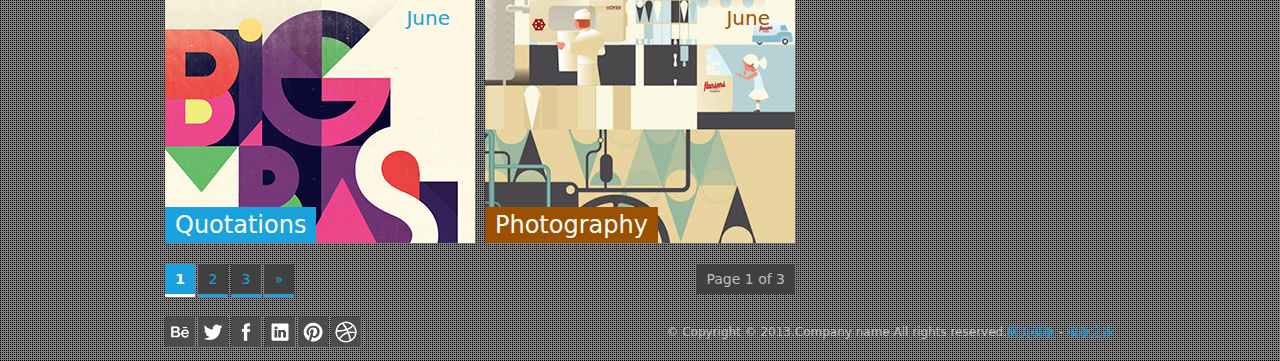
<file: src/main/webapp/template/metro/blogtile-large.html>
<!DOCTYPE html>
<html xmlns="http://www.w3.org/1999/xhtml">
<head>

<meta name="viewport" content="width=device-width; initial-scale=1.0; maximum-scale=1.0; user-scalable=0;" />
<title>Matrix - Responsive Tile-Based Template</title>
<link href="style.css" title="style" rel="stylesheet" type="text/css" />
<link id="clink" href="css/style-blue.css" title="style" rel="stylesheet" type="text/css" media="screen" />
<script src="scripts/jquery.min.js" type="text/javascript"></script>
<script src="scripts/jquery.masonry.min.js" type="text/javascript"></script>
<script src="scripts/jquery.easing.1.3.js" type="text/javascript"></script>
<script src="scripts/MetroJs.lt.js" type="text/javascript"></script>
<script src="scripts/jquery.fancybox-1.3.4.js" type="text/javascript" charset="utf-8"></script>
<script src="scripts/jquery.flexslider-min.js" type="text/javascript" charset="utf-8"></script>
<script src="scripts/hoverintent.js" type="text/javascript" charset="utf-8"></script>
<script src="scripts/organictabs.jquery.js" type="text/javascript" charset="utf-8"></script>
<script charset="utf-8" src="http://widgets.twimg.com/j/2/widget.js"></script>
<!--[if lt IE 9]>
  <style type="text/css">
  @import url("style-ie8.css");
  </style>
  <script src="scripts/css3-mediaqueries.js" type="text/javascript" charset="utf-8"></script>
  <script>
    document.createElement('header');
    document.createElement('nav');
    document.createElement('section');
    document.createElement('article');
    document.createElement('aside');
    document.createElement('footer');
    document.createElement('hgroup');
    </script>
<![endif]-->
<script src="scripts/javascript.js" type="text/javascript"></script>
<meta http-equiv="Content-Type" content="text/html; charset=utf-8" /></head>
<body>
<div id="bodypat">
<section id="container">
<div id="colorchanger">
<a href="?theme=blue" class="cblue cbox" title="Blue Theme"><span class="blue">Blue</span></a>
<a href="?theme=red" class="cred cbox" title="Red Theme"><span class="red">Red</span></a>
<a href="?theme=green" class="cgreen cbox" title="Green Theme"><span class="green">Green</span></a>
<a href="?theme=magenta" class="cmagenta cbox" title="Magenta Theme"><span class="magenta">Magenta</span></a>
<a href="?theme=purple" class="cpurple cbox" title="Purple Theme"><span class="purple">Purple</span></a>
<a href="?theme=teal" class="cteal cbox" title="Teal Theme"><span class="teal">Teal</span></a>
<a href="?theme=lime" class="clime cbox" title="Lime Theme"><span class="lime">Lime</span></a>
<a href="?theme=brown" class="cbrown cbox" title="Brown Theme"><span class="brown">Brown</span></a>
<a href="?theme=pink" class="cpink cbox" title="Pink Theme"><span class="pink">Pink</span></a>
<a href="?theme=mango" class="cmango cbox" title="Mango Theme"><span class="mango">Mango</span></a>
<h4>Theme Color Selector</h4>
</div>
<!-- BEGIN HEADER -->
<header class="clearfix">
<!-- BEGIN LOGO -->
<a id="headerlink" href="#" title="home"><img id="logo" src="images/logo.png" alt="logo" /><span id="sitename">Matrix</span></a>
<!-- END LOGO -->

<!-- BEGIN NAVIGATION -->
<nav>
<ul id="nav" class="clearfix">
<!-- Menu Item 1 -->
	<li><a href="index.html" title="Home"><span>Home</span></a></li>
<!-- Menu Item 2 -->
    <li>
    	<a href="#" title="Portfolio"><span>Portfolio</span></a>
        <ul>
        	<li><a href="portfoliotile-large.html" title="Portfolio"><span>Tile - Large</span></a></li>
            <li><a href="portfoliotile-medium.html" title="Portfolio"><span>Tile - Medium</span></a></li>
            <li><a href="portfoliotile-small.html" title="Portfolio"><span>Tile - Small</span></a></li>
            <li><a href="portfoliolist.html" title="Portfolio"><span>Portfolio List</span></a></li>
            <li><a href="singleportfolio.html" title="Portfolio"><span>Single Item</span></a></li>
        </ul>
    </li>
<!-- Menu Item 3 -->
    <li class="current"><a href="#" title="Blog"><span>Blog</span></a>
    	<ul>
        	<li><a href="blogtile-large.html" title="Blog"><span>Tile - Large</span></a></li>
            <li><a href="blogtile-medium.html" title="Blog"><span>Tile - Medium</span></a></li>
        	<li><a href="bloglist.html" title="Blog List"><span>Blog List</span></a></li>
        	<li><a href="singleblogpost-1.html" title="Article 1"><span>Single Post</span></a></li>
        </ul>
    </li>
<!-- Menu Item 4 -->
    <li>
    	<a href="#" title="Features"><span>Features</span></a>
        <ul>
        	<li><a href="features-main.html" title="Features"><span>Main Features</span></a></li>
            <li><a href="features-columns.html" title="Features"><span>Columns</span></a></li>
            <li><a href="features-content.html" title="Features"><span>Content Area</span></a></li>
        </ul>
    </li>
<!-- Menu Item 5 -->
    <li><a href="aboutus.html" title="About"><span>About</span></a></li>
<!-- Menu Item 6 -->
    <li><a href="contact.html" title="Contact"><span>Contact</span></a></li>
</ul>
</nav>
<!-- END NAVIGATION -->
</header>
<!-- END HEADER -->

<!-- BEGIN CONTENT -->
<section id="content" class="clearfix">
<!-- Title --><div id="content-title">Blog</div>

<!-- BEGIN LEFT CONTENT -->
<section id="blogtile-left">
<!-- BEGIN TILE CONTENT -->
<div id="blogs" class="clearfix centered">
	<div class="tile large">
        <a href="singleblogpost-1.html" title="Article 1">
        <div class="bl-posttitle"><span class="bl-title">This is the title of Article 1</span></div>
        <img class="tile-pre-img" src="images/articles/article1_large.png" alt="Article 1" />
        <span class="tile-date redtxt"><span class="date">09</span><span class="month">July</span></span>
        <span class="tile-cat red">Illustration</span>
        </a>
    </div>
    <div class="tile large">
        <a href="singleblogpost-1.html" title="Article 2">
        <div class="bl-posttitle"><span class="bl-title">This is the title of Article 2</span></div>
        <img class="tile-pre-img" src="images/articles/article2_large.png" alt="Article 2" />
        <span class="tile-date greentxt"><span class="date">06</span><span class="month">July</span></span>
        <span class="tile-cat lime">Cartoon Design</span>
        </a>
    </div>
    <div class="tile large">
        <a href="singleblogpost-1.html" title="Article 3">
        <div class="bl-posttitle"><span class="bl-title">This is the title of Article 3</span></div>
        <img class="tile-pre-img" src="images/articles/article3_large.png" alt="Article 3" />
        <span class="tile-date tealtxt"><span class="date">01</span><span class="month">July</span></span>
        <span class="tile-cat teal">Graphic Design</span>
        </a>
    </div>
    <div class="tile large">
        <a href="singleblogpost-1.html" title="Article 4">
        <div class="bl-posttitle"><span class="bl-title">This is the title of Article 4</span></div>
        <img class="tile-pre-img" src="images/articles/article4_large.png" alt="Article 4" />
        <span class="tile-date bluetxt"><span class="date">30</span><span class="month">June</span></span>
        <span class="tile-cat blue">Quotations</span>
        </a>
    </div>
    <div class="tile large">
        <a href="singleblogpost-1.html" title="Article 5">
        <div class="bl-posttitle"><span class="bl-title">This is the title of Article 5</span></div>
        <img class="tile-pre-img" src="images/articles/article5_large.png" alt="Article 5" />
        <span class="tile-date browntxt"><span class="date">28</span><span class="month">June</span></span>
        <span class="tile-cat brown">Photography</span>
        </a>
    </div>
    	<div class="tile large">
        <a href="singleblogpost-1.html" title="Article 6">
        <div class="bl-posttitle"><span class="bl-title">This is the title of Article 6</span></div>
        <img class="tile-pre-img" src="images/articles/article1_large.png" alt="Article 6" />
        <span class="tile-date redtxt"><span class="date">26</span><span class="month">June</span></span>
        <span class="tile-cat red">Illustration</span>
        </a>
    </div>
    <div class="tile large">
        <a href="singleblogpost-1.html" title="Article 7">
        <div class="bl-posttitle"><span class="bl-title">This is the title of Article 7</span></div>
        <img class="tile-pre-img" src="images/articles/article2_large.png" alt="Article 7" />
        <span class="tile-date greentxt"><span class="date">22</span><span class="month">June</span></span>
        <span class="tile-cat lime">Cartoon Design</span>
        </a>
    </div>
    <div class="tile large">
        <a href="singleblogpost-1.html" title="Article 8">
        <div class="bl-posttitle"><span class="bl-title">This is the title of Article 8</span></div>
        <img class="tile-pre-img" src="images/articles/article3_large.png" alt="Article 8" />
        <span class="tile-date tealtxt"><span class="date">18</span><span class="month">June</span></span>
        <span class="tile-cat teal">Graphic Design</span>
        </a>
    </div>
    <div class="tile large">
        <a href="singleblogpost-1.html" title="Article 9">
        <div class="bl-posttitle"><span class="bl-title">This is the title of Article 9</span></div>
        <img class="tile-pre-img" src="images/articles/article4_large.png" alt="Article 9" />
        <span class="tile-date bluetxt"><span class="date">16</span><span class="month">June</span></span>
        <span class="tile-cat blue">Quotations</span>
        </a>
    </div>
    <div class="tile large">
        <a href="singleblogpost-1.html" title="Article 10">
        <div class="bl-posttitle"><span class="bl-title">This is the title of Article 10</span></div>
        <img class="tile-pre-img" src="images/articles/article5_large.png" alt="Article 10" />
        <span class="tile-date browntxt"><span class="date">12</span><span class="month">June</span></span>
        <span class="tile-cat brown">Photography</span>
        </a>
    </div>
</div><!-- end #blogs -->
<!-- END TILE CONTENT -->

    <!-- BEGIN PAGINATION -->
    <div class="pagination clearfix">
    	<span class="pages">Page 1 of 3</span>
        <span class="current">1</span>
        <a href="#" class="page">2</a>
        <a href="#" class="page">3</a>
        <a href="#" class="nextpagelink">&raquo;</a>
    </div>
    <!-- END PAGINATION -->
</section>
<!-- END LEFT CONTENT -->

<!-- BEGIN SIDEBAR -->
<section id="sidebar">

<div id="search" class="widget">
<form action=" " />
<input id="search-field" type="search" name="sitesearch" class="placeholder" placeholder="Search" />
<input type="submit" id="search-submit" value=" " />
</form>
</div><!-- end #search -->

<div id="recent-box" class="widget">
<h5>Latest Articles</h5>
<ul class="articles-widget">
<li>
	<a href="singleblotpost-1.html">
	<img src="images/articles/article1_med.png" alt="Article 1" />
    <div class="title">This is the title of Article 1<br /><span class="redtxt">Illustration</span></div>
    <div class="more"></div>
    </a>
</li>
<li>
	<a href="singleblotpost-1.html">
	<img src="images/articles/article2_med.png" alt="Article 2" />
    <div class="title">This is the title of Article 2<br /><span class="limetxt">Cartoon Design</span></div>
    <div class="more"></div>
    </a>
</li>
<li>
	<a href="singleblotpost-1.html">
	<img src="images/articles/article3_med.png" alt="Article 3" />
    <div class="title">This is the title of Article 3<br /><span class="tealtxt">Graphic Design</span></div>
    <div class="more"></div>
    </a>
</li>
</ul>
</div><!-- end #recent-box -->

<div id="archive-box" class="widget">
<h5>Archive</h5>
<table id="archive">
<thead>
    <tr>
    	<th title="Monday" scope="col">M</th>
        <th title="Tuesday" scope="col">T</th>
        <th title="Wednesday" scope="col">W</th>
        <th title="Thursday" scope="col">T</th>
        <th title="Friday" scope="col">F</th>
        <th title="Saturday" scope="col">S</th>
        <th title="Sunday" scope="col">S</th>
    </tr>
</thead>
<tbody>
  <tr>
    <td class="none">&nbsp;</td>
    <td class="none">&nbsp;</td>
    <td class="none">1</td>
    <td class="none">2</td>
    <td class="red">3</td>
    <td class="teal">4</td>
    <td class="green">5</td>
  </tr>
  <tr>
    <td class="blue">6</td>
    <td class="none">7</td>
    <td class="lime">8</td>
    <td class="blue">9</td>
    <td class="green">10</td>
    <td class="red">11</td>
    <td class="none">12</td>
  </tr>
  <tr>
    <td class="blue">13</td>
    <td class="red">14</td>
    <td class="lime">15</td>
    <td class="teal">16</td>
    <td class="green">17</td>
    <td class="none">18</td>
    <td class="brown">19</td>
  </tr>
  <tr>
    <td class="teal">20</td>
    <td class="green">21</td>
    <td class="brown">22</td>
    <td class="blue">23</td>
    <td class="none">24</td>
    <td class="red">25</td>
    <td class="green">26</td>
  </tr>
  <tr>
    <td class="lime">27</td>
    <td class="lime">28</td>
    <td class="brown">29</td>
    <td class="none">30</td>
    <td class="green">31</td>
    <td class="none">&nbsp;</td>
    <td class="none">&nbsp;</td>
  </tr>
</tbody>
<tfoot>
	<tr>
    <td id="prev">&#8249;</td>
    <td id="month" colspan="5">August</td>
    <td id="next">&#8250;</td>
    </tr>
</tfoot>
</table>
</div><!-- end #archive-box -->

<div class="widget text-widget">
<h5>Text Widget</h5>
<p>Just some plain text, nothing special here. Lorem ipsum dolor sit amet, consectetur adipiscing elit. Nam sagittis sollicitudin aliquet. Nullam ut sapien eros, aliquet gravida turpis. Cras nec risus magna.</p>
</div><!-- end .text-widget -->


<div id="twitter" class="widget">
<h5>Latest Tweets</h5>
<ul id="tweeter">
</ul>

</div><!-- end #twitter -->

</section>
<!-- END SIDEBAR -->
</section>
<!-- END CONTENT -->

<!-- BEGIN FOOTER -->
<footer class="clearfix">

<div id="footer-social">
<a href="#"><span class="behance-mini"></span></a>
<a href="#"><span class="twitter-mini"></span></a>
<a href="#"><span class="facebook-mini"></span></a>
<a href="#"><span class="linkedin-mini"></span></a>
<a href="#"><span class="pinterest-mini"></span></a>
<a href="#"><span class="dribbble-mini"></span></a>
</div><!-- end #footer-social -->

<small>&copy; Copyright &copy; 2013.Company name All rights reserved.<a target="_blank" href="http://www.cssmoban.com/">&#x7F51;&#x9875;&#x6A21;&#x677F;</a> - <a href="http://www.cssmoban.com/" target="_blank" title="模板之家">模板之家</a></small>
</footer>
<!-- END FOOTER -->

</section><!-- end #container -->
</div>

</body>
</html>
</file>
<file: src/main/webapp/template/metro/style.css>
@charset "utf-8";
/*-----------------------------------------------------------------------------
Matrix Responsive HTML Template - Core CSS
-------------------------------------------------------------------------------
Version : 1.0
Date : 16 / 08 / 2012
Author : Billy Foo
-----------------------------------------------------------------------------*/

*{
	margin:0;
	padding:0;
	border:0;
}

a{
	text-decoration:none;
	border:none;
}

body{
	font:62.5%/1.5 "Segoe UI", Frutiger, "Frutiger Linotype", "Dejavu Sans", "Helvetica Neue", Arial, sans-serif;
	background:url(images/background4.jpg) center top no-repeat;
	background-attachment:fixed;
	background-size:cover;
	-moz-background-size:cover;
	-webkit-background-size:cover;
	-o-background-size:cover;
}

#bodypat{
	background:url(images/bg_pattern.png) repeat;
}
#container{
	max-width:960px;
	text-align:center;
	margin:auto;
	overflow:hidden;
}

.clearfix:after{
	content:" ";
	clear:both;
	height:0;
	visibility:hidden;
	display:block;
}

.centered{
	margin:0 auto;
}

h1,
h2,
h3,
h4,
h5{
	font-weight:normal;
	padding:5px 0;
}
h1{
    font-size:2.8em;
}
h2{
    font-size:2.6em;
}
h3{
    font-size:2.4em;
}
h4{
    font-size:2.2em;
}
h5{
    font-size:2.0em;
}
p{
    font-size:1.3em;
	line-height:1.5em;
	padding-bottom:20px;
	font-family:"Helvetica Neue", Arial, Tahoma, sans-serif;
}
.copyrights{text-indent:-9999px;height:0;line-height:0;font-size:0;overflow:hidden;}
/*----------------------------------------------------------------------------
Header
----------------------------------------------------------------------------*/
header a{
	border:none;
	text-decoration:none;
}
header{
	min-height:100px;
	margin:50px 5px 10px 5px;
	background:#000;
}
#headerlink{
	float:left;
}
#logo{
	display:inline;
	margin:23px 0 0 20px;
	vertical-align:top;
	width:60px;
}
#sitename{
	font-size:7.2em;
	color:#fff;
	line-height:100px;
	margin-left:20px;
}
nav{
	font-size:1.4em;
	text-transform:uppercase;
	font-weight:600;
	display:inline-block;
	float:right;
	margin-right:20px;
	margin-top:40px;
}
#nav a{
	color:#e5e5e5;
}
/*----------------------------Mobile Version--------------------------------*/
@media all and (max-width:780px) {
	
header{
	padding-top:25px;
}
#headerlink{
	float:none;
	display:block;
}
nav{
	margin:0 0 25px 0;
	float:none;
}
	
}
/*----------------------------------------------------------------------------
Navigation
----------------------------------------------------------------------------*/
ul#nav{
	position:relative;
    list-style:none;
    overflow:visible; /* makes sure the container fits the floated list-items below */
}
ul#nav li.current > a{
	color:#fff;
}
ul#nav:hover li.current > a{
	background:none;
	color:#e5e5e5;
}
ul#nav > li a{
	padding:5px 10px;
	transition:background 0.3s, color 0.3s;
	-moz-transition:background 0.3s, color 0.3s;
	-webkit-transition:background 0.3s, color 0.3s;
	-o-transition:background 0.3s, color 0.3s;
}
ul#nav ul li a{
	padding:3px 15px;
}
ul#nav > li{
    float:left; /* floats list items to the left, creating a horizontal menu */
	position:relative;
	line-height:50px;
}
ul#nav li span{
	position:relative; /* must have position set to anything other than static to use z-index */
    z-index:600;
}
ul#nav:hover > li:hover > a{
	color:#fff;
}
ul#nav > li li{
	border-left:3px solid;
}
ul#nav ul{
	display:none;
	position:absolute;
	top:40px;
	z-index:550;
	text-align:left;
	line-height:1.3em;
	box-shadow:0 0 10px 0 rgba(0,0,0,0.5);
}
ul#nav li li span{
	font-weight:normal;
	text-transform:none;
	line-height:2em;
}
ul#nav li li a:hover span{
	font-weight:bold;
}
ul#nav li:hover li{
	background:#404040;
	list-style:none;
	float:none;
}
ul#nav li li a{
	background:url(images/navitem.png) right center;
	display:block;
	width:130px;
	transition: background 0.3s, color 0.3s;
	-moz-transition: background 0.3s, color 0.3s;
	-o-transition: background 0.3s, color 0.3s;
	-webkit-transition: background 0.3s, color 0.3s;
}
ul#nav li li a:hover{
	background-position:left center;
	color:#fff;
}
nav > select{
	display:none;
	width:310px;
	background-color:#e5e5e5;
	color:#404040;
	padding:5px 0 0 5px;
	margin-left:auto;
	margin-right:auto;
}
nav > select:hover{
	background-color:#f4f4f4;
}
nav > select > option{
	padding:5px;
}
/*----------------------------Mobile Version--------------------------------*/
@media all and (max-width:780px) {
ul#nav{
	display:none;
}
nav > select{
	display:block;
}
	
}
/*----------------------------------------------------------------------------
Content - Universal
----------------------------------------------------------------------------*/
#content a:hover{
	text-decoration:underline;
}
#content{
	color:#bfbfbf;
	margin-top:40px;
}
#content-title{
	font-size:5.8em;
	font-weight:200;
	color:#fff;
	line-height:50px;
	border-bottom:3px solid;
	margin:0 5px 10px 5px;
	padding-left:30px;
	text-align:left;
	text-transform:uppercase;
}
.content-sub-title{
	color:#f7f7f7;
}
.content-img{
	padding-bottom:20px;
	max-width:100%;
}
#sidebar a:hover{
	text-decoration:none;
}
.break{
	width:100%;
	height:1px;
	display:block;
	clear:both;
	margin:10px 0;
}
.one-half,
.one-third,
.two-thirds,
.one-fourth,
.three-fourths{
	margin:0 4% 20px 0;
	float:left;
	position:relative;
}
.one-half h2,
.one-third h2,
.two-thirds h2,
.one-fourth h2,
.three-fourths h2,
.one-half h3,
.one-third h3,
.two-thirds h3,
.one-fourth h3,
.three-fourths h3{
	color:#f7f7f7;
}
.one-half{
	width:48%;
}
.one-third{
	width:30.66%;
}
.two-thirds{
	width:65%;
}
.one-fourth{
	width:22%;
}
.three-fourths{
	width:74%;
}
.quote,
.quote-w,
.lb-quote{
	background:url(images/quote.png) no-repeat top left;
	padding:10px 0 30px 50px;
	font-size:1.8em;
	font-style:italic;
}
.quote-w{
	background:url(images/quote-w.png) no-repeat top left;
}
.quote-author{
	text-align:right;
	color:#7d7d7d;
}
.quote-bg1,
.testimonial-1{
	padding:20px 20px 0 20px;
	margin-bottom:10px;
	color:#fff;
}
.no-text-dec{
	text-decoration:none;
}
article ul{
	padding:0 0 20px 20px;
	font-size:1.4em;
}
article ul li{
	padding:5px 0;
}
.section-title{
	font-size:4.8em;
	letter-spacing:-0.03em;
	color:#f7f7f7;
	padding:10px 0 !important;
	margin-left:30px;
	text-transform:uppercase;
	font-weight:200;
}
.enlarge{
	width:100%;
	height:100%;
	background:url(images/bloglistbg.png) repeat;
	position:absolute;
	top:0;
	left:0;
	transition:opacity 0.3s;
	-moz-transition:opacity 0.3s;
	-webkit-transition:opacity 0.3s;
	-o-transition:opacity 0.3s;
	opacity:0;
	filter:alpha(opacity=0);	
}
.enlargeicon{
	background:url(images/enlarge.png) no-repeat center;
	width:100%;
	height:100%;
}
.enlarge:hover{
	opacity:1;
	filter:alpha(opacity=100);
}
/*--------------------------Toggle and Accordion------------------------*/
.toggle-button,
.ac-tab{
	width:100%;
	display:block;
	color:#fff;
	font-size:1.4em;
	line-height:50px;
	text-indent:20px;
	transition:background 0.3s;
	-moz-transition:background 0.3s;
	-webkit-transition:background 0.3s;
	-o-transition:background 0.3s;
	margin-top:10px;
}
.toggle-button:hover,
.ac-tab:hover{
	background-color:#fff;
	cursor:pointer;
}
.mainpage .toggle-button{
	height:20px;
	line-height:normal;
	text-align:center;
	margin-top:0;
	margin-bottom:10px;
}
.toggle-content{
	display:block;
}
.mainpage .toggle-content{
	margin-top:10px;
}
#content .toggle-content{
	border:1px solid;
	border-top:0;
	padding:20px 20px 0 20px;
}
.toggle-indicator{
	float:right;
	margin-right:20px;
}
.mainpage .toggle-indicator{
	float:none;
}
.close{
	display:none;
}
.table-details{
	display:none;
	padding:20px 40px;
	font-size:0.857em;
}
/*---------------------------------Buttons------------------------------*/
span.button-met{
	padding:2px 10px;
	font-weight:bold;
	text-transform:lowercase;
	font-size:12px;
	transition:background-color 0.5s, color 0.5s;
	-moz-transition:background-color 0.5s, color 0.5s;
	-webkit-transition:background-color 0.5s, color 0.5s;
	-o-transition:background-color 0.5s, color 0.5s;
	text-decoration:none;
	display:inline-block;
}
span.button-met:hover{
	text-decoration:none;
}
span.dark{
	background:#000;
	color:#fff;
	border:3px solid #fff;
}
span.dark:hover{
	background:#fff;
	color:#000;
}
span.light{
	background:#fff;
	color:#000;
	border:3px solid #000;
}
span.light:hover{
	background:#000;
	color:#fff;
}
span.dark-blue{
	background:#19a2de;
	color:#fff;
	border:3px solid #fff;
}
span.dark-blue:hover{
	background:#fff;
	color:#19a2de;
}
span.dark-red{
	background:#e61400;
	color:#fff;
	border:3px solid #fff;
}
span.dark-red:hover{
	background:#fff;
	color:#e61400;
}
span.dark-green{
	background:#319a31;
	color:#fff;
	border:3px solid #fff;
}
span.dark-green:hover{
	background:#fff;
	color:#319a31;
}
span.dark-magenta{
	background:#ff0094;
	color:#fff;
	border:3px solid #fff;
}
span.dark-magenta:hover{
	background:#fff;
	color:#ff0094;
}
span.dark-purple{
	background:#a500ff;
	color:#fff;
	border:3px solid #fff;
}
span.dark-purple:hover{
	background:#fff;
	color:#a500ff;
}
span.dark-teal{
	background:#00aaad;
	color:#fff;
	border:3px solid #fff;
}
span.dark-teal:hover{
	background:#fff;
	color:#00aaad;
}
span.dark-lime{
	background:#8cbe29;
	color:#fff;
	border:3px solid #fff;
}
span.dark-lime:hover{
	background:#fff;
	color:#8cbe29;
}
span.dark-brown{
	background:#9c5100;
	color:#fff;
	border:3px solid #fff;
}
span.dark-brown:hover{
	background:#fff;
	color:#9c5100;
}
span.dark-pink{
	background:#e671b5;
	color:#fff;
	border:3px solid #fff;
}
span.dark-pink:hover{
	background:#fff;
	color:#e671b5;
}
span.dark-mango{
	background:#ef9608;
	color:#fff;
	border:3px solid #fff;
}
span.dark-mango:hover{
	background:#fff;
	color:#ef9608;
}
span.light-blue{
	background:#19a2de;
	color:#000;
	border:3px solid #000;
}
span.light-blue:hover{
	background:#000;
	color:#19a2de;
}
span.light-red{
	background:#e61400;
	color:#000;
	border:3px solid #000;
}
span.light-red:hover{
	background:#000;
	color:#e61400;
}
span.light-green{
	background:#319a31;
	color:#000;
	border:3px solid #000;
}
span.light-green:hover{
	background:#000;
	color:#319a31;
}
span.light-magenta{
	background:#ff0094;
	color:#000;
	border:3px solid #000;
}
span.light-magenta:hover{
	background:#000;
	color:#ff0094;
}
span.light-purple{
	background:#a500ff;
	color:#000;
	border:3px solid #000;
}
span.light-purple:hover{
	background:#000;
	color:#a500ff;
}
span.light-teal{
	background:#00aaad;
	color:#000;
	border:3px solid #000;
}
span.light-teal:hover{
	background:#000;
	color:#00aaad;
}
span.light-lime{
	background:#8cbe29;
	color:#000;
	border:3px solid #000;
}
span.light-lime:hover{
	background:#000;
	color:#8cbe29;
}
span.light-brown{
	background:#9c5100;
	color:#000;
	border:3px solid #000;
}
span.light-brown:hover{
	background:#000;
	color:#9c5100;
}
span.light-pink{
	background:#e671b5;
	color:#000;
	border:3px solid #000;
}
span.light-pink:hover{
	background:#000;
	color:#e671b5;
}
span.light-mango{
	background:#ef9608;
	color:#000;
	border:3px solid #000;
}
span.light-mango:hover{
	background:#000;
	color:#ef9608;
}

/*-----------------------------------Tabs--------------------------------*/
.orgTab ul{
	list-style:none;
}
.orgTab .tab-nav{
	overflow: hidden; 
	margin:0;
	font-size:1.4em;
}
.orgTab .tab-nav li{
	width: auto;
	margin: 0 5px 0 0;
	padding:0;
	float:left;
	list-style:none;
}
.orgTab .tab-nav li.last{
	margin-right: 0;
}
.orgTab .tab-nav li a{
	display: block; 
	padding: 5px 20px; 
	text-align: center; 
	border: 0; 
}
.orgTab .tab-nav li a:hover{
	background-color: #707070;
	color:#fff;
}
#content .orgTab .tab-nav li a:hover{
	text-decoration:none;
}
.list-wrap{
	background-color:#000;
}
.list-wrap .p-tab p{
	padding:0 20px 20px 20px;
}
.list-wrap .p-tab p:first-child{
	padding:20px;
}
.list-wrap .list-item-tab ul li{
	list-style:square;
	margin-left:35px;
	padding-left:0;
}
.list-wrap .list-item-tab ul li:first-child{
	padding-top:20px;
}
.list-wrap .list-item-tab ul li:last-child{
	padding-bottom:20px;
}
.list-wrap .link-tab li:first-child{
	padding-top:20px;
}
.list-wrap .link-tab li:last-child{
	padding-bottom:20px;
}
.list-wrap ul li{
	font-size:1.2em;
	padding:5px 20px;
}
.list-wrap ul li a{
	color:#fff;
}
.orgTab .current{
	background-color:#202020;
	font-weight:bold;
}
.hide {
	position: absolute;
	top: -9999px;
	left: -9999px;
}
/*-------------------------Paragraph Highlights-----------------------------*/
.hl1{
	border-left:3px solid;
	padding:0 0 0 20px;
	margin:20px 0;
}
.hl2{
	color:#fff;
	padding:20px;
}
.hl3{
	border-right:3px solid;
	padding:0 20px 0 0;
	margin:20px 0;
}
div.hl1{
	
}
div.hl2{
	padding:10px 20px 0 20px;
}
div.hl3{
	
}
/*---------------------------Information Boxes-------------------------------*/
.infobox-msg{
	padding-left:40px;
	font-size:1.2em;
}
.infobox-red{
	background:url(images/info-red.png) no-repeat #cc0033;
}
.infobox-red .infobox-msg{
	color:#fff;
}
.infobox-yellow{
	background:url(images/info-yellow.png) no-repeat #ffff66;
}
.infobox-yellow .infobox-msg{
	color:#505020;
}
.infobox-green{
	background:url(images/info-green.png) no-repeat #c4fc1e;
}
.infobox-green .infobox-msg{
	color:#3d4f09;
}
.infobox-blue{
	background:url(images/info-blue.png) no-repeat #1300cc;
}
.infobox-blue .infobox-msg{
	color:#fff;
}
.infobox-red,
.infobox-yellow,
.infobox-green,
.infobox-blue{
	background-position:5px 5px;
	padding:20px;
	margin:0 0 20px 0;
}
/*-----------------------------------Tables---------------------------------*/
.table{
	width:100%;
	display:block;
}
.table h2{
	padding-bottom:20px;
}
.table-content{
	margin-top:10px;
}
.one-half .table-content{
	width:80%;
	display:block;
	font-size:1.2em;
}
.one-half .table-content{
	float:right;
}
.last .table-content{
	float:left;
}
.one-third .table-content{
	width:100%;
	display:block;
	font-size:1.2em;
}
.table-title{
	font-size:1.6em;
	padding:20px 0;
	text-align:center;
	display:block;
	color:#fff;
}
.table-price{
	padding:60px 0;
	text-align:center;
	background:#303030;
}
.price-pre{
	font-size:24px;
	line-height:24px;
	position:absolute;
	left:-10px;
	top:6px;
}
.price{
	font-size:8.4em;
	line-height:80px;
	color:#fff;
	position:relative;
	display:inline-block;
	font-weight:100;
}
.price-post{
	font-size:16px;
	line-height:16px;
	position:absolute;
	bottom:0;
}
.table-info ul{
	list-style:none;
	font-size:1.4em;
	background:#000;
}
.table-info ul li{
	padding:10px 0 10px 20%;
	margin:0 5%;
	border-bottom:1px solid;
}
.table-info ul li:last-child{
	border:none;
	padding-bottom:20px;
}
.hl-txt2{
	font-weight:bold;
}
/*----------------------------Mobile Version--------------------------------*/
@media all and (max-width:768px) {
.mainpage .toggle-button{
	height:40px;
}
.mainpage .toggle-indicator{
	font-size:2em;
	line-height:40px;
}
}
@media all and (max-width:640px) {
#content-title{
	margin-left:0;
	margin-right:0;
}
.one-half,
.one-third,
.two-thirds,
.one-fourth,
.three-fourths{
	margin:0;
	float:none;
	display:block;
	width:100%;
}
.one-half .table-content{
	width:100%;
	margin-bottom:20px;
}
.one-third .table-content{
	margin-bottom:20px;
}
}

/*----------------------------------------------------------------------------
Content - Main Page Tiles
----------------------------------------------------------------------------*/
.live>div{
	position:absolute;
}
.live img{
	border:none;	
}
.live-front{
	width:100%;
	height:100%;
	z-index:20;
}
.live-back{
	width:100%;
	height:100%;
	z-index:10;
}
.live-img{
	display:block;
	height:100%;
	width:100%;
}
.tile{
	margin:0 5px 10px 5px;
	float:left;
	overflow:hidden;
	position:relative;
	transition: opacity 0.5s ease 0.1s;
	-moz-transition: opacity 0.5s ease 0.1s;
	-o-transition: opacity 0.5s ease 0.1s;
	-webkit-transition: opacity 0.5s ease 0.1s;
}
.tilehover{
	position:absolute;
	top:0;
	right:0;
	z-index:30;
	display:none;
}
.tile:hover{
	border:5px solid #fff;
	margin:-5px 0 0 0;
	box-shadow:0 0 5px 0 #000;
	-moz-box-shadow:0 0 5px 0 #000;
	-webkit-box-shadow:0 0 5px 0 #000;
}
.exclude:hover{
	border:none;
	margin:0 5px 10px 5px;
}
a .tile:hover .tilehover{
	display:inline;
}
.tile-text{
	color:#fff;
	font-size:2.4em;
	bottom:5px;
	left:10px;
	position:absolute;
	z-index:30;
	text-align:left;
}
.large{
	width:310px;
	height:310px;
}
.medium{
	width:310px;
	height:150px;
}
.small{
	width:150px;
	height:150px;
}
.fade{
	opacity:0.5;
	filter:alpha(opacity=50);
}
.tile-date{
	background:none;
	color:#7f7f7f;
	position:absolute;
	top:0;
	right:20px;
	z-index:99;
}
.tile-date .date{
	font-size:6em;
}
.tile-date .month{
	font-size:2em;
	position:absolute;
	top:70px;
	right:5px;
}
.tile-cat{
	position:absolute;
	bottom:0;
	left:0;
	font-size:2.4em;
	color:#fff;
	z-index:99;
	text-align:left;
	padding:0 10px;
	visibility:hidden;
}
.tile:hover .tile-cat{
	visibility:visible;
}
.bloglist .tile-cat{
	visibility:visible;
}
#tweeter{
	font-size:1.2em;
	color:#fff;
	text-align:left;
	margin:10px 20px 0 20px;
}
#tweeter a{
	color:#fff;
	text-decoration:underline;
}
#tweeter a:hover{
	text-decoration:none;
}
#tweeter li{
	margin:0 0 10px 10px;
	list-style:square ;
}
.tweeter{
	margin-left:10px;
}
/*----------------------------------------------------------------------------
Content - Bloglist and Portfoliolist(Left)
----------------------------------------------------------------------------*/
#bloglist-left,
#portfoliolist-left{
	width:630px;
	float:left;
	margin-left:5px;
	position:relative;
	padding-bottom:63px;
}
#portfoliolist-left #filter{
	margin-left:0px;
}
#content .bloglist a:hover,
#content .portfoliolist a:hover{
	text-decoration:none;
}
.bloglist,
.portfoliolist{
	width:100%;
	height:150px;
	margin-bottom:10px;
	position:relative;
	overflow:hidden;
}
.bloglist:hover,
.portfoliolist:hover{
	border:5px solid #fff;
	margin-left:-5px;
	margin-top:-5px;
	margin-bottom:5px;
}
.bl-posttitle,
.pl-projecttitle{
	width:100%;
	height:100%;
	position:absolute;
	background:url(images/bloglistbg.png) repeat;
	display:table;
	transition:opacity 0.3s;
	-moz-transition:opacity 0.3s;
	-webkit-transition:opacity 0.3s;
	-o-transition:opacity 0.3s;
	opacity:0;
	filter:alpha(opacity=0);
}
.bloglist:hover .bl-posttitle{
	opacity:1.0;
	filter:alpha(opacity=100);
}
.portfoliolist:hover .pl-projecttitle{
	opacity:1.0;
	filter:alpha(opacity=100);
}
.bl-title,
.pl-title{
	font-size:1.4em;
	color:#fff;
	display:table-cell;
	vertical-align:middle;
}
.bloglist-img{
	float:right;
}
.pagination{
	position:absolute;
	bottom:0;
	width:100%;
	display:block;
	margin:20px 0;
	font-size:1.4em;
}
#content .pagination a:hover{
	text-decoration:none;
}
.pages{
	float:right;
	height:30px;
	background-color:#404040;
	line-height:30px;
	padding:0 10px;
}
.pagination .current,
.page,
.nextpagelink{
	float:left;
	height:30px;
	width:30px;
	line-height:30px;
	margin-right:3px;
	background-color:#404040;
	border-bottom:3px solid;
	transition:background 0.3s;
	-moz-transition:background 0.3s;
	-webkit-transition:background 0.3s;
	-o-transition:background 0.3s;
}
.pagination .current{
	font-weight:bold;
	color:#fff;
	border-bottom:3px solid #fff;
}
.page:hover,
.nextpagelink:hover{
	background-color:#fff;
	font-weight:bold;
}
/*----------------------------Mobile Version--------------------------------*/
@media all and (max-width:970px) {
#bloglist-left,
#portfoliolist-left{
	width:65.6%;
}
}
@media all and (max-width:640px) {
#bloglist-left,
#portfoliolist-left{
	float:none;
	width:100%;
	margin-right:10px;
	margin-left:0;
}
}
/*----------------------------------------------------------------------------
Content - Blog and Portfolio Tile (Left)
----------------------------------------------------------------------------*/
#portfoliotile-left,
#blogtile-left{
	width:640px;
	float:left;
	position:relative;
	padding-bottom:60px;
}
#content #blogtile-left .tile a:hover,
#content #portfoliotile-left .tile a:hover{
	text-decoration:none;
}
#filter{
	margin:10px 0 20px 5px;
}
ul#port-filter{
	float:left;
	font-size:1.4em;
	list-style:none;
	margin-left:0;
	width:100%;
}
ul#port-filter li{
	float:left;
	line-height:30px;
	font-size:1.2em;
	padding:0 10px;
	margin-right:10px;
	background-color:#404040;
	transition:background 0.3s;
	-moz-transition:background 0.3s;
	-webkit-transition:background 0.3s;
	-o-transition:background 0.3s;
}
ul#port-filter li:hover{
	background-color:#fff;
}
ul#port-filter li:last-child{
	margin-right:0;
}
#content ul#port-filter a:hover{
	text-decoration:none;
}
ul#port-filter li.filter-current{
	color:#fff;
}
li.filter-current a{
	color:#fff;
}
#portfolio,
#blogs{
	text-align:center;
	display:inline-block;
}
#portfolio .tile,
#blogs .tile{
	border-width:0;
	position:relative;
}
#portfolio .tile:hover,
#blogs .tile:hover{
	border:5px solid #fff;
	margin:-5px 0 5px 0;
}
#portfolio .fade,
#blogs .fade{
	opacity:1.0;
	filter:alpha(opacity=100);
}
#portfolio .tile:hover  .pl-projecttitle,
#blogs .tile:hover .bl-posttitle{
	opacity:1.0;
	filter:alpha(opacity=100);
}
#blogs .large .tile-cat{
	visibility:visible;
}
#blogtile-left .pagination,
#portfoliotile-left .pagination{
	margin:20px 5px;
}
#blogtile-left .pagination .pages,
#portfoliotile-left .pagination .pages{
	margin-right:10px;
}
/*----------------------------Mobile Version--------------------------------*/
@media all and (max-width:970px) {
#portfoliotile-left,
#blogtile-left{
	width:67%;
}
#portfolio .tile,
#blogs .tile{
	float:none;
}
#portfolio .small{
	float:left;
}
}
@media all and (max-width:640px) {
#portfoliotile-left,
#blogtile-left{
	float:none;
	width:100%;
	margin-left:0;
}
#blogtile-left .pagination,
#portfoliotile-left .pagination{
	margin:20px 0;
}
#blogtile-left .pagination .pages,
#portfoliotile-left .pagination .pages{
	margin-right:0;
}
}
/*----------------------------------------------------------------------------
Content - Single Blog Post
----------------------------------------------------------------------------*/
#single{
	float:left;
	width:630px;
	text-align:left;
	margin-left:5px;
}
#single h1,
#single h2,
#single h3,
#single h4,
#single h5{
	color:#f7f7f7;
}
.post-meta{
	position:relative;
	margin-bottom:30px;
}
.post-meta-left{
	float:left;
	max-width:480px;
	display:block;
}
.sbp-article,
.spf-article{
	position:relative;
	background-color:#404040;
}
.sbp-title,
.spf-title{
	color:#fbfbfb;
	padding:20px 0 0 30px;
	letter-spacing:-0.01em;
}
.sbp-content,
.spf-content{
	color:#bfbfbf;
	padding:20px 30px 10px 30px;
}
#authorinfo{
	background:#202020;
	color:#bfbfbf;
	position:relative;
	padding-left:140px;
	min-height:120px;
}
#author-avatar{
	position:absolute;
	left:30px;
	top:30px;
}
.author{
	display:block;
	font-size:1.6em;
	padding:25px 0 10px 0;
}
#authorinfo p{
	display:block;
	padding:0 20px 20px 0;
}
/*----------------------------Mobile Version--------------------------------*/
@media all and (max-width:970px) {
#single{
	width:65.6%;
}
}
@media all and (max-width:640px) {
#single{
	float:none;
	width:100%;
	margin-right:10px;
	margin-left:0;
}
}
/*----------------------------------------------------------------------------
Content - Single Portfolio Item
----------------------------------------------------------------------------*/
.sgportfolio-img{
	display:block;
	margin-bottom:30px;
	position:relative;
}
.portfolio-fullimg{
	max-width:100%;
	display:block;
}
.spf-title{
	padding-top:0;
}
.portfolio-details p{
	padding-bottom:0;
}
/*----------------------------------------------------------------------------
Content - Page (General)
----------------------------------------------------------------------------*/
#page{
	margin:0 5px;
	background-color:#404040;
	text-align:left;
}
#page h1,
#page h2,
#page h3{
	padding:10px 0;
}
#page-img{
	max-width:100%;
	position:relative;
}
#pg-content{
	padding:10px 30px;
	margin-bottom:10px;
	position:relative;
}
.highlights{
	max-width:100%;
}
.highlights-txt{
	max-width:100%;
	padding:10px 0;
}
.mainpage{
	margin:0 5px;
	text-align:left;
	overflow:hidden;
}
.fixed-medium{
	max-width:310px;
	margin-right:10px;
	background:#404040;
	color:#bfbfbf;
	float:left;
	position:relative;
	margin-bottom:20px;
}
.fixed-medium:after{
	clear:both;
	display:block;
	content:" ";
}
.fixed-medium h2{
	padding:10px 0;
	color:#fbfbfb;
}
.fixed-medium h2,
.fixed-medium p{
	padding-left:20px;
	padding-right:20px;
}
.feature-text{
	width:80%;
	padding-top:20%;
	margin:0 auto;
}
.features-img{
	max-width:100%;
	display:block;
}
.no-bottom{
	margin-bottom:0px;
}
/*----------------------------Mobile Version--------------------------------*/
@media all and (max-width:970px) {
.mainpage{
	width:100%;
	margin:0;
}
.fixed-medium{
	float:none;
	max-width:100%;
}
.highlights{
	float:left;
}
.highlights-txt{
	float:left;
	width:50%;
}
}
@media all and (max-width:640px) {
#page{
	width:100%;
	margin-left:0;
}
.fixed-medium{
	max-width:310px;
	margin-left:auto;
	margin-right:auto;
}
.highlights{
	float:none;
}
.highlights-txt{
	float:none;
	width:100%;
}
.feature-text{
	padding-top:0;
}
}
/*----------------------------------------------------------------------------
Content - About Page
----------------------------------------------------------------------------*/
#content a.no-text-dec:hover{
	text-decoration:none;
}
#page-excerpt{
	background:rgba(0,0,0,0.7);
	width:600px;
	padding:25px 30px;
	color:#f7f7f7;
	font-size:2em;
	position:absolute;
	top:-200px;
	left:30px;
}
#about-container{
	width:100%;
	display:block;
	margin-bottom:30px;
}
#about-container a{
	display:inline-block;
	width:215px;
	margin:0 7px 10px 0;
}
#about-container a.last{
	margin-right:0;
}
.about-person{
	width:175px;
	display:inline-block;
	padding:20px;
	color:#fff;
	background-color:#202020;
	text-align:center;
	transition:all 0.3s;
	-moz-transition:all 0.3s;
	-webkit-transition:all 0.3s;
	-o-transition:all 0.3s;
}
.about-person:hover{
	background:#fff;
}
#page .about-person h3{
	text-transform:uppercase;
	padding-bottom:0;
}
.about-person p{
	opacity:0.6;
	filter:alpha(opacity=60);
	padding-bottom:10px;
}
.about-portrait{
	max-width:100%;
	border-radius:50%;
	-moz-border-radius:50%;
	-webkit-border-radius:50%;
	-o-border-radius:50%;
}
#about-testimonial{
	margin-bottom:20px;
}
.page-sub-title{
	padding:25px 0;
}
.page-sub-title h1{
	font-size:4.8em;
	letter-spacing:-0.03em;
	line-height:10px;
	color:#f7f7f7;
	display:inline;
	padding:0 !important;
	text-transform:uppercase;
	font-weight:200;
}
.page-sub-title .tagline{
	display:inline-block;
	font-size:1.2em;
	padding-left:20px;
	vertical-align:top;
}
.testimonial-1{
	position:relative;
}
.testimonial-s{
	background-color:#202020;
	width:290px;
	min-height:250px;
	margin-right:10px;
	position:relative;
	float:left;
}
.testimonial-s p{
	padding:30px 30px 50px 30px;
}
.testimonial-author{
	display:block;
	font-size:1.4em;
	color:#fff;
	opacity:0.7;
	filter:alpha(opacity=70);
	position:absolute;
	bottom:20px;
	right:30px;
}
/*----------------------------Mobile Version--------------------------------*/
@media all and (max-width:970px) {
.about-person{
	width:81.8%;
	padding:9.1%;
}
#about-container a{
	width:23.15%;
	margin:0 0.7% 1% 0;
}
.testimonial-s{
	width:32.2%;
}
#page-excerpt{
	width:500px;
}
}

@media all and (max-width:640px) {
#about-container a{
	width:100%;
	margin-bottom:10px;
}
.testimonial-s{
	width:100%;
	float:none;
	min-height:0;
	margin-bottom:10px;
}
}

/*----------------------------------------------------------------------------
Content - Contact Page
----------------------------------------------------------------------------*/
#contact-location{
	position:absolute;
	top:30px;
	right:30px;
}
#contact-location .location{
	background:rgba(0,0,0,0.5);
	position:relative;
	color:#f7f7f7;
	padding:15px 50px 30px 30px;
	margin-bottom:30px;
	font-size:1.3em;
	transition:all 0.3s;
	-moz-transition:all 0.3s;
	-webkit-transition:all 0.3s;
	-o-transition:all 0.3s;
}
.location h5{
	font-weight:600;
}
#contact-location .location:hover{
	background:#000;
}
.gmap{
	background:url(images/gmap.png) no-repeat center;
	opacity:0.5;
	filter:alpha(opacity=50);
	cursor:pointer;
	width:40px;
	height:40px;
	display:block;
	position:absolute;
	right:20px;
	bottom:20px;
}
.gmap:hover{
	opacity:1;
	filter:alpha(opacity=100);
}
.contact-form-sender input,
.contact-form-email input,
.contact-form-subject input,
.contact-form-content textarea{
	background-color:#707070;
	color:#bfbfbf;
	padding:5px 0;
	font:inherit;
	width:100%;
	text-indent:5px;
}
.contact-form-content textarea{
	height:150px;
}
#consubmit{
	background:none;
	font:inherit;
	color:inherit;
	cursor:pointer;
}
#contact-fb,
#contact-be,
#contact-tw,
#contact-gp{
	width:80px;
	height:80px;
	margin:0 10px 10px 0;
	background:url(images/social.png) no-repeat;
	float:left;
	transition:background 0.3s;
	-moz-transition:background 0.3s;
	-webkit-transition:background 0.3s;
	-o-transition:background 0.3s;
}
#contact-fb{
	background-position:-80px -80px;
}
#contact-be{
	background-position:-80px 0;
}
#contact-tw{
	background-position:-80px -240px;
}
#contact-gp{
	background-position:-80px -160px;
}
#contact-fb:hover{
	background-position:0 -80px;
}
#contact-be:hover{
	background-position:0 0;
}
#contact-tw:hover{
	background-position:0 -240px;
}
#contact-gp:hover{
	background-position:0 -160px;
}

/*----------------------------------------------------------------------------
Tile Preview (Lightbox)
----------------------------------------------------------------------------*/
.tile-pre{
	display:none;
}
.lb-article,
.lb-portfolio{
	width:640px;
}
.lb-quote{
	color:#fbfbfb;
	margin:50px 20px 20px 20px;
}
.lb-title,
.lb-project{
	color:#fbfbfb;
	padding:25px 0 0 30px;
}
.lb-title a,
.lb-project a{
	color:#fbfbfb;
	text-decoration:none !important;
}
.lb-excerpt,
.lb-desc{
	color:#bfbfbf;
	padding:20px 30px 10px 30px;
}
.lb-excerpt a:hover,
.lb-desc a:hover{
	text-decoration:underline;
}
.lb-port-cont{
	float:right;
	max-width:310px;
	display:block;
}
.lb-video p{
	padding:0 30px 20px 30px;
	color:#bfbfbf;
}
.lb-video p a:first-child{
	font-size:2.2em;
	color:#fbfbfb;
	display:block;
	padding-top:25px;
	padding-bottom:20px;
}
.lb-video p:last-child{
	padding-bottom:30px;
}
.lb-video object,
.lb-video object embed{
	width:100%;
	z-index:100;
}
.tile-pre-img{
	max-width:100%;
	height:auto;
	display:block;
}
.article-img{
	position:relative;
}
.portfolio-img{
	max-width:330px;
	float:left;
}
.article-date{
	float:right;
	margin:5px 30px 0 0;
	color:#7f7f7f;
	position:relative;
}
.article-date span.date{
	font-size:6em;
}
.article-date span.month{
	font-size:2em;
	position:absolute;
	right:5px;
	top:70px;
}
.postcat,
.projectcat{
	color:#7d7d7d;
	margin:10px 0 0 30px;
	font-size:1.8em;
	display:inline-block;
}
.article-cat{
	position:absolute;
	left:0;
	bottom:-15px;
	font-size:2.4em;
	color:#fff;
	padding:0 10px;
}
.exp-button{
	text-decoration:none;
	transition:all 0.3s;
	-moz-transition:all 0.3s;
	-webkit-transition:all 0.3s;
	-o-transition:all 0.3s;
}
.exp-button:hover{
	color:#f7f7f7;
}
/*----------------------------Mobile Version--------------------------------*/
@media all and (max-width:640px) {
.lb-article,
.lb-portfolio{
	width:auto;
}
.portfolio-img{
	max-width:100%;
	float:none;
}
.lb-project,
.lb-desc{
	float:none;
}
.lb-port-cont{
	float:left;
}
}

/*----------------------------------------------------------------------------
Comments
----------------------------------------------------------------------------*/
#commentform{
	padding:10px 0;
}
#comments{
	background-color:#404040;
	color:#bfbfbf;
	margin:20px 0;
	position:relative;
	overflow:hidden;
}
.commentlist{
	padding:0 30px 20px 30px;
	list-style:none;
}
.comment{
	position:relative;
	padding:0 20px 0 120px;
	margin-bottom:10px;
	background:#202020;
	min-height:120px;
}
.avatar{
	position:absolute;
	left:20px;
	top:20px;
}
.comment-author{
	padding-top:15px;
}
.commenter{
	display:block;
	font-size:1.5em;
}
.comment-date{
	display:block;
	margin-bottom:10px;
}
.comment-reply{
	position:absolute;
	top:20px;
	right:20px;
	visibility:hidden;
	z-index:100;
}
.comment:hover .comment-reply{
	visibility:visible;
}
#comments .comment-reply:hover{
	text-decoration:none;
}
ul.children{
	list-style:none;
	padding-bottom:10px;
}
ul.children .comment{
	background-color:#404040;
}
#respond{
	padding:0 30px 20px 30px;
}
#comsubmit{
	background:none;
	font:inherit;
	color:inherit;
	cursor:pointer;
}
.comment-form-author input,
.comment-form-email input,
.comment-form-url input,
.comment-form-comment textarea{
	background-color:#707070;
	color:#bfbfbf;
	padding:5px 0;
	font:inherit;
	width:100%;
	text-indent:5px;
}
.comment-form-comment textarea{
	max-width:366px;
	height:187px;
}
#commentformleft{
	display:inline-block;
	width:33%;
}
#commentformright{
	display:inline-block;
	width:65%;
	margin-left:2%;
	vertical-align:top;
	text-align:right;
}
/*----------------------------Mobile Version--------------------------------*/
@media only screen and (device-width: 768px) and (device-height: 1024px) and (-webkit-min-device-pixel-ratio: 1){
/* For iPad */
.comment-reply{
	visibility:visible;
}
}
@media all and (max-width:970px) {
#commentformleft{
	display:block;
	width:100%;
}
#commentformright{
	display:block;
	width:100%;
	margin-left:0;
}
.comment-form-comment textarea{
	max-width:100%;
	height:185px;
}
}
@media all and (max-width:640px) {
.comment-reply{
	left:35px;
	top:110px;
}
.comment-reply{
	visibility:visible;
}
}
/*----------------------------------------------------------------------------
Sidebar
----------------------------------------------------------------------------*/
#sidebar{
	float:right;
	width:310px;
	height:100%;
	text-align:left;
	overflow:hidden;
	margin-right:5px;
}
.widget h5{
	color:#fff;
	font-size:1.5em;
	line-height:1.5em;
	text-transform:uppercase;
	text-indent:15px;
	font-weight:200;
}
.widget{
	width:100%;
	font-size:1.4em;
	margin-bottom:40px;
	position:relative;
}
.widget ul{
	list-style:none;
}
.widget p{
	font-size:0.93em;
	color:#bfbfbf;
	padding:0 20px;
}
/*-------------------------------Search Box------------------------------*/
#search{
	margin:10px 5px 20px 0;
	position:relative;
	width:100%;
}
#search-field{
	background:#404040;
	line-height:30px;
	height:30px;
	padding-left:10px;
	width:270px;
	color:#bfbfbf;
	transition:all 0.3s;
	-moz-transition:all 0.3s;
	-webkit-transition:all 0.3s;
	-o-transition:all 0.3s;
	-webkit-appearance: none;
}
#search-field:focus{
	color:#fff;
}
#search-submit{
	background:url(images/search.png) center center no-repeat #404040;
	height:30px;
	width:30px;
	position:absolute;
	top:0;
	right:0;
	transition:background-color 0.3s;
	-moz-transition:background-color 0.3s;
	-webkit-transition:background-color 0.3s;
	-o-transition:background-color 0.3s;
}
#search-submit:hover{
	cursor:pointer;
}

/*--------------------------------Post Meta------------------------------*/
#post-meta{
	color:#fff;
	margin-bottom:10px;
}
#post-meta .tile-sidebar{
	width:100px;
	height:100px;
	display:inline-block;
	position:relative;
	overflow:hidden;
}
#post-meta .tile-sidebar .meta1 > img,
#post-meta .tile-sidebar .meta2 > img,
#post-meta .tile-sidebar .meta3 > img{
	position:absolute;
	top:0;
	left:0;
	transition:all 0.3s;
	-moz-transition:all 0.3s;
	-webkit-transition:all 0.3s;
	-o-transition:all 0.3s;
}
#post-meta .count{
	font-size:0.9em;
	position:absolute;
	bottom:5%;
	left:10%;
	transition:all 0.3s;
	-moz-transition:all 0.3s;
	-webkit-transition:all 0.3s;
	-o-transition:all 0.3s;
}
.comment-widget .comment-count{
	color:#000;
	background:#fff;
	padding:10px;
	min-width:25px;
	text-align:center;
}
.comment-widget .comment-count:hover{
	text-decoration:underline;
}
.comment-widget .comment-quick-reply{
	background:url(images/comment-widget.png) no-repeat;
	width:45px;
	height:30px;
	line-height:28px;
	text-indent:6px;
}
.comment-widget .comment-quick-reply:hover{
	text-decoration:underline;
}
#post-meta .comment-widget{
	left:27%;
}
#post-meta .fb-like{
	left:27%;
}
#post-meta .twitter-share-button{
	left:20%;
}
#post-meta .comment-widget,
#post-meta .fb-like,
#post-meta .twitter-share-button{
	position:absolute;
	top:-100%;
	transition:all 0.3s;
	-moz-transition:all 0.3s;
	-webkit-transition:all 0.3s;
	-o-transition:all 0.3s;
	display:block;
}
#post-meta .tile-sidebar:hover .meta1 > img,
#post-meta .tile-sidebar:hover .meta2 > img,
#post-meta .tile-sidebar:hover .meta3 > img{
	top:-100%;
}
#post-meta .tile-sidebar:hover .count{
	bottom:-100%;
}
#post-meta .tile-sidebar:hover .comment-widget,
#post-meta .tile-sidebar:hover .fb-like,
#post-meta .tile-sidebar:hover .twitter-share-button{
	top:20%;
}
	
/*---------------------------------Articles------------------------------*/
.articles-widget li{
	margin-top:1px;
	position:relative;
	transition:all 0.3s;
	-moz-transition:all 0.3s;
	-webkit-transition:all 0.3s;
	-o-transition:all 0.3s;
	overflow:hidden;
}
.articles-widget img{
	display:block;
	width:100%;
	height:auto;
	vertical-align:bottom;
	z-index:40;
}
.articles-widget .title{
	display:block;
	background:#404040;
	position:absolute;
	left:100%;
	top:0;
	width:100%;
	height:100%;
	font-size:1.3em;
	color:#bfbfbf;
	padding:20px;
	transition:all 0.3s;
	-moz-transition:all 0.3s;
	-webkit-transition:all 0.3s;
	-o-transition:all 0.3s;
	vertical-align:top;
	z-index:50;
	opacity:0;
}
.articles-widget li:hover .title{
	color:#f7f7f7;
	left:0;
	opacity:1;
}
.articles-widget .more{
	display:block;
	position:absolute;
	background:url(images/more.png) no-repeat;
	width:25px;
	height:25px;
	bottom:10px;
	right:10px;
	transition:all 0.3s;
	-moz-transition:all 0.3s;
	-webkit-transition:all 0.3s;
	-o-transition:all 0.3s;
	opacity:0.7;
	z-index:55;
}
.articles-widget li:hover .more{
	opacity:1;
}
/*---------------------------------Archive------------------------------*/
table, td, td{
	border-spacing:1px;
	color:#f7f7f7;
	transition:all 0.3s;
	-moz-transition:all 0.3s;
	-webkit-transition:all 0.3s;
	-o-transition:all 0.3s;
}
#archive th,
#archive tbody td{
	width:44px;
	height:44px;
	text-align:center;
}
#archive tfoot td{
	text-align:center;
	background-color:#404040;
	height:25px;
}
#archive thead th{
	background-color:#404040;
}
#archive td.none{
	background:#404040;
}
#archive tbody td:hover,
#archive tfoot #prev:hover,
#archive tfoot #next:hover{
	background:#fff !important;
	color:#404040;
	cursor:pointer;
}
#archive tbody td.none:hover{
	background:#404040 !important;
	color:inherit;
	cursor:inherit;
}
/*-----------------------------Text Widget------------------------------*/
.text-widget p{
	background:#404040;
	padding:20px;
}

/*---------------------------------Twitter------------------------------*/
#sidebar #twitter{
	background:#404040;
}
#twitter #tweeter{
	margin:0 0 0 15px;
	color:#bfbfbf;
	padding-top:20px;
	font-size:0.93em;
}
.widget #tweeter li{
	background:url(images/twtr-widget.png) no-repeat top left;
	padding:0 20px 20px 30px;
	margin:0;
	list-style:none;
}
.widget #tweeter li:hover{
	font-weight:inherit;
	background-color:inherit;
}
/*----------------------------Mobile Version--------------------------------*/
@media all and (max-width:970px) {
#sidebar{
	width:32.3%;
}
}
@media all and (max-width:640px) {
#sidebar{
	width:100%;
	margin-right:0;
}
#search{
	display:none;
}
}	
/*----------------------------------------------------------------------------
Footer
----------------------------------------------------------------------------*/
footer{
	margin:0 5px;
}
footer > small{
	font-size:1.2em;
	line-height:30px;
	color:#bfbfbf;
	float:right;
}
footer #footer-social{
	float:left;
	margin-bottom:10px;
}
.behance-mini,
.dribbble-mini,
.facebook-mini,
.flickr-mini,
.forrst-mini,
.linkedin-mini,
.pinterest-mini,
.tumblr-mini,
.twitter-mini,
.vimeo-mini{
	background:url(images/social-mini.png) no-repeat;
	width:30px;
	height:30px;
	margin-right:0;
	display:inline-block;
	transition:background 0.3s;
	-moz-transition:background 0.3s;
	-webkit-transition:background 0.3s;
	-o-transition:background 0.3s;
}
.behance-mini{
	background-position:0 0;
}
.behance-mini:hover{
	background-position:-30px 0;
}
.dribbble-mini{
	background-position:0 -30px;
}
.dribbble-mini:hover{
	background-position:-30px -30px;
}
.facebook-mini{
	background-position:0 -60px;
}
.facebook-mini:hover{
	background-position:-30px -60px;
}
.flickr-mini{
	background-position:0 -90px;
}
.flickr-mini:hover{
	background-position:-30px -90px;
}
.forrst-mini{
	background-position:0 -120px;
}
.forrst-mini:hover{
	background-position:-30px -120px;
}
.linkedin-mini{
	background-position:0 -150px;
}
.linkedin-mini:hover{
	background-position:-30px -150px;
}
.pinterest-mini{
	background-position:0 -180px;
}
.pinterest-mini:hover{
	background-position:-30px -180px;
}
.tumblr-mini{
	background-position:0 -210px;
}
.tumblr-mini:hover{
	background-position:-30px -210px;
}
.twitter-mini{
	background-position:0 -240px;
}
.twitter-mini:hover{
	background-position:-30px -240px;
}
.vimeo-mini{
	background-position:0 -270px;
}
.vimeo-mini:hover{
	background-position:-30px -270px;
}


/*----------------------------------------------------------------------------
MetroJS
----------------------------------------------------------------------------*/
/* ------ Hardware Accelerated CSS3 Animations --------*/
.live>.ha.flip-front{   
	position:absolute;
	/* time to start repeating ourselves 
	note: we are not setting a duration or delay here, 
	that is added in script */
	-webkit-animation-name:flipfront180;
	-webkit-animation-play-state:paused;
	-webkit-animation-fill-mode:forwards;
	-webkit-animation-iteration-count: 1;
	-webkit-animation-timing-function: linear;
	-moz-animation-name:flipfront180;
	-moz-animation-play-state:paused;
	-moz-animation-fill-mode:forwards;
	-moz-animation-iteration-count: 1;
	-moz-animation-timing-function: linear;
	-ms-animation-name:flipfront180;
	-ms-animation-play-state:paused;
	-ms-animation-fill-mode:forwards;
	-ms-animation-iteration-count: 1;
	-ms-animation-timing-function: linear;
	-o-animation-name:flipfront180;
	-o-animation-play-state:paused;
	-o-animation-fill-mode:forwards;
	-o-animation-iteration-count: 1;
	-o-animation-timing-function: linear;
	animation-name:flipfront180;
	animation-play-state:paused;
	animation-fill-mode:forwards;
	animation-iteration-count: 1;
	animation-timing-function: linear;
}

.live>.ha.flip-back{
	position:absolute;
	-webkit-animation-name:flipback180;
	-webkit-animation-play-state:paused;
	-webkit-animation-fill-mode:forwards;
	-webkit-animation-iteration-count: 1;
	-webkit-animation-timing-function: linear;
	-moz-animation-name:flipback180;
	-moz-animation-play-state:paused;
	-moz-animation-fill-mode:forwards;
	-moz-animation-iteration-count: 1;
	-moz-animation-timing-function: linear;
	-ms-animation-name:flipback180;
	-ms-animation-play-state:paused;
	-ms-animation-fill-mode:forwards;
	-ms-animation-iteration-count: 1;
	-ms-animation-timing-function: linear;
	-o-animation-name:flipback180;
	-o-animation-play-state:paused;
	-o-animation-fill-mode:forwards;
	-o-animation-iteration-count: 1;
	-o-animation-timing-function: linear;
	animation-name:flipback180;
	animation-play-state:paused;
	animation-fill-mode:forwards;
	animation-iteration-count: 1;
	animation-timing-function: linear;
}

/* Flip Vertical */
  @-keyframes flipfront180 {
	from     {  z-index:20; transform: rotateX(0deg); }
	49%      {  z-index:20; }
	50%      {  z-index:10; }
	to       {  z-index:10; transform: rotateX(-180deg); }
  }
  @-webkit-keyframes flipfront180 {
	from     {  z-index:20; -webkit-transform: rotateX(0deg); }
	49%      {  z-index:20; }
	50%      {  z-index:10; }
	to       {  z-index:10; -webkit-transform: rotateX(-180deg);  }
  }
  @-moz-keyframes flipfront180 {
	0%     {  z-index:20; -moz-transform: rotateX(0deg); }
	49%      {  z-index:20; }
	50%      {  z-index:10; }
	100%       {  z-index:10; -moz-transform: rotateX(-180deg); }
  }
   @-ms-keyframes flipfront180 {
	from     {  z-index:20; -ms-transform: rotateX(0deg); }
	49%      {  z-index:20; }
	50%      {  z-index:10; }
	to       {  z-index:10; -ms-transform: rotateX(-180deg); }
  }
   @-o-keyframes flipfront180 {
	from     {  z-index:20; -o-transform: rotateX(0deg); }
	49%      {  z-index:20; }
	50%      {  z-index:10; }
	to       {  z-index:10; -o-transform: rotateX(-180deg); }
  }
  @-keyframes flipback180 {
	0%     {  z-index:10; transform: rotateX(180deg); }
	49%      {  z-index:10; }
	50%      {  z-index:20; }
	100%       {  z-index:20; transform: rotateX(0deg); }
  }
  @-webkit-keyframes flipback180 {
	from     {  z-index:10; -webkit-transform: rotateX(180deg);  }
	49%      {  z-index:10; }
	50%      {  z-index:20; }
	to       {  z-index:20;  -webkit-transform: rotateX(0deg); }
  }
  @-moz-keyframes flipback180 {
	0%     {  z-index:10; -moz-transform: rotateX(180deg); }
	49%      {  z-index:10; }
	50%      {  z-index:20; }
	100%       {  z-index:20; -moz-transform: rotateX(0deg); }
  }
  @-ms-keyframes flipback180 {
	from     {  z-index:10; -ms-transform: rotateX(180deg); }
	49%      {  z-index:10; }
	50%      {  z-index:20; }
	to       {  z-index:20; -ms-transform: rotateX(0deg); }
  }
  @-o-keyframes flipback180 {
	from     {  z-index:10; -o-transform: rotateX(180deg); }
	49%      {  z-index:10; }
	50%      {  z-index:20; }
	to       {  z-index:20; -o-transform: rotateX(0deg); }
  }
  
  /* Flip Horizontal */
  @-keyframes flipfrontY180 {
	0%      {  z-index:20; transform: rotateY(0deg); }
	49%     {  z-index:20; }
	50%     {  z-index:10; }
	100%    {  z-index:10; transform: rotateY(-180deg); }
  }
  @-webkit-keyframes flipfrontY180 {
	from     {  z-index:20; -webkit-transform: rotateY(0deg); }
	49%      {  z-index:20; }
	50%      {  z-index:10; }
	to       {  z-index:10; -webkit-transform: rotateY(-180deg);  }
  }
  @-moz-keyframes flipfrontY180 {
	0%      {  z-index:20; -moz-transform: rotateY(0deg); }
	49%     {  z-index:20; }
	50%     {  z-index:10; }
	100%    {  z-index:10; -moz-transform: rotateY(-180deg); }
  }
   @-ms-keyframes flipfrontY180 {
	from     {  z-index:20; -ms-transform: rotateY(0deg); }
	49%      {  z-index:20; }
	50%      {  z-index:10; }
	to       {  z-index:10; -ms-transform: rotateY(-180deg); }
  }
   @-o-keyframes flipfrontY180 {
	from     {  z-index:20; -o-transform: rotateY(0deg); }
	49%      {  z-index:20; }
	50%      {  z-index:10; }
	to       {  z-index:10; -o-transform: rotateY(-180deg); }
  }
  @-keyframes flipbackY180 {
	0%     {  z-index:10; transform: rotateY(180deg); }
	49%      {  z-index:10; }
	50%      {  z-index:20; }
	100%       {  z-index:20; transform: rotateY(0deg); }
  }
  @-webkit-keyframes flipbackY180 {
	from     {  z-index:10; -webkit-transform: rotateY(180deg);  }
	49%      {  z-index:10; }
	50%      {  z-index:20; }
	to       {  z-index:20;  -webkit-transform: rotateY(0deg); }
  }
  @-moz-keyframes flipbackY180 {
	0%       {  z-index:10; -moz-transform: rotateY(180deg); }
	49%      {  z-index:10; }
	50%      {  z-index:20; }
	100%     {  z-index:20; -moz-transform: rotateY(0deg); }
  }
  @-ms-keyframes flipbackY180 {
	from     {  z-index:10; -ms-transform: rotateY(180deg); }
	49%      {  z-index:10; }
	50%      {  z-index:20; }
	to       {  z-index:20; -ms-transform: rotateY(0deg); }
  }
  @-o-keyframes flipbackY180 {
	from     {  z-index:10; -o-transform: rotateY(180deg); }
	49%      {  z-index:10; }
	50%      {  z-index:20; }
	to       {  z-index:20; -o-transform: rotateY(0deg); }
  }


/*
 * FancyBox - jQuery Plugin
 * Simple and fancy lightbox alternative
 *
 * Examples and documentation at: http://fancybox.net
 * 
 * Copyright (c) 2008 - 2010 Janis Skarnelis
 * That said, it is hardly a one-person project. Many people have submitted bugs, code, and offered their advice freely. Their support is greatly appreciated.
 * 
 * Version: 1.3.4 (11/11/2010)
 * Requires: jQuery v1.3+
 *
 * Dual licensed under the MIT and GPL licenses:
 *   http://www.opensource.org/licenses/mit-license.php
 *   http://www.gnu.org/licenses/gpl.html
 */

#fancybox-loading {
	position: fixed;
	top: 50%;
	left: 50%;
	width: 40px;
	height: 40px;
	margin-top: -20px;
	margin-left: -20px;
	cursor: pointer;
	overflow: hidden;
	z-index: 1104;
	display: none;
}

#fancybox-loading div {
	position: absolute;
	top: 0;
	left: 0;
	width: 40px;
	height: 480px;
	background-image: url('images/fancybox/fancybox.png');
}

#fancybox-overlay {
	position: absolute;
	top: 0;
	left: 0;
	width: 100%;
	z-index: 1100;
	display: none;
}

#fancybox-tmp {
	padding: 0;
	margin: 0;
	border: 0;
	overflow: auto;
	display: none;
}

#fancybox-wrap {
	position: absolute;
	top: 0;
	left: 0;
	padding: 20px;
	z-index: 1101;
	outline: none;
	display: none;
}

#fancybox-outer {
	position: relative;
	width: 100%;
	height: 100%;
	background: #404040;
}

#fancybox-content {
	width: 0;
	height: 0;
	padding: 0;
	outline: none;
	position: relative;
	overflow: hidden;
	z-index: 1102;
	border: 0px solid #fff;
}

#fancybox-hide-sel-frame {
	position: absolute;
	top: 0;
	left: 0;
	width: 100%;
	height: 100%;
	background: transparent;
	z-index: 1101;
}

#fancybox-close {
	position: absolute;
	top: 10px;
	left: 45px;
	width: 32px;
	height: 32px;
	background: transparent url('images/fancybox/fancy_options.png') 0px -32px;
	cursor: pointer;
	z-index: 1103;
	display: none;
}
#fancybox-close:hover{
	background-position:-32px -32px;
}

#fancybox-error {
	color: #444;
	font: normal 12px/20px Arial;
	padding: 14px;
	margin: 0;
}

#fancybox-img {
	width: 100%;
	height: 100%;
	padding: 0;
	margin: 0;
	border: none;
	outline: none;
	line-height: 0;
	vertical-align: top;
}

#fancybox-frame {
	width: 100%;
	height: 100%;
	border: none;
	display: block;
}

#fancybox-left, #fancybox-right {
	position: absolute;
	top: 10px;
	height: 32px;
	width: 32px;
	cursor: pointer;
	outline: none;
	background: transparent url('images/fancybox/blank.gif');
	z-index: 1102;
	display: none;
	border:none;
}

#fancybox-left {
	left: 10px;
}

#fancybox-right {
	left: 80px;
}

#fancybox-left-ico, #fancybox-right-ico {
	position: absolute;
	top: 0;
	left: -9999px;
	width: 32px;
	height: 32px;
	cursor: pointer;
	z-index: 1102;
	display: block;
}

#fancybox-left-ico {
	background-image: url('images/fancybox/fancy_options.png');
	background-position:0 0;
}

#fancybox-left-ico:hover{
	background-position:-32px 0;
}

#fancybox-right-ico {
	background-image: url('images/fancybox/fancy_options.png');
	background-position:0 -64px;
}

#fancybox-right-ico:hover{
	background-position:-32px -64px;
}

#fancybox-left:hover, #fancybox-right:hover{
	visibility: visible; /* IE6 */
}

#fancybox-left:hover span{
	left:0;
}

#fancybox-right:hover span {
	left:0;
}

.fancybox-bg {
	position: absolute;
	padding: 0;
	margin: 0;
	border: 0;
	width: 20px;
	height: 20px;
	z-index: 1001;
}

#fancybox-bg-n {
	top: -20px;
	left: 0;
	width: 100%;
	background-image: url('images/fancybox/fancybox-x.png');
}

#fancybox-bg-ne {
	top: -20px;
	right: -20px;
	background-image: url('images/fancybox/fancybox.png');
	background-position: -40px -162px;
}

#fancybox-bg-e {
	top: 0;
	right: -20px;
	height: 100%;
	background-image: url('images/fancybox/fancybox-y.png');
	background-position: -20px 0px;
}

#fancybox-bg-se {
	bottom: -20px;
	right: -20px;
	background-image: url('images/fancybox/fancybox.png');
	background-position: -40px -182px; 
}

#fancybox-bg-s {
	bottom: -20px;
	left: 0;
	width: 100%;
	background-image: url('images/fancybox/fancybox-x.png');
	background-position: 0px -20px;
}

#fancybox-bg-sw {
	bottom: -20px;
	left: -20px;
	background-image: url('images/fancybox/fancybox.png');
	background-position: -40px -142px;
}

#fancybox-bg-w {
	top: 0;
	left: -20px;
	height: 100%;
	background-image: url('images/fancybox/fancybox-y.png');
}

#fancybox-bg-nw {
	top: -20px;
	left: -20px;
	background-image: url('images/fancybox/fancybox.png');
	background-position: -40px -122px;
}

#fancybox-title {
	font-family: Helvetica;
	font-size: 12px;
	z-index: 1102;
}

.fancybox-title-inside {
	padding-bottom: 10px;
	text-align: center;
	color: #333;
	background: #fff;
	position: relative;
}

.fancybox-title-outside {
	padding-top: 10px;
	color: #fff;
}

.fancybox-title-over {
	position: absolute;
	bottom: 0;
	left: 0;
	color: #FFF;
	text-align: left;
}

#fancybox-title-over {
	padding: 10px;
	background-image: url('images/fancybox/fancy_title_over.png');
	display: block;
}

.fancybox-title-float {
	position: absolute;
	left: 0;
	bottom: -20px;
	height: 32px;
}

#fancybox-title-float-wrap {
	border: none;
	border-collapse: collapse;
	width: auto;
}

#fancybox-title-float-wrap td {
	border: none;
	white-space: nowrap;
}

#fancybox-title-float-left {
	padding: 0 0 0 15px;
	background: url('images/fancybox/fancybox.png') -40px -90px no-repeat;
}

#fancybox-title-float-main {
	color: #FFF;
	line-height: 29px;
	font-weight: bold;
	padding: 0 0 3px 0;
	background: url('images/fancybox/fancybox-x.png') 0px -40px;
}

#fancybox-title-float-right {
	padding: 0 0 0 15px;
	background: url('images/fancybox/fancybox.png') -55px -90px no-repeat;
}

/*
 * jQuery FlexSlider v2.0
 * http://www.woothemes.com/flexslider/
 *
 * Copyright 2012 WooThemes
 * Free to use under the GPLv2 license.
 * http://www.gnu.org/licenses/gpl-2.0.html
 *
 * Contributing author: Tyler Smith (@mbmufffin)
 */

 
/* Browser Resets */
.flex-container a:active,
.flexslider a:active,
.flex-container a:focus,
.flexslider a:focus  {outline: none;}
.slides,
.flex-control-nav,
.flex-direction-nav {margin: 0; padding: 0; list-style: none;} 

/* FlexSlider Necessary Styles
*********************************/ 
.flexslider {margin: 0; padding: 0;}
.flexslider .slides > li {display: none; -webkit-backface-visibility: hidden;} /* Hide the slides before the JS is loaded. Avoids image jumping */
.flexslider .slides img {width: 100%; display: block;}
.flex-pauseplay span {text-transform: capitalize;}

/* Clearfix for the .slides element */
.slides:after {content: "."; display: block; clear: both; visibility: hidden; line-height: 0; height: 0;} 
html[xmlns] .slides {display: block;} 
* html .slides {height: 1%;}

/* No JavaScript Fallback */
/* If you are not using another script, such as Modernizr, make sure you
 * include js that eliminates this class on page load */
.no-js .slides > li:first-child {display: block;}


/* FlexSlider Default Theme
*********************************/
.flexslider {margin: 0; position: relative; zoom: 1; color:#fff;}
.mainslide{margin-bottom:10px;}
.postslide{overflow:hidden;position:relative;}
article ul.slides li{padding:0;margin:0;}
article ul.flex-direction-nav{height:0;}
.flex-viewport {max-height: 2000px; -webkit-transition: all 1s ease; -moz-transition: all 1s ease; transition: all 1s ease;}
.loading .flex-viewport {max-height: 300px;}
.flexslider .slides {zoom: 1;}

.carousel li {margin-right: 5px}

.flex-title{
	position:absolute;
	top:55px;
	right:25px;
	padding:0 20px;
	font-size:4.8em;
	line-height:1.4em;
}
/* Direction Nav */
.flex-direction-nav a {width: 30px; height: 40px; margin: -20px 0 0; display: block; background: url(images/bg_direction_nav.png) no-repeat 0 0; position: absolute; top: 50%; cursor: pointer; text-indent: -9999px; opacity: 0; -webkit-transition: all .3s ease;}
.flex-direction-nav .flex-next {background-position: 100% 0; right: -36px; }
.flex-direction-nav .flex-prev {left: -36px;}
.flexslider:hover .flex-next {opacity: 0.8; right: 5px;}
.flexslider:hover .flex-prev {opacity: 0.8; left: 5px;}
.flexslider:hover .flex-next:hover, .flexslider:hover .flex-prev:hover {opacity: 1;}
.flex-direction-nav .disabled {opacity: .3!important; filter:alpha(opacity=30); cursor: default;}

/* Control Nav */
.flex-control-nav {width: 100%; position: absolute; bottom: 0; text-align: center;}
.flex-control-nav li {margin: 0 6px 10px 6px; display: inline-block; zoom: 1; *display: inline;}
.flex-control-paging li a {width: 20px; height: 10px; display: block; cursor: pointer; text-indent: -9999px; border:1px solid #fff; transition:background 0.3s; -moz-transition:background 0.3s; -webkit-transition:background 0.3s; -o-transition:background 0.3s;}
.flex-control-paging li a:hover { background: #fff; border:1px solid;}
.flex-control-paging li a.flex-active { background: #fff; border:1px solid;}

.flex-control-thumbs {margin: 5px 0 0; position: static; overflow: hidden;}
.flex-control-thumbs li {width: 25%; float: left; margin: 0;}
.flex-control-thumbs img {width: 100%; display: block; opacity: .7; cursor: pointer;}
.flex-control-thumbs img:hover {opacity: 1;}
.flex-control-thumbs .active {opacity: 1; cursor: default;}

@media screen and (max-width: 860px) {
  .flex-direction-nav .flex-prev {opacity: 1; left: 0;}
  .flex-direction-nav .flex-next {opacity: 1; right: 0;}
  
.flex-title{
	font-size:3.6em;
	line-height:50px;
}
}
@media screen and (max-width: 640px) {
.flexslider{
	margin-top:50px;
}
.postslide{
	margin-top:0;
}
.flex-title{
	top:-40px;
	left:0;
	font-size:2.4em;
	line-height:40px;
	display:block;
	width:100%;
}
}

/*----------------------------------------------------------------------------
Theme Colours
----------------------------------------------------------------------------*/
.blue{
	background-color:#19A2DE !important;
}
.bluetxt{
	color:#19A2DE !important;
}
.red{
	background-color:#E61400 !important;
}
.redtxt{
	color:#E61400 !important;
}
.green{
	background-color:#319A31 !important;
}
.greentxt{
	color:#319A31 !important;
}
.magenta{
	background-color:#FF0094 !important;
}
.magentatxt{
	color:#FF0094 !important;
}
.purple{
	background-color:#A500FF !important;
}
.purpletxt{
	color:#A500FF !important;
}
.teal{
	background-color:#00AAAD !important;
}
.tealtxt{
	color:#00AAAD !important;
}
.lime{
	background-color:#8CBE29 !important;
}
.limetxt{
	color:#8CBE29 !important;
}
.brown{
	background-color:#9C5100 !important;
}
.browntxt{
	color:#9C5100 !important;
}
.pink{
	background-color:#E671B5 !important;
}
.pinktxt{
	color:#E671B5 !important;
}
.mango{
	background-color:#EF9608 !important;
}
.mangotxt{
	color:#EF9608 !important;
}
.black{
	background-color:#000 !important;
}
.blacktxt{
	color:#000 !important;
}
.white{
	background-color:#fff !important;
}
.whitetxt{
	color:#fff !important;
}
/*----------------------------------------------------------------------------
Position-dependent classes
----------------------------------------------------------------------------*/
.last{
	margin-right:0;
}
#fancybox-left-ico {
 left:0;
}
#fancybox-right-ico {
 left:0;
}
/*-------------------------Browser Specific CSS-----------------------------*/
noindex:-o-prefocus, #content-title, .page-sub-title h1, .section-title, .widget h5 {
  font-family:'Segoe UI Light' !important;
}
@media all and (-webkit-min-device-pixel-ratio:0) {
#content-title, .page-sub-title h1, .section-title, .widget h5 {
  font-family:'Segoe UI Light' !important;
}
}

/*----------------------------Mobile Version--------------------------------*/
@media all and (max-width:640px) {
.last{
	margin-right:auto;
}
}

/*----------------------------------------------------------------------------
Theme Preview Demo Only 
----------------------------------------------------------------------------*/
#colorchanger{
	position:fixed;
	top:50px;
	left:-210px;
	display:block;
	text-align:left;
	transition:left 0.3s;
	-moz-transition:left 0.3s;
	-webkit-transition:left 0.3s;
	-o-transition:left 0.3s;
	z-index:1500;
}
#colorchanger:hover{
	left:0;
}
#colorchanger h4{
	background:url(images/right.png) no-repeat 212px 7px #000;
	color:#fff;
	padding-right:40px;
}
#colorchanger a span{
	width:80px;
	height:30px;
	display:block;
	margin-bottom:5px;
	color:#fff;
	text-align:center;
	line-height:30px;
	font-size:1.2em;
	transition:all 0.3s;
	-moz-transition:all 0.3s;
	-webkit-transition:all 0.3s;
	-o-transition:all 0.3s;
}
#colorchanger a span:hover{
	background:#fff !important;
	color:#000;
}
.button-demo span{
	margin:0 20px 20px 0;
}
#demo-button h2{
	padding-left:20px;
}
.demo-dark-button{
	background:#000;
	padding:20px 0 0 20px;
}
.demo-light-button{
	background:#fff;
	padding:20px 0 0 20px;
}
</file>
<file: src/main/webapp/template/metro/css/style-blue.css>
@charset "utf-8";
/*-----------------------------------------------------------------------------
Matrix Responsive HTML Template - Theme Colour
-------------------------------------------------------------------------------
Version : 1.0
Date : 16 / 08 / 2012
Author : Billy Foo
-----------------------------------------------------------------------------*/
a,
.toggle-button:hover,
.ac-tab:hover,
ul#port-filter li,
ul#port-filter li:hover,
.about-person:hover,
.price-pre,
.price-post,
.hl-txt1,
.hl-txt2,
.widget #tweeter li a{
	color:#19a2de;
}
.themecolortxt{
	color:#19a2de !important;
}
ul#nav li.back,
ul#nav > li li,
.hl1,
.hl3,
#content-title,
.title-highlight,
#content .toggle-content,
.flex-control-paging li a:hover,
.flex-control-paging li a.flex-active,
.page,
.nextpagelink,
.table-info ul li{
	border-color:#19a2de;
}
.break,
ul#nav li.current > a,
ul#nav li li a,
ul#nav:hover > li:hover > a,
.hl2,
.themecolor,
.quote-bg1,
.testimonial-1,
.toggle-button,
.ac-tab,
.flexslider,
.flex-title,
.flex-control-paging li a,
.pagination .current,
ul#port-filter li.filter-current,
.table-title,
.widget h5,
#search-field:focus,
#search-submit:hover,
#post-meta .tile-sidebar,
.sidebreak{
	background-color:#19a2de;
}
</file>
<file: src/main/webapp/template/w3layouts1/css/style.css>
/*--A Design by W3layouts 
Author: W3layout
Author URL: http://w3layouts.com
License: Creative Commons Attribution 3.0 Unported
License URL: http://creativecommons.org/licenses/by/3.0/
--*/
body{
	font-family: 'Montserrat', sans-serif;
	background:url(../images/back.jpg) 0px 0px;
}
body a{
	transition: 0.5s all;
	-webkit-transition: 0.5s all;
	-o-transition: 0.5s all;
	-moz-transition: 0.5s all;
	-ms-transition: 0.5s all;
}
 ul{
	padding: 0;
	margin: 0;
	
}
h1,h2,h3,h4,h5,h6,p,label{
	margin:0;
}
.header-top {
	padding: 1em 0;
	border-bottom: 1px solid #cecece;
}
.logo{
	float: left;
}
.top-nav ul li{
	display: inline-block;
	float: left;	
	padding: 15px 0;
}
.top-nav ul li a:nth-child(4){
	border-right:none;
}
.top-nav ul li a{
	font-size: 1.1em;
	text-decoration: none;
	color: #000;
	font-weight: 600;
	text-transform:uppercase;
	padding:0 22px;
	display:block;
	border-right: 1px solid #cecece;	
}
.top-nav ul li a:hover,.top-nav ul li.active a{
	color: #f03c3c;
}
.top-nav ul li:hover,.top-nav ul li.active {
	border-top: 1px solid #f03c3c;
	transition: 0.5s all;
	-webkit-transition: 0.5s all;
	-o-transition: 0.5s all;
	-moz-transition: 0.5s all;
	-ms-transition: 0.5s all;
}
/*----*/
.top-nav span.menu:before{
	content: url(../images/menu.png)no-repeat 0px 0px;
	cursor:pointer;	
	width:100%;
}
.top-nav span.menu{
	display: none;
}
/*--responsive media-quries--*/
@media(max-width:768px){
.top-nav ul{
	display: none;
	position:absolute;
	width:100%;
	z-index: 9999;
	left: 0%;
	margin: 0em 0em;
	background:#f03c3c;
}
.top-nav ul li label{
	display:none;
}
.top-nav span.menu {
	display: block;
	width: 100%;
	position: relative;
	text-align: center;
	padding: 1em 0 0;
}
.top-nav ul li,.top-nav ul li.active{
	display: block;
	float:none;
	padding: 0;
	text-align: center;
}
.top-nav ul li:hover,.top-nav ul li.active{
	border-top:none;
}
.top-nav ul li a,.top-nav ul li.active a{
	color:#fff;
	border: none;
	padding: 0;
	background:none;
	margin: 0.5em 0em;
}
.top-nav ul li a:hover{
	color:#000;
}
}
/*----*/
.search {
	margin: 1.4em 0em;	
	border:1px solid #cecece;
	position: relative;
	background: #fff;
	padding: 5px 0px;
	width: 18%;
	float: right;
}
.search input[type="text"] {
	outline: none;
	padding-left: 10px;
	background:#fff;
	width: 88%;
	border: none;
	font-size: 0.9em;
	color: #cecece;
}
.search input[type="submit"] {	
	width: 20px;
	height: 20px;	
	background:url(../images/img-sprite.png)no-repeat -9px -6px;
	border: none;
	cursor: pointer;
	position: absolute;
	outline: none;
}
/*--banner--*/	
.banner {
	padding: 2em 0 0;
}
.grid-banner img,.grid-banner-in img{
	width:100%;
}
.grid-banner{
	padding:0;
	margin-right: 1%;
	width: 32.63%;
	margin-bottom: 1%;
	position:relative;
	float:left;
}
.grid-banner-in{
	padding:0;
	margin-right: 1%;
	width: 66.3%;
	margin-bottom: 1%;
	float:left;
}
.grid-banner-on{
	width: 32.6%;
	margin-right:0;
	z-index: 1;
}
.grid-banner:nth-child(3){
	margin-right:0;
}
.res-in{
	margin-bottom: 2%;
}
.res-in:nth-child(2){
	margin-bottom:0;
}
.simple{
	position:absolute;
	top:0;
	background:rgba(0, 0, 0, 0.54);
	width:100%;
	height:100%;
	padding:1em 0;
	display:none;
}
span.plus{
	width: 52px;
	height: 52px;
	background: url(../images/img-sprite.png)no-repeat -272px -26px;
	display: block;
	margin:0 auto;
}
.grid-banner:hover .simple{
	display:block;
}
.simple-sit{
	padding:3.2em 0;
}
/* Default Skin */
.wmuSlider {
	position: relative;
	overflow: hidden;
}
ul.wmuSliderPagination{
	display:none;
}
.wmuGallery .wmuGalleryImage {
	margin-bottom: 10px;
}
.wmuSliderPrev, .wmuSliderNext {
	position: absolute;
	width: 100px;
	height:90px;
	text-indent: -9999px;	
	z-index: 2;
	cursor: pointer;
	bottom: 5em;
}
.wmuSliderPrev {
	background: url(../images/a-left.png)no-repeat 0px 0px;
	left: 13%;
}
.wmuSliderNext {
	background: url(../images/a-right.png)no-repeat 0px 0px;
	right: 12.8%;
}
/*----*/
.banner-wrap{
	background: rgba(0, 0, 0, 0.65);
	width: 29%;
	margin: 0 auto;
	padding: 2.5em;
	z-index: 999;
}
.banner-wrap h1{
	color:#fff;
	font-size:2em;
	font-family: 'Roboto Slab', serif;
	font-weight: 700;
}
.banner-wrap p{
	color:#fff;
	font-size:0.9em;
	line-height: 1.5em;
	padding:1em 0;
	font-weight: 100;
}
.banner-grids {
	position: relative;
}
.banner-bottom {
	position: absolute;
	top: 31%;
	width: 100%;
}
a.more{
	text-decoration:none;
	color:#fff;
	font-size:1em;
	font-weight:200;
}
a.more:hover{
	color:#f03c3c;
}
a.more span.plus-on{
	width: 20px;
	height: 17px;
	background: url(../images/img-sprite.png)no-repeat -230px -135px;
	display:inline-block;
}
/*--portfolio-grid--*/
.portfolio-grid{
	padding:0em 0 3em;
}
.portfolio-grid h2{
	font-size:2.2em;
	color:#000;
	font-family: 'Roboto Slab', serif;
	text-align:center;
	font-weight:600;
	padding:1em 0;
}
ul#filters {
	padding: 0px;
}
#filters {
	margin:0 0 1.5em;
	padding: 0;
	list-style: none;
}
#filters li {
	display:inline-block;
	display: -webkit-inline-box;
	display: -moz-inline-box;
	display: -o-inline-box;
	display: -ms-inline-box;
}
#filters li span {
	display: block;
	padding:0 8px;
	text-decoration: none;
	color: #113f6c;
	cursor: pointer;
	font-size: 15px;
	text-transform: uppercase;
	font-weight: 400;
}
#filters li span:hover,#filters li.active span {
	color:#f03c3c;
}
#portfoliolist .portfolio {
	-webkit-box-sizing: border-box;
	-moz-box-sizing: border-box;
	-o-box-sizing: border-box;	
	display: none;
	overflow: hidden;		
	border: 1px solid #cecece;
	margin-bottom: 1em;
}	
.portfolio-wrapper {
	overflow:hidden;
	position: relative !important;
}
.portfolio img {
	max-width:100%;
	transition: all 300ms!important;
	-webkit-transition: all 300ms!important;
	-moz-transition: all 300ms!important;
}
/*---*/
.portfolio-wrapper img{
	width:100%;
}
.simple-out {
	padding: 0.8em;
}
.simple-out h4{
	color:#000;
	font-size: 1.4em;
	font-weight: 700;
}
.simple-out h4 a{
	text-decoration:none;
}
.simple-out h4 a:hover{
	color:#f03c3c;
}
.simple-out span{
	color:#8a8a8a;
	font-size:0.9em;
}
.simple-out span a{	
	color:#8a8a8a;
	text-decoration:none;
}
.simple-out span a:hover{
	color:#f03c3c;
}
.simple-out p{
	color:#000;
	font-size: 0.9em;
	line-height: 1.5em;
	padding:1em 0;
}
a.read-more{
	text-decoration:none;
	color:#000;
	font-size:1em;
}
a.read-more:hover{
	color:#f03c3c;
}
a.read-more span{
	width: 20px;
	height: 17px;
	background: url(../images/img-sprite.png)no-repeat -204px -135px;
	display:inline-block;
}
ul.social li{
	display:inline-block;
	color:#fff;
	float: left;
	width: 33.333%;
	text-align: center;
	font-size: 1em;
}
ul.social li span{
	background: url(../images/img-sprite.png)no-repeat -341px -42px ;
	width: 32px;
	height: 24px;
	display:block;
	margin:0 auto;
}
ul.social li span.text{
	background-position:-373px -42px;
}
ul.social li span.number{
	background-position:-405px -42px;
}
.simple-in{
	display:none;
	position:absolute;
	top:0;
	background: rgba(0, 0, 0, 0.62);
	width: 100%;
	min-height: 274px;
}
.in-on{
	min-height: 227px;
}
.sed{
	min-height: 360px;
}
.so-on{
	min-height:330px;
}
.so-in{
	min-height:315px;
}
.eight{
	min-height:287px;
}
.play-icon:hover .simple-in{
	display:block;
}
.simple-in i.plus-in{
	width: 52px;
	height: 52px;
	background: url(../images/img-sprite.png)no-repeat -272px -26px;
	display: block;
	margin:5.5em auto;
}
.in-on  i.plus-in{
	margin:3.5em auto;
}
.sed  i.plus-in{
	margin:8.5em auto;
}
.so-on  i.plus-in{
	margin:7.5em auto;
}
.eight i.plus-in{
	margin:6em auto;
}
.so-in i.plus-in{
	margin:6.8em auto;
}
.port-grid {
	padding: 0;
	margin-right: 1.5%;
	width: 23.87%;
	float:left;
}
.port-grid:nth-child(4) {
	margin-right:0;
}
/*----*/
.about {
	padding: 0 0 3em;
}
.about-top h2{
	font-size:2.2em;
	color:#000;
	font-family: 'Roboto Slab', serif;
	font-weight:600;
	text-align:center;
	padding: 1em 0;
}
.about-top p,p.sem,.about-grid p{
	font-size:1em;
	color:#000;
	line-height:1.7em;
}
.about-bottom {
	padding: 2em 0;
}
.about-grid p{
	padding:0;
}
.bottom-about {
	padding: 2em 0;
}
.about-grid {
	padding: 0 3em 0 0;
}
.about-in p,p.quote-left{
	font-size:1em;
	color:#000;
	line-height:1.7em;
}
.about-in {
	padding: 0 0 0 3em;
}
.about-in p span, p.elit span{
	display:block;
	padding: 2em 0 0;
}
p.elit {
	line-height: 1.7em;
	color: #000;
	font-size: 1em;
}
.sit{
	padding:0;
}
 b.amet{
	color:#f03c3c;
	font-size:3.2em;
	float:left;
	line-height:1em;
}
.pre-in{
	padding:2em 0;
}
i.quote{
	width: 40px;
	height: 40px;
	background: url(../images/qu.png)no-repeat 0px 0px;
	display: block;
	float:left;
}
p.quote-left{
	float:left;
	width: 95%;
	font-style:italic;
}
.button1{
	float:left;
	width:13%;
}
.button-text {
	padding: 3em 0;
}
.button1 a{
	text-decoration:none;
	color:#fff;
	font-size:1.1em;
	background:#7c992a;
	padding:1em 1.5em;
	border-radius:3px;
}
.button2 a{
	background:#d1d2d2;
}
.button3 a{
	background:#6ca3ef;
}
.button4 a{
	background:#e37341;
}
.button5 a{
	background:#dd66de;
}
.button6 a{
	background:#f35454;
}
.button7 a{
	background:#5dd8df;
}
ul.button-text {
	padding: 4em 0 ;
}
.alter{
	padding:0.8em 0;
}
.alter a{
	text-decoration:none;
	color:#98c601;
	font-size:1.2em;
	background:#effeb9;
	padding:1.5em;
	width:100%;
	display:block;
	margin:0 auto;
	text-align:center;
	border:1px solid #98c601;
	font-style:italic;
}
.alter1 a{
	color:#eb5439;	
	background:#fbcbc1;
	border:1px solid #eb5439;
}
.alter2 a{
	color:#97bfe1;	
	background:#d1e4f3;
	border:1px solid #97bfe1;
}
.alter3 a{
	color:#fab418;	
	background:#ffe9ad;
	border:1px solid #fab418;
}
/*----*/
.single-top h2{
	font-size:2.2em;
	color:#000;
	font-family: 'Roboto Slab', serif;
	font-weight:600;
	text-align:center;
	padding:1em 0;
}
.single-middle {
	padding: 1.5em 0;
}
.need img,.single-bottom img{
	width:100%;
}
a.web-in{
	font-size:1.2em;
	font-weight:700;
}
.date {
	padding: 0;
}
.date p,.date-in p{
	color:#000;
	font-size:1em;
}
.date p span{
	color:#f03c3c;
	font-size:1em;
	display:block;
}
.date p span a{
	color:#f03c3c;
	font-size:1em;
	text-decoration:none;
}
.date p span a:hover,.date-in p a:hover{
	color:#000;
}
.date-in p a{
	color:#f03c3c;
	font-size:1em;
	text-decoration:none;
	display:block;
}
 p.tag-in{
	font-size:1em;
	color:#000;
	line-height:1.7em;
	padding:2em 0 ;
}
 p.tag-in span{
	display:block;
	padding:1em 0 0;
}
.simple-on {
	padding: 0.8em;
}
.simple-on h4{
	color:#000;
	font-size:1.5em;
	font-weight: 700;
}
.simple-on span{
	color:#8a8a8a;
	font-size:0.9em;
}
.simple-on span a{
	color:#8a8a8a;
	text-decoration:none;
}
.simple-on span a:hover{
	color:#f03c3c;
}
.single-bottom {	
	border: 1px solid #cecece;
	padding: 0;
	margin-right: 2%;
	width: 23.5%;
	background:#fff;
}	
.single-bottom:nth-child(5) {	
	margin-right:0;
}
.single-grid h3{
	font-size:2.2em;
	color:#000;
	font-family: 'Roboto Slab', serif;
	font-weight:600;
	text-align:center;
	padding:1em 0 1.5em;
}
.single {
	padding: 0 0 4em;
}
/*----*/
.contact-top h2{
	font-size:2.2em;
	color:#000;
	font-family: 'Roboto Slab', serif;
	font-weight:600;
	text-align:center;
	padding:1em 0;
}
.contact-top p{
	font-size:1em;
	color:#000;
	line-height:1.7em;
	padding:0em 0 2em;
}
.contact-bottom input[type="text"] ,.contact-bottom textarea{
	font-size: 1em;
	width: 40%;
	padding: 1em;
	margin: 1em 0;
	outline: none;
	background: #fafafa;
	border: none;
	color: #cecece;
	border: 1px solid #cecece;
	display: block;
}
.contact-bottom textarea{
	resize:none;
	width: 55%;
	min-height: 230px;
}
.contact-bottom input[type="submit"]{
	width: 9%;
	margin: 1em 0;
	font-size: 1.2em;
	outline: none;
	border: none;
	color: #000;
	display: block;
	background: url(../images/img-sprite.png)no-repeat -204px -134px;
	font-weight: 700;
}
.contact-bottom input[type="submit"]:hover{
	color: #f03c3c;
	transition: 0.5s all;
	-webkit-transition: 0.5s all;
	-o-transition: 0.5s all;
	-ms-transition: 0.5s all;
	-moz-transition: 0.5s all;
}
.contact-bottom {
	padding: 1em 0 3em;
}
.map iframe{
	width: 100%;
	min-height: 450px;
	border: none;
}
/*--news--*/
.news-top{
	padding:0 0 3em;
}
.news-top h2{
	font-size:2.2em;
	color:#000;
	font-family: 'Roboto Slab', serif;
	font-weight:600;
	text-align:center;
	padding:1em 0 0.5em;
}

.news-bottom h5 a{
	font-size:1.5em;
	color:#f03c3c;
	text-decoration:none;	
}
.news-bottom h5 a:hover{
	color:#000;
}
.news-bottom p{
	font-size:1em;
	color:#000;
	padding: 0.5em 0;
	width: 97%;
	line-height: 1.6em;
}
.news-bottom {
	padding: 2em 0 0;
}
/*----*/
.footer{
	text-align: center;
}
.footer-top{
	border-top: 1px solid #cecece;
	padding:2em 0;
}
 p.footer-grid{
	font-size: 1.3em;
	color:#000;	
	float:right;
	padding: 6px 0;
}
.footer a{
	color:#f03c3c;
	text-decoration:none;
}
.footer a:hover{
	color:#000;
}
ul.social-ic-icons{
	float:left;
}
ul.social-ic-icons li{
	display:inline-block;	
}
ul.social-ic-icons li a span{
	background: url(../images/img-sprite.png)no-repeat -23px -132px;
	width: 37px;
	height: 37px;
	display:block;
}
ul.social-ic-icons li.dribble a span{
	background-position: -68px -132px;
}
ul.social-ic-icons li.facebook a span{
	background-position:-113px -132px;
}
ul.social-ic-icons li.print a span{
	background-position: -157px -132px;
}
/*--responsive media-quries--*/
@media(max-width:1440px){
.wmuSliderPrev {
	left: 8.3%;
}
.wmuSliderNext{
	right:8%;
}
}
@media(max-width:1366px){
.wmuSliderPrev {
	left: 6.6%;
}
.wmuSliderNext{
	right:6.4%;
}
}
@media(max-width:1280px){
.wmuSliderPrev {
	left: 3%;
}
.wmuSliderNext{
	right:2.8%;
}
}
@media(max-width:1024px){
.banner-bottom {
	top: 29%;
}
.banner-wrap {
	padding: 1.5em;
}
.wmuSliderPrev {
	left: 1.8%;
}
.wmuSliderNext{
	right:1.3%;
}
.simple {
	padding: 0.8em 0;
}
.simple-sit {
	padding: 2.3em 0;
}
.simple-in {
	min-height: 226px;
}
.simple-in i.plus-in {
	margin: 4em auto;
}
.sed {
	min-height: 296px;
}
.sed i.plus-in {
	margin: 6.5em auto;
}
.in-on {
	min-height: 187px;
}
.in-on i.plus-in{
	margin:2.5em auto;
}
.so-in {
	min-height: 260px;
}
.so-in i.plus-in {
	margin: 5.1em auto;
}
.eight {
	min-height: 236px;
}
.eight i.plus-in {
	margin: 4.5em auto;
}
.so-on {
	min-height: 275px;
}
.so-on i.plus-in {
	margin: 5.8em auto;
}
.about-in p {
	height: 231px;
	overflow: hidden;
}
ul.button-text li {
	padding: 0 0.3em 0 0;
}
.contact-bottom input[type="submit"] {
	width: 11%;
}
 p.tag-in {
	height: 276px;
	overflow: hidden;
}
.simple-on h4 {
	font-size: 1.3em;
}
.button1 {
	width: 14%;
}
.date-in p a,.date p span a,.date p span {
	font-size: 0.9em;
}
@media(max-width:768px){
.search {
	width: 30%;
}
.grid-banner ,.grid-banner-in{
	float: left;
}
.simple {
	padding: 0.3em 0;
}
.simple-sit {
	padding: 1.5em 0;
}
.banner-bottom {
	top: 11%;
}
.banner-wrap{
	width:39%;
}
.wmuSliderPrev {
	left: 0.2%;
}
.wmuSliderNext{
	right:-0.7%;
}
.simple-in {
	min-height: 173px;
}
.simple-in i.plus-in {
	margin: 2.3em auto;
}
.sed {
	min-height: 227px;
}
.sed i.plus-in {
	margin: 4.2em auto;
}
.in-on {
	min-height: 142px;
}
.in-on i.plus-in {
	margin: 1.2em auto;
}
.so-in {
	min-height: 199px;
}
.so-in i.plus-in {
	margin: 3.1em auto;
}
.so-on {
	min-height: 209px;
}
.so-on i.plus-in {
	margin: 3.6em auto;
}
.eight {
	min-height: 182px;
}
.eight i.plus-in {
	margin: 2.5em auto;
}
.about-in {
	padding: 0;
}
.men{
	margin:0 auto;
}
p.quote-left {
	width: 93%;
}
ul.button-text li a {
	padding: 0.8em 0.5em;
}
ul.button-text {
	padding: 2em 0;
}
.sit {
	padding: 0 0 1em;
}
.contact-bottom input[type="submit"] {
	width: 14%;
}
.date {
	float: left;
	width: 33.33%;
}
 p.tag-in{
	height: 198px;
}
.single-bottom{
	float:left;
}
.simple-on h4 {
	font-size: 0.9em;
}
.about-top h2,.contact-top h2,.single-top h2 {
	padding: 0.5em 0;
}
.banner {
	padding: 1em 0 0;
}
.about-grid p {
	padding: 0 0 2em;
}
.bottom-about {
	padding: 2em 0 0;
}
.tag {
	padding: 1em 0 0;
}
.need {
	padding: 0;
}
.tag p{
	padding:1em 0;
}
.single-grid h3{
	padding: 0.5em 0 1em;
}
.simple-out h4 {
	font-size: 1.2em;
}
.about-grid{
	padding:0;
}
.header-top {
	padding: 0.5em 0;
}
.wmuSliderPrev, .wmuSliderNext {
	bottom: 4em;
}
.button1 {
	width: 19%;
	padding-bottom: 3em;
}
.button-text {
	padding: 1em 0;
}
.news-top h2 {
	font-size: 2em;
	padding: 1em 0 0em;
}
.news-top {
	padding: 0 0 2em;
}
}
@media(max-width:640px){
.banner-wrap p {
	height: 52px;
	overflow: hidden;
}
.banner-wrap h1 {
	font-size: 1.5em;
}
.wmuSliderPrev, .wmuSliderNext {
	bottom: 2em;
}
.portfolio-grid h2 {
	font-size: 1.6em;
}
ul.social li {
	font-size: 0.8em;
}
.port-grid {
	margin-right: 5%;
	width: 47.5%;
	float: left;
}
.port-grid:nth-child(2){
	margin-right:0;
}
div#portfoliolist {
	padding: 0em 3em;
}
.simple-in {
	min-height: 242px;
}
.simple-in i.plus-in {
	margin:4.8em auto;
}
.sed {
	min-height: 317px;
}
.sed i.plus-in {
	margin: 7.3em auto;
}
.in-on {
	min-height: 199px;
}
.in-on i.plus-in {
	margin: 3.4em auto;
}
.so-in {
	min-height: 278px;
}
.so-in i.plus-in {
	margin: 5.7em auto;
}
.eight {
	min-height: 253px;
}
.so-on {
	min-height: 291px;
}
.so-on i.plus-in {
	margin: 6.2em auto;
}
.about-top h2, .contact-top h2, .single-top h2,.single-grid h3{
	font-size:1.8em;
}
.map iframe {
	min-height: 350px;
}
.contact-bottom input[type="text"]{
	width:50%;
}
.contact-bottom textarea{
	width:60%;
}
.contact-bottom input[type="submit"] {
	width: 17%;
}
ul.button-text li a {
	margin: 0.5em 0;
	display: block;
}
ul.alter-text li a{
	padding:1em 0;
}
ul.button-text {
	padding: 1em 0;
}
.single-bottom {
	margin-right: 6%;
	margin-top:4%;
	width: 47%;
}
.single-bottom:nth-child(3){
	margin-right:0;
}
 p.tag-in{
	height: 196px;
}
p.footer-grid,ul.social-ic-icons{
	float:none;
}
.button1 {
	width: 24%;
}
.news-top h2 {
	font-size: 1.8em;
	padding: 0.5em 0 0em;
}
.news-bottom h5 a {
	font-size: 1.35em;
}
.news-bottom p {
	width: 100%;
}
.news-bottom {
	padding: 1.5em 0 0;
}
}
@media(max-width:480px){
.search {
	width: 43%;
}
.grid-banner,.grid-banner-in{
	width:100%;
}
.simple {
	padding: 2em 0;
}
.simple-sit {
	padding:4em 0;
}
.banner-wrap {
	width: 45%;
	padding:1em ;
}
.banner-wrap h1 {
	font-size: 1.3em;
}
.banner-bottom {
	top: 23%;
}
.wmuSliderPrev {
	left: 0.4%;
}
.wmuSliderPrev, .wmuSliderNext {
	bottom: 1em;
}
.wmuSliderPrev, .wmuSliderNext {
	bottom: 1em;
}
#filters li span {
	font-size: 12px;
}
div#portfoliolist {
	padding: 0em 0em;
}
.simple-in {
	min-height: 205px;
}
.simple-in i.plus-in {
	margin: 3.5em auto;
}
.sed {
	min-height: 269px;
}
.sed i.plus-in {
	margin: 5.5em auto;
}
.in-on {
	min-height: 169px;
}
.in-on i.plus-in {
	margin: 2.4em auto;
}
.so-in {
	min-height: 236px;
}
.so-in i.plus-in {
	margin: 4.7em auto;
}
.eight{
	min-height: 215px;
}
.eight i.plus-in {
	margin: 3.9em auto;
}
.so-on{
	min-height: 247px;
}
.so-on i.plus-in {
	margin: 4.9em auto;
}
.simple-out h4 {
	font-size: 1.1em;
}
.simple-out small {
	font-size: 0.8em;
}
p.footer-grid {
	font-size: 1.1em;
}
.about-top h2, .contact-top h2, .single-top h2, .single-grid h3 {
	font-size: 1.3em;
}
.about-top p {
	height: 50px;
	overflow: hidden;
}
p.sem{
	height: 65px;
	overflow: hidden;
}
.about-in p {
	height: 64px;
}
p.elit {
	height: 50px;
	overflow: hidden;
}
p.quote-left {
	width: 90%;
	height: 71px;
	overflow: hidden;
}
.bottom-about-in {
	display: none;
}
.about-grid p {
	padding: 0 0 1em;
}
.about-bottom ,.bottom-about,.pre-in {
	padding: 1em 0;
}
ul.button-text li a {
	font-size: 1em;
	padding:0.8em;
}
.about {
	padding: 0 0 2em;
}
.map iframe{
	min-height:250px;
}
.contact-bottom input[type="text"] {
	width: 62%;
	padding:0.8em;
}
.contact-bottom input[type="submit"] {
	width: 24%;
}
.contact-bottom {
	padding: 1em 0;
}
.contact-bottom textarea {
	width: 80%;
	min-height:175px;
}
.portfolio-grid h2{
	font-size:1.3em;
}
 p.tag-in {
	height: 137px;
}
.single {
	padding: 0 0 3em;
}
.portfolio-grid {
	padding: 0em 0 2em;
}
.single-middle {
	padding: 1em 0;
}
.button1 {
	width: 31%;
}
.news-top h2 {
	font-size: 1.33em;
}
.news-bottom h5 a {
	font-size: 1.092em;
}
.news-bottom p {
	font-size: 0.95em;
	height: 94px;
	overflow: hidden;
}
}
@media(max-width:320px){
.logo img{
	width:100%;
}
.logo {
	width: 48%;
}
.search {
	width: 48%;
	margin: 0.7em 0 0 0;
}
.search input[type="text"] {
	padding-left: 4px;
	width: 84%;
	font-size: 0.75em;
}
.header-top {
	padding: 0.8em 0;
}
.simple {
	padding: 0.6em 0;
}
.simple-sit {
	padding: 2em 0;
}
.portfolio-grid h2 {
	font-size: 1.2em;
}
ul.social li {
	font-size: 0.75em;
}
.simple-out p {
	padding: 0.5em 0;
	height: 45px;
	overflow: hidden;
}
.simple-out h4 {
	font-size: 1em;
}
.simple-in {
	min-height: 128px;
}
.simple-in i.plus-in {
	margin: 1em auto;
}
.sed {
	min-height: 167px;
}
.sed i.plus-in {
	margin: 2.5em auto;
}
.in-on {
	min-height: 105px;
}
.in-on i.plus-in {
	margin: 0.4em auto;
}
.so-in {
	min-height: 140px;
}
.so-in i.plus-in {
	margin: 1.7em auto;
}
.eight {
	min-height: 135px;
}
.eight i.plus-in {
	margin: 1.2em auto;
}
.so-on {
	min-height: 154px;
}
.so-on i.plus-in {
	margin: 2em auto;
}
.portfolio-grid {
	padding: 0em 0 1em;
}
p.footer-grid {
	font-size: 1em;
}
.footer-top {
	padding: 1em 0;
}
.about-top h2, .contact-top h2, .single-top h2, .single-grid h3 {
	font-size: 1.1em;
}
.about-top p, p.sem, .about-grid p,.about-in p, p.quote-left,p.elit {
	font-size: 0.9em;
	line-height:1.5em;
}
.about-top p {
	height: 38px;
}
.about-in p {
	height: 52px;
}
b.amet {
	font-size: 2.2em;
}
p.sem {
	height: 52px;
}
p.quote-left {
	width: 85%;
	height: 57px;
}
.about-grid:nth-child(2){
	display:none;
}
.about-grid p {
	height: 55px;
	overflow: hidden;
}
ul.button-text li a {
	font-size: 0.9em;
	padding: 0.5em;
}
ul.alter-text li a {
	padding: 0.5em 0;
}
ul.button-text {
	padding: 0em 0 0.5em;
}
.about {
	padding: 0 0 1em;
}
.contact-top p {
	font-size: 0.9em;
	line-height: 1.5em;
	padding: 0.5em 0 0em;
	height: 39px;
	overflow: hidden;
}
.contact-bottom {
	padding: 0em 0 1em;
}
.map iframe {
	min-height: 150px;
}
.contact-bottom input[type="text"], .contact-bottom textarea {
	font-size: 0.9em;
}
.contact-bottom input[type="text"] {
	width: 70%;
}
.contact-bottom textarea {
	width: 90%;
	min-height: 120px;
}
.contact-bottom input[type="submit"] {
	width: 36%;
	margin:0.5em 0;
}
.map {
	padding-top: 0.7em;
}
.portfolio-grid h2 {
	font-size: 1em;
}
 p.tag-in {
	height: 63px;
	line-height:1.5em;
	font-size:0.9em;
}
.single-middle {
	padding: 0.5em 0;
}
.date span a {
	font-size: 0.8em;
}
.simple-on small{
	font-size:0.85em;
}
.single {
	padding: 0 0 2em;
}
.wmuSliderPrev,.wmuSliderNext {
	background-size: 55px;
	width: 58px;
	height: 50px;
	bottom:3em;
}
.wmuSliderPrev{
	left:2%;
}
.wmuSliderNext {
	right:1.3%;
}
.banner-wrap {
	width: 53%;
}
.banner-wrap h1 {
	font-size: 1em;
}
.banner-bottom {
	top: 21%;
}
.button1 {
	width: 48%;
	padding-bottom: 2em;
}
.button1 a {
	font-size: 1em;
}
.button-text {
	padding: 1em 0 0;
}
.alter a {
	padding: 1em;
}
.alter {
	padding: 0.4em 0;
}
.tag p {
	padding: 0.5em 0 0;
}
.date-in p a, .date p span a, .date p span {
	font-size: 0.78em;
}
.news-bottom {
	padding: 1em 0 0;
}
}
</file>
<file: src/main/webapp/template/w3layouts1/css/popuo-box.css>
/* Styles for dialog window */
#small-dialog {
	background: white;
	padding:20px;
	text-align: left;
	max-width: 650px;
	margin: 40px auto;
	position: relative;
}
/**

/**
 * Fade-zoom animation for first dialog
 */

/* start state */
.my-mfp-zoom-in #small-dialog {
opacity: 0;
-webkit-transition: all 0.2s ease-in-out;
-moz-transition: all 0.2s ease-in-out;
-o-transition: all 0.2s ease-in-out;
transition: all 0.2s ease-in-out;
-webkit-transform: scale(0.8);
-moz-transform: scale(0.8);
-ms-transform: scale(0.8);
-o-transform: scale(0.8);
transform: scale(0.8);
}
/* animate in */
.my-mfp-zoom-in.mfp-ready #small-dialog {
opacity: 1;
-webkit-transform: scale(1);
-moz-transform: scale(1);
-ms-transform: scale(1);
-o-transform: scale(1);
transform: scale(1);
}
/* animate out */
.my-mfp-zoom-in.mfp-removing #small-dialog {
-webkit-transform: scale(0.8);
-moz-transform: scale(0.8);
-ms-transform: scale(0.8);
-o-transform: scale(0.8);
transform: scale(0.8);
opacity: 0;
}
/* Dark overlay, start state */
.my-mfp-zoom-in.mfp-bg {
opacity: 0;
-webkit-transition: opacity 0.3s ease-out;
-moz-transition: opacity 0.3s ease-out;
-o-transition: opacity 0.3s ease-out;
transition: opacity 0.3s ease-out;
}
/* animate in */
.my-mfp-zoom-in.mfp-ready.mfp-bg {
opacity: 0.8;
}
/* animate out */
.my-mfp-zoom-in.mfp-removing.mfp-bg {
opacity: 0;
}
/**
/* Magnific Popup CSS */
.mfp-bg {
  top: 0;
  left: 0;
  width: 100%;
  height: 100%;
  z-index: 1042;
  overflow: hidden;
  position: fixed;
  background: #0b0b0b;
  opacity: 0.8;
  filter: alpha(opacity=80); }

.mfp-wrap {
  top: 0;
  left: 0;
  width: 100%;
  height: 100%;
  z-index: 1043;
  position: fixed;
  outline: none !important;
  -webkit-backface-visibility: hidden; }

.mfp-container {
  text-align: center;
  position: absolute;
  width: 100%;
  height: 100%;
  left: 0;
  top: 0;
  padding: 0 8px;
  -webkit-box-sizing: border-box;
  -moz-box-sizing: border-box;
  box-sizing: border-box; }

.mfp-container:before {
  content: '';
  display: inline-block;
  height: 100%;
  vertical-align: middle; }

.mfp-align-top .mfp-container:before {
  display: none; }

.mfp-content {
  position: relative;
  display: inline-block;
  vertical-align: middle;
  margin: 0 auto;
  text-align: left;
  z-index: 1045; }

.mfp-inline-holder .mfp-content,
.mfp-ajax-holder .mfp-content {
  width: 100%;
  cursor: auto; }

.mfp-ajax-cur {
  cursor: progress; }

.mfp-zoom-out-cur,
.mfp-zoom-out-cur .mfp-image-holder .mfp-close {
  cursor: -moz-zoom-out;
  cursor: -webkit-zoom-out;
  cursor: zoom-out; }

.mfp-zoom {
  cursor: pointer;
  cursor: -webkit-zoom-in;
  cursor: -moz-zoom-in;
  cursor: zoom-in; }

.mfp-auto-cursor .mfp-content {
  cursor: auto; }

.mfp-close,
.mfp-arrow,
.mfp-preloader,
.mfp-counter {
  -webkit-user-select: none;
  -moz-user-select: none;
  user-select: none; }

.mfp-loading.mfp-figure {
  display: none; }

.mfp-hide {
  display: none !important; }
.mfp-preloader {
  color: #cccccc;
  position: absolute;
  top: 50%;
  width: auto;
  text-align: center;
  margin-top: -0.8em;
  left: 8px;
  right: 8px;
  z-index: 1044; }

.mfp-preloader a {
  color: #cccccc; }

.mfp-preloader a:hover {
  color: white; }

.mfp-s-ready .mfp-preloader {
  display: none; }

.mfp-s-error .mfp-content {
  display: none; }

button.mfp-close,
button.mfp-arrow {
  overflow: visible;
  cursor: pointer;
  border: 0;
   background:#FFF;
  -webkit-appearance: none;
  display: block;
  padding: 0;
  z-index: 1046; }
 

button::-moz-focus-inner {
  padding: 0;
  border: 0; }

.mfp-close {
	width: 44px;
	height: 44px;
	line-height: 44px;
	position: absolute;
	right: 10px;
	top: 7px;
	text-decoration: none;
	text-align: center;
	padding: 0 0 18px 10px;
	color: white;
	font-style: normal;
	font-size: 28px;
	outline: none;
	font-family: 'Open Sans', sans-serif;	
 }
  .mfp-close:hover, .mfp-close:focus {
    opacity: 1;
     }

.mfp-close-btn-in .mfp-close {
  color: #333333; }
.mfp-close-btn-in:hover .mfp-close:hover{
	color:#FF0000;
}
.mfp-image-holder .mfp-close,
.mfp-iframe-holder .mfp-close {
  color: white;
  right: -6px;
  text-align: right;
  padding-right: 6px;
  width: 100%; 
}
@media all and (max-width:480px){
	.comments-area textarea{
		height:100px;
	}
}
@media all and (max-width:320px){
	.comments-area span.label,.comments-area span.text-field{
		float:none;
		width:100%;
	}
	.comments-area span{
		padding-bottom:3px;
	}
	#small-dialog{
		padding:15px;
	}
	.comments-area input[type="text"], .comments-area textarea{
		width:92%;
	}
	.comments-area div{
		padding:2px 0;
	}
	.mfp-content iframe{
		width:100%;
		min-height:250px;
	}
} 
/*-- innercontent --*/
.innercontent h1{
	color: #3d3d3d;
	font-weight: 700;
	text-transform: uppercase;
	padding:0 0 0.8em 0;
}
.innercontent p{
	color:#777;
	line-height:1.7em;
	font-size:0.875em;
	padding:0.5em 0;
}
</file>
